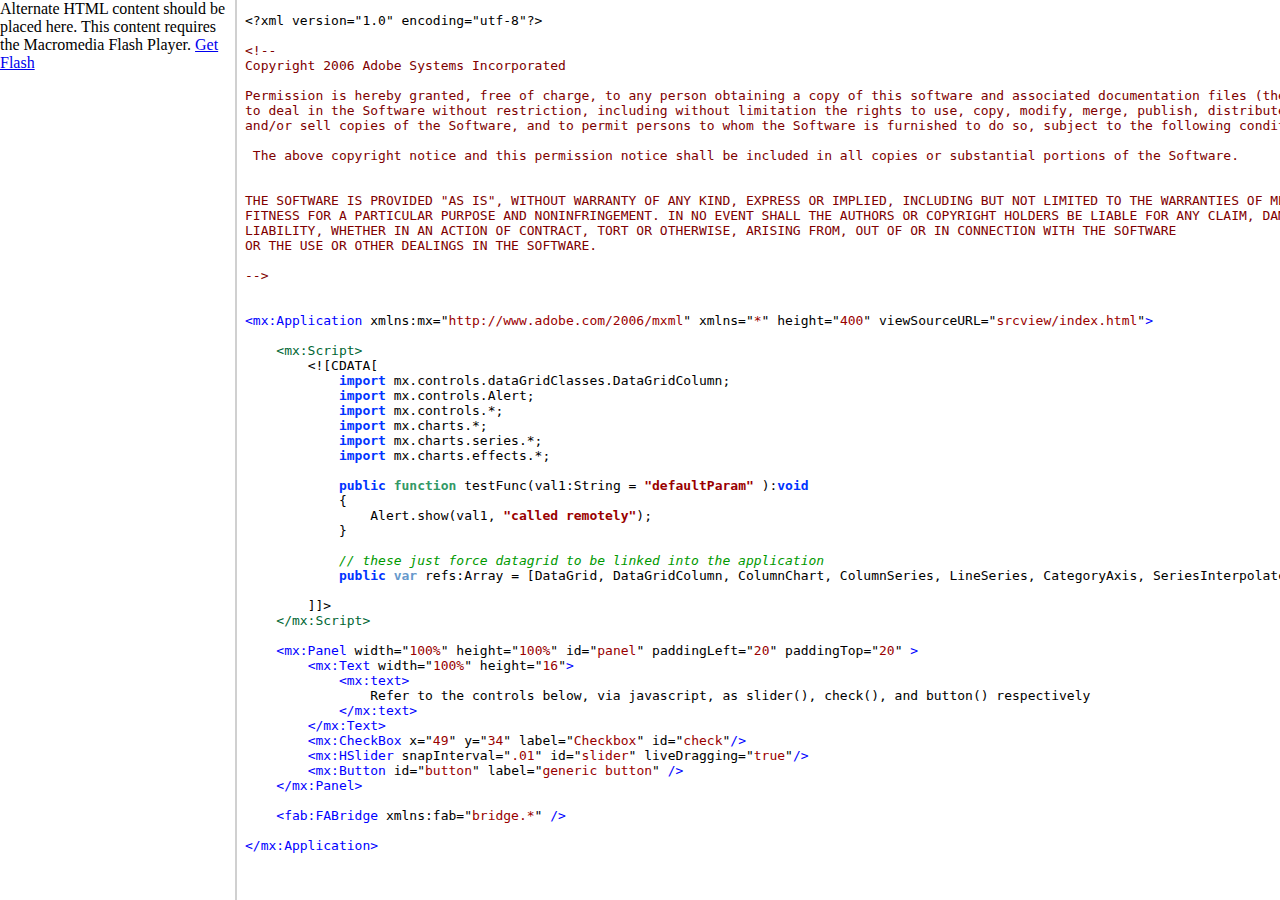
<file: flexsdk/3.3.0.4589/frameworks/javascript/fabridge/samples/srcview/index.html>
<!-- saved from url=(0014)about:internet -->
<!DOCTYPE HTML PUBLIC "-//W3C//DTD HTML 4.01 Frameset//EN" "http://www.w3.org/TR/html4/frameset.dtd">
<html>
<head>
<meta http-equiv="Content-Type" content="text/html; charset=utf-8">
<title>Source of fabridge</title>
</head>
<frameset cols="235,*" border="2" framespacing="1">
    <frame src="SourceTree.html" name="leftFrame" scrolling="NO">
    <frame src="source/app.mxml.html" name="mainFrame">
</frameset>
<noframes>
	<body>		
	</body>
</noframes>
</html>
</file>
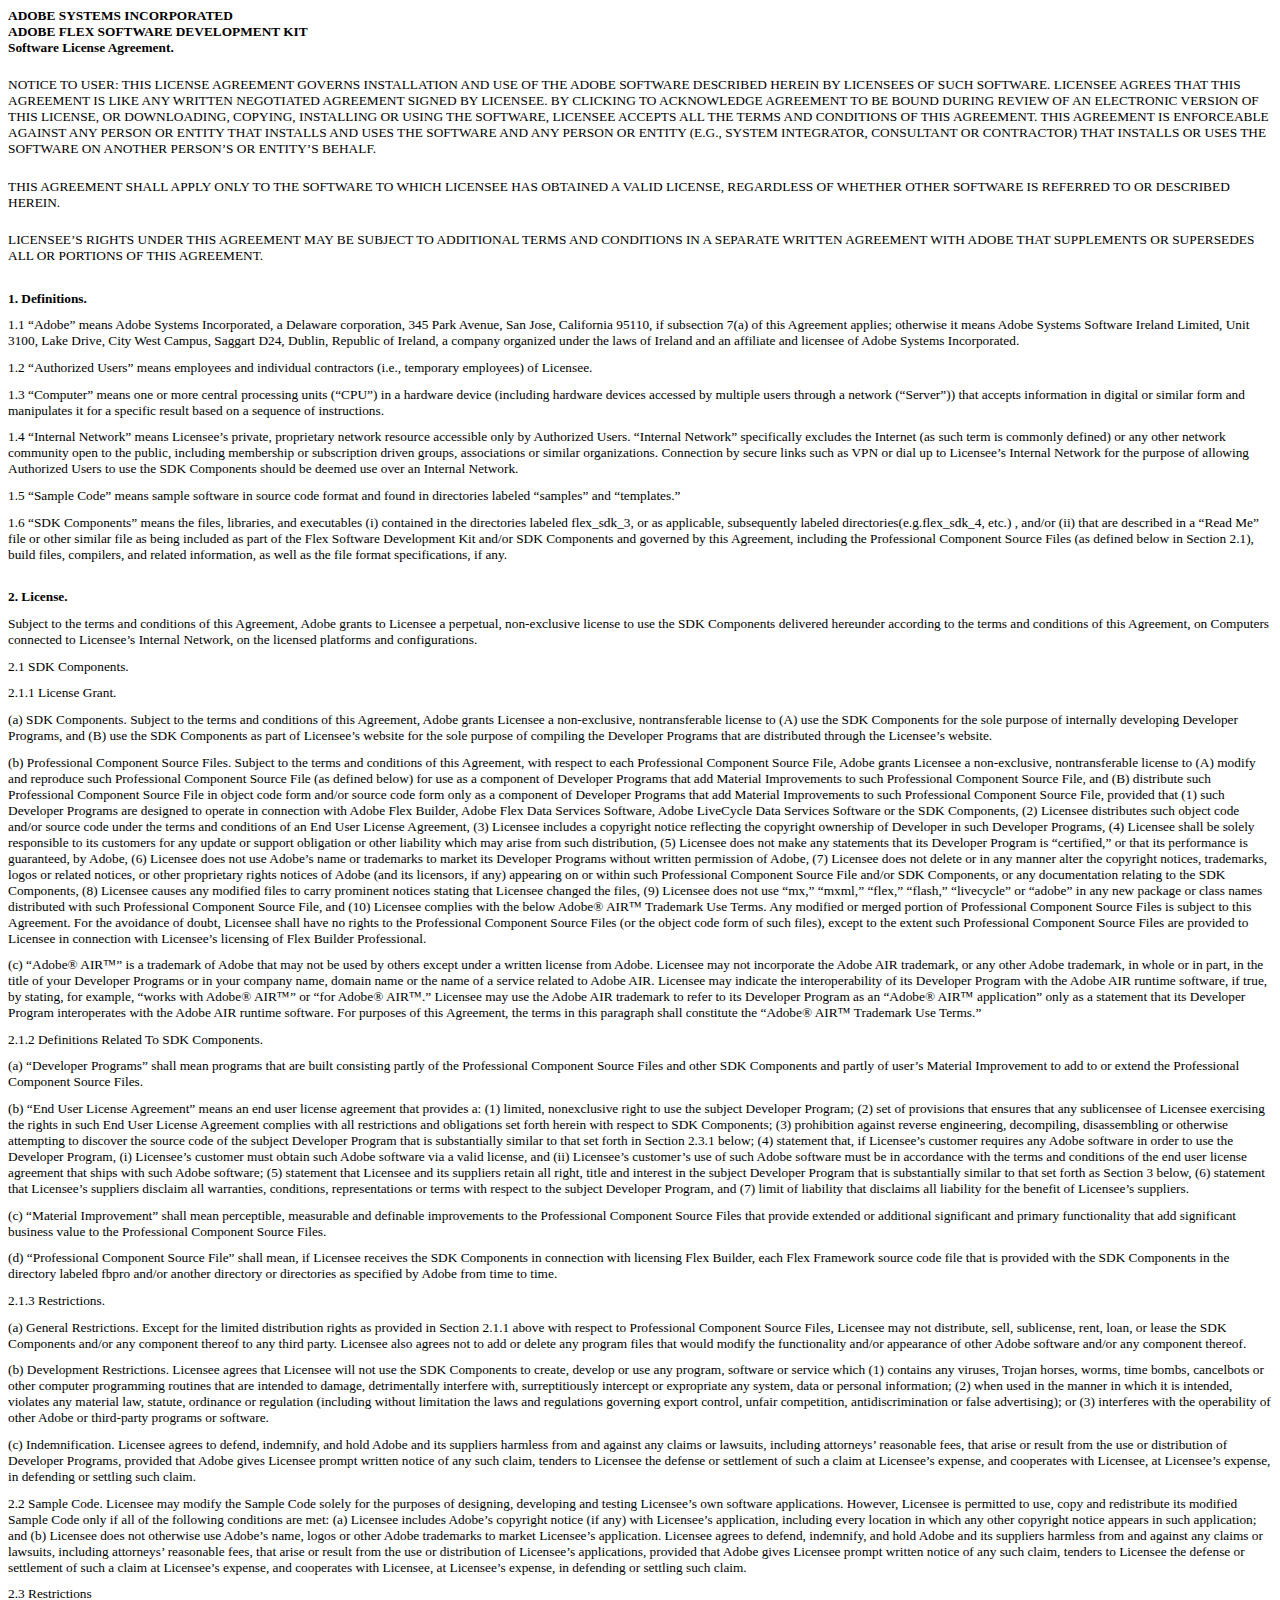
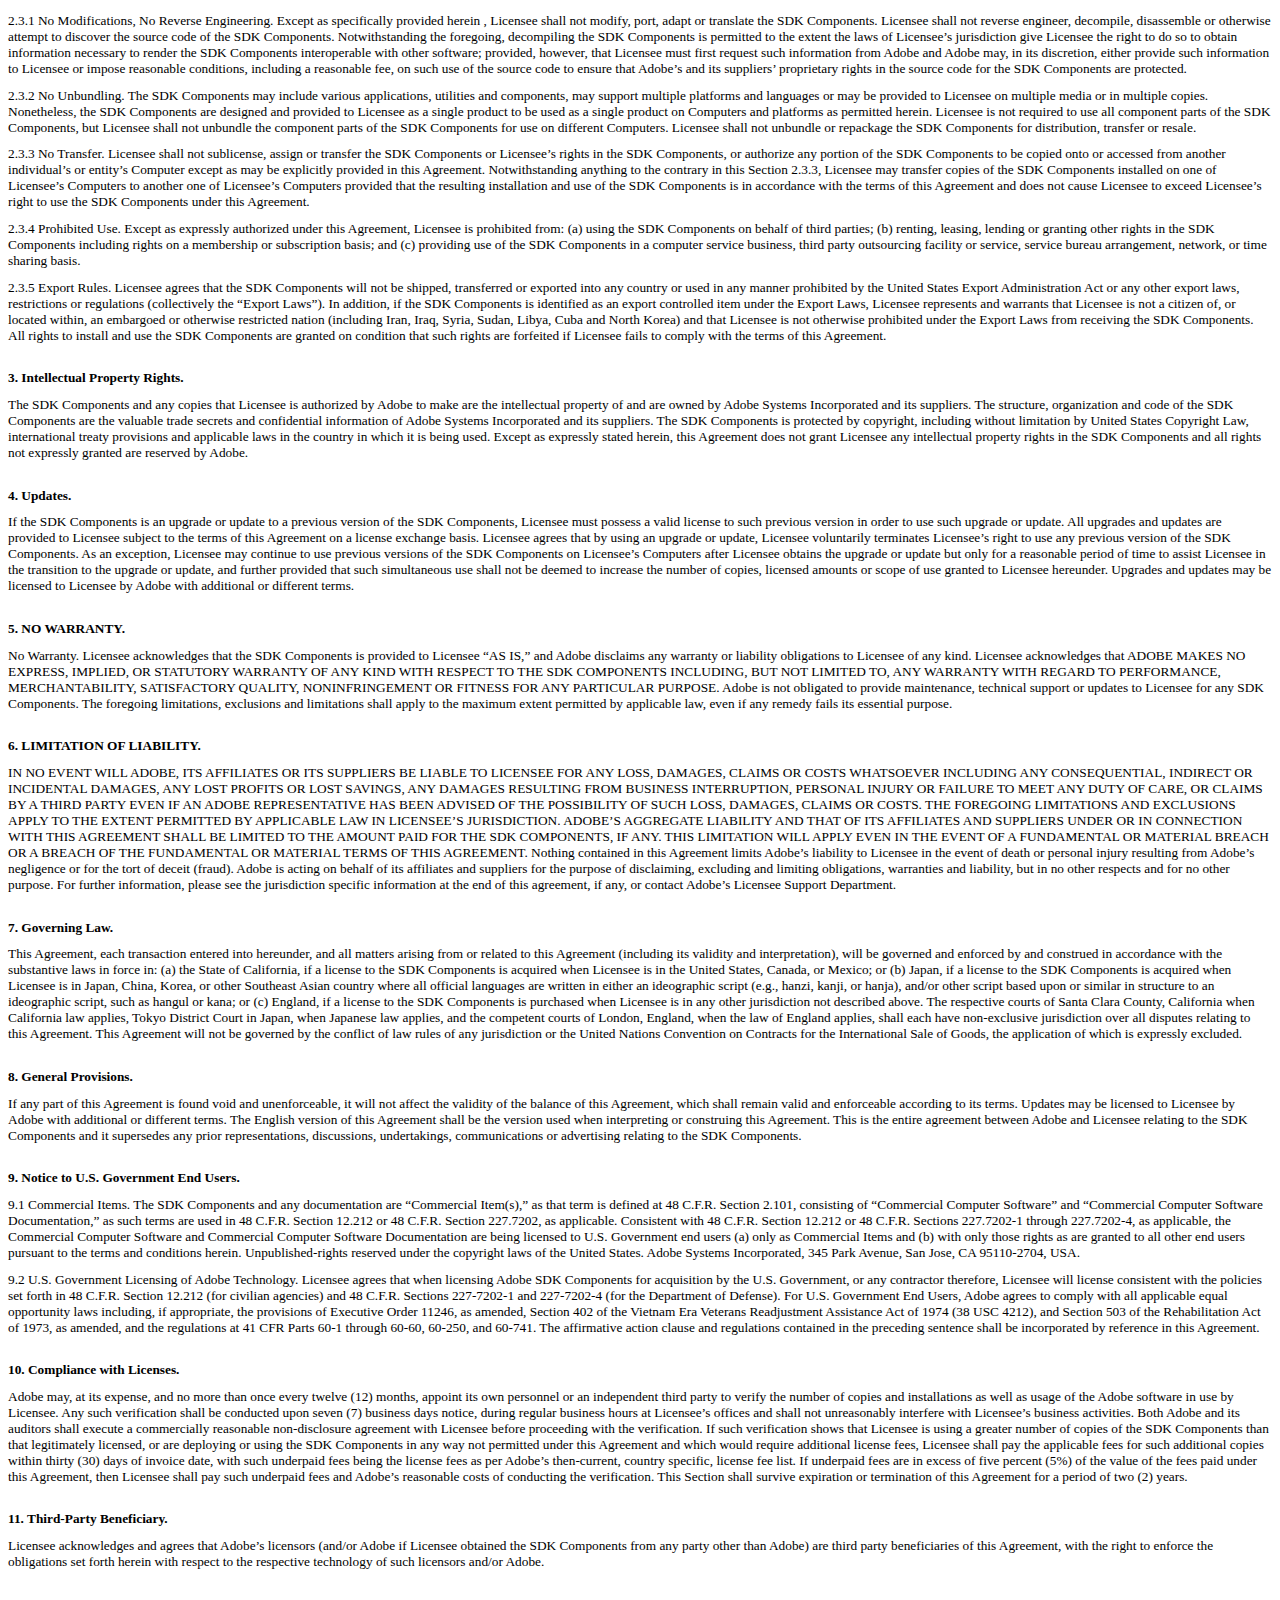
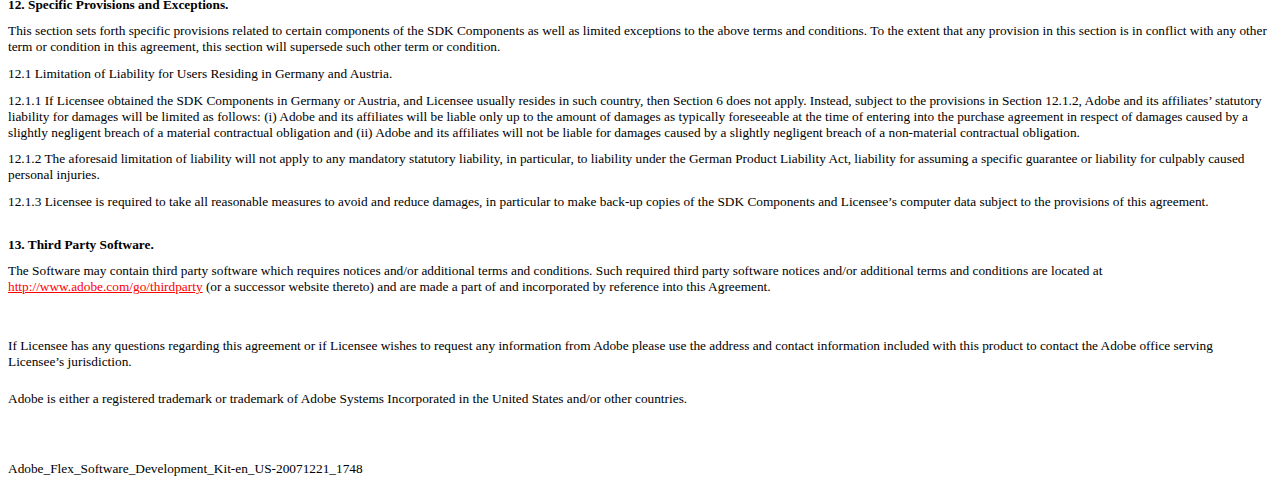
<file: flexsdk/3.3.0.4589/license-adobesdk.htm>
<?xml version="1.0" encoding="UTF-8"?>
<!DOCTYPE html PUBLIC "-//W3C//DTD XHTML 1.0 Transitional//EN"
    "http://www.w3.org/TR/xhtml1/DTD/xhtml1-transitional.dtd">
<html xmlns="http://www.w3.org/1999/xhtml">
<head>
<title>Adobe Adobe_Flex_Software_Development_Kit-en_US-20071221_1748</title>
<meta name="Created-with" 
  content="Document converted in part by ConvertDoc from www.Softinterface.com" />
<meta http-equiv="Content-type" content="text/html; charset=UTF-8" />
<style type="text/css">
/*<![CDATA[*/
 body
 {
  font-size: 10pt;
  background-color: #FFFFFF;
  color: #000000;
 }
 p {margin-top: 0pt;margin-bottom: 0pt;}
 p.c7 {margin-top: 40pt; text-align: left}
 p.c6 {margin-top: 32pt; text-align: left}
 p.c5 {margin-top: 8pt; text-align: left}
 p.c4 {margin-top: 20pt; text-align: left}
 p.c3 {margin-top: 16pt; text-align: left}
 p.c2 {text-align: left}
 span.c1 {font-size:10pt;}
 :link { color: #FF0000 }
 :visited{ color: #880000 }
/*]]>*/
</style>
</head>
<body>
<p class="c2"><b>ADOBE SYSTEMS
INCORPORATED<a target="ADB-ESG" name="_DV_M1" id="_DV_M1"></a></b></p>
<p class="c2"><b>ADOBE FLEX SOFTWARE DEVELOPMENT
KIT<a target="ADB-ESG" name="_DV_M2" id="_DV_M2"></a></b></p>
<p class="c2"><b>Software License
Agreement<a target="ADB-ESG" name="_DV_M4" id="_DV_M4"></a></b><b>.</b></p>
<p class="c3">NOTICE TO USER: THIS LICENSE
AGREEMENT GOVERNS INSTALLATION AND USE OF THE ADOBE SOFTWARE
DESCRIBED HEREIN BY LICENSEES OF SUCH SOFTWARE. LICENSEE AGREES
THAT THIS AGREEMENT IS LIKE ANY WRITTEN NEGOTIATED AGREEMENT SIGNED
BY LICENSEE. BY CLICKING TO ACKNOWLEDGE AGREEMENT TO BE BOUND
DURING REVIEW OF AN ELECTRONIC VERSION OF THIS LICENSE, OR
DOWNLOADING, COPYING, INSTALLING OR USING THE SOFTWARE, LICENSEE
ACCEPTS ALL THE TERMS AND CONDITIONS OF THIS AGREEMENT. THIS
AGREEMENT IS ENFORCEABLE AGAINST ANY PERSON OR ENTITY THAT INSTALLS
AND USES THE SOFTWARE AND ANY PERSON OR ENTITY (E.G., SYSTEM
INTEGRATOR, CONSULTANT OR CONTRACTOR) THAT INSTALLS OR USES THE
SOFTWARE ON ANOTHER PERSON&rsquo;S OR ENTITY&rsquo;S
BEHALF.<a target="ADB-ESG" name="_DV_M5" id="_DV_M5"></a></p>
<p class="c3">THIS AGREEMENT SHALL APPLY ONLY TO
THE SOFTWARE TO WHICH LICENSEE HAS OBTAINED A VALID LICENSE,
REGARDLESS OF WHETHER OTHER SOFTWARE IS REFERRED TO OR DESCRIBED
HEREIN.</p>
<p class="c3">LICENSEE&rsquo;S RIGHTS UNDER
THIS AGREEMENT MAY BE SUBJECT TO ADDITIONAL TERMS AND CONDITIONS IN
A SEPARATE WRITTEN AGREEMENT WITH ADOBE THAT SUPPLEMENTS OR
SUPERSEDES ALL OR PORTIONS OF THIS AGREEMENT.<a target="ADB-ESG" name="_DV_M6" id=
"_DV_M6"></a></p>
<p class="c4"><b>1. Definitions.<a target="ADB-ESG" name="_DV_M7"
id="_DV_M7"></a></b></p>
<p class="c5">1.1 &ldquo;Adobe&rdquo; means
Adobe Systems Incorporated, a Delaware corporation, 345 Park
Avenue, San Jose, California 95110, if subsection 7(a) of this
Agreement applies; otherwise it means Adobe Systems Software
Ireland Limited, Unit 3100, Lake Drive, City West Campus, Saggart
D24, Dublin, Republic of Ireland, a company organized under the
laws of Ireland and an affiliate and licensee of Adobe Systems
Incorporated.<a target="ADB-ESG" name="_DV_M8" id="_DV_M8"></a></p>
<p class="c5">1.2 &ldquo;Authorized
Users&rdquo; means employees and individual contractors (i.e.,
temporary employees) of Licensee.<a target="ADB-ESG" name="_DV_M9" id=
"_DV_M9"></a></p>
<p class="c5">1.3 &ldquo;Computer&rdquo;
means one or more central processing units
(&ldquo;CPU&rdquo;) in a hardware device (including hardware
devices accessed by multiple users through a network
(&ldquo;Server&rdquo;)) that accepts information in digital
or similar form and manipulates it for a specific result based on a
sequence of instructions.<a target="ADB-ESG" name="_DV_M10" id=
"_DV_M10"></a></p>
<p class="c5">1.4 &ldquo;Internal
Network&rdquo; means Licensee&rsquo;s private, proprietary
network resource accessible only by Authorized Users.
&ldquo;Internal Network&rdquo; specifically excludes the
Internet (as such term is commonly defined) or any other network
community open to the public, including membership or subscription
driven groups, associations or similar organizations. Connection by
secure links such as VPN or dial up to Licensee&rsquo;s Internal
Network for the purpose of allowing Authorized Users to use the SDK
Components should be deemed use over an Internal
Network.</p>
<p class="c5">1.5 &ldquo;Sample Code&rdquo;
means sample software in source code format and found in
directories labeled &ldquo;samples&rdquo; and
&ldquo;templates.&rdquo;<a target="ADB-ESG" name="_DV_M14" id=
"_DV_M14"></a></p>
<p class="c5">1.6 &ldquo;SDK
Components&rdquo; means the files, libraries, and executables
(i) contained in the directories labeled flex_sdk_3, or as
applicable, subsequently labeled directories(e.g.flex_sdk_4, etc.)
, and/or (ii) that are described in a &ldquo;Read Me&rdquo;
file or other similar file as being included as part of the Flex
Software Development Kit and/or SDK Components and governed by this
Agreement, including the Professional Component Source Files (as
defined below in Section 2.1), build files, compilers, and related
information, as well as the file format specifications, if
any.<a target="ADB-ESG" name="_DV_M20" id="_DV_M20"></a></p>
<p class="c4"><b>2. License.</b></p>
<p class="c5">Subject to the terms and conditions
of this Agreement, Adobe grants to Licensee a perpetual,
non-exclusive license to use the SDK Components delivered hereunder
according to the terms and conditions of this Agreement, on
Computers connected to Licensee&rsquo;s Internal Network, on the
licensed platforms and configurations.<a target="ADB-ESG" name="_DV_M22" id=
"_DV_M22"></a></p>
<p class="c5">2.1 SDK Components.</p>
<p class="c5">2.1.1 License Grant.</p>
<p class="c5">(a) SDK Components. Subject to the
terms and conditions of this Agreement, Adobe grants Licensee a
non-exclusive, nontransferable license to (A) use the SDK
Components for the sole purpose of internally developing Developer
Programs, and (B) use the SDK Components as part of
Licensee&rsquo;s website for the sole purpose of compiling the
Developer Programs that are distributed through the
Licensee&rsquo;s website.</p>
<p class="c5">(b) Professional Component Source
Files. Subject to the terms and conditions of this Agreement, with
respect to each Professional Component Source File, Adobe grants
Licensee a non-exclusive, nontransferable license to (A) modify and
reproduce such Professional Component Source File (as defined
below) for use as a component of Developer Programs that add
Material Improvements to such Professional Component Source File,
and (B) distribute such Professional Component Source File in
object code form and/or source code form only as a component of
Developer Programs that add Material Improvements to such
Professional Component Source File, provided that (1) such
Developer Programs are designed to operate in connection with Adobe
Flex Builder, Adobe Flex Data Services Software, Adobe LiveCycle
Data Services Software or the SDK Components, (2) Licensee
distributes such object code and/or source code under the terms and
conditions of an End User License Agreement, (3) Licensee includes
a copyright notice reflecting the copyright ownership of Developer
in such Developer Programs, (4) Licensee shall be solely
responsible to its customers for any update or support obligation
or other liability which may arise from such distribution, (5)
Licensee does not make any statements that its Developer Program is
&ldquo;certified,&rdquo; or that its performance is
guaranteed, by Adobe, (6) Licensee does not use Adobe&rsquo;s
name or trademarks to market its Developer Programs without written
permission of Adobe, (7) Licensee does not delete or in any manner
alter the copyright notices, trademarks, logos or related notices,
or other proprietary rights notices of Adobe (and its licensors, if
any) appearing on or within such Professional Component Source File
and/or SDK Components, or any documentation relating to the SDK
Components, (8) Licensee causes any modified files to carry
prominent notices stating that Licensee changed the files, (9)
Licensee does not use &ldquo;mx,&rdquo;
&ldquo;mxml,&rdquo; &ldquo;flex,&rdquo;
&ldquo;flash,&rdquo; &ldquo;livecycle&rdquo; or
&ldquo;adobe&rdquo; in any new package or class names
distributed with such Professional Component Source File, and (10)
Licensee complies with the below Adobe&reg; AIR&trade; Trademark
Use Terms. Any modified or merged portion of Professional Component
Source Files is subject to this Agreement. For the avoidance of
doubt, Licensee shall have no rights to the Professional Component
Source Files (or the object code form of such files), except to the
extent such Professional Component Source Files are provided to
Licensee in connection with Licensee&rsquo;s licensing of Flex
Builder Professional.</p>
<p class="c5">(c) &ldquo;Adobe&reg;
AIR&trade;&rdquo; is a trademark of Adobe that may not be used
by others except under a written license from Adobe. Licensee may
not incorporate the Adobe AIR trademark, or any other Adobe
trademark, in whole or in part, in the title of your Developer
Programs or in your company name, domain name or the name of a
service related to Adobe AIR. Licensee may indicate the
interoperability of its Developer Program with the Adobe AIR
runtime software, if true, by stating, for example, &ldquo;works
with Adobe&reg; AIR&trade;&rdquo; or &ldquo;for Adobe&reg;
AIR&trade;.&rdquo; Licensee may use the Adobe AIR trademark to
refer to its Developer Program as an &ldquo;Adobe&reg;
AIR&trade; application&rdquo; only as a statement that its
Developer Program interoperates with the Adobe AIR runtime
software. For purposes of this Agreement, the terms in this
paragraph shall constitute the &ldquo;Adobe&reg; AIR&trade;
Trademark Use Terms.&rdquo;</p>
<p class="c5">2.1.2 Definitions Related To SDK
Components.</p>
<p class="c5">(a) &ldquo;Developer
Programs&rdquo; shall mean programs that are built consisting
partly of the Professional Component Source Files and other SDK
Components and partly of user&rsquo;s Material Improvement to
add to or extend the Professional Component Source
Files.</p>
<p class="c5">(b) &ldquo;End User License
Agreement&rdquo; means an end user license agreement that
provides a: (1) limited, nonexclusive right to use the subject
Developer Program; (2) set of provisions that ensures that any
sublicensee of Licensee exercising the rights in such End User
License Agreement complies with all restrictions and obligations
set forth herein with respect to SDK Components; (3) prohibition
against reverse engineering, decompiling, disassembling or
otherwise attempting to discover the source code of the subject
Developer Program that is substantially similar to that set forth
in Section 2.3.1 below; (4) statement that, if Licensee&rsquo;s
customer requires any Adobe software in order to use the Developer
Program, (i) Licensee&rsquo;s customer must obtain such Adobe
software via a valid license, and (ii) Licensee&rsquo;s
customer&rsquo;s use of such Adobe software must be in
accordance with the terms and conditions of the end user license
agreement that ships with such Adobe software; (5) statement that
Licensee and its suppliers retain all right, title and interest in
the subject Developer Program that is substantially similar to that
set forth as Section 3 below, (6) statement that
Licensee&rsquo;s suppliers disclaim all warranties, conditions,
representations or terms with respect to the subject Developer
Program, and (7) limit of liability that disclaims all liability
for the benefit of Licensee&rsquo;s suppliers.</p>
<p class="c5">(c) &ldquo;Material
Improvement&rdquo; shall mean perceptible, measurable and
definable improvements to the Professional Component Source Files
that provide extended or additional significant and primary
functionality that add significant business value to the
Professional Component Source Files.</p>
<p class="c5">(d) &ldquo;Professional Component
Source File&rdquo; shall mean, if Licensee receives the SDK
Components in connection with licensing Flex Builder, each Flex
Framework&nbsp;source code file that is provided with the SDK
Components in the directory labeled fbpro and/or another directory
or directories as specified by Adobe from time to time.</p>
<p class="c5">2.1.3 Restrictions.</p>
<p class="c5">(a) General Restrictions. Except for
the limited distribution rights as provided in Section 2.1.1 above
with respect to Professional Component Source Files, Licensee may
not distribute, sell, sublicense, rent, loan, or lease the SDK
Components and/or any component thereof to any third party.
Licensee also agrees not to add or delete any program files that
would modify the functionality and/or appearance of other Adobe
software and/or any component thereof.&nbsp;</p>
<p class="c5">(b) Development Restrictions.
Licensee agrees that Licensee will not use the SDK Components to
create, develop or use any program, software or service which (1)
contains any viruses, Trojan horses, worms, time bombs, cancelbots
or other computer programming routines that are intended to damage,
detrimentally interfere with, surreptitiously intercept or
expropriate any system, data or personal information; (2) when used
in the manner in which it is intended, violates any material law,
statute, ordinance or regulation (including without limitation the
laws and regulations governing export control, unfair competition,
antidiscrimination or false advertising); or (3) interferes with
the operability of other Adobe or third-party programs or
software.</p>
<p class="c5">(c) Indemnification. Licensee agrees
to defend, indemnify, and hold Adobe and its suppliers harmless
from and against any claims or lawsuits, including
attorneys&rsquo; reasonable fees, that arise or result from the
use or distribution of Developer Programs, provided that Adobe
gives Licensee prompt written notice of any such claim, tenders to
Licensee the defense or settlement of such a claim at
Licensee&rsquo;s expense, and cooperates with Licensee, at
Licensee&rsquo;s expense, in defending or settling such
claim.</p>
<p class="c5">2.2 Sample Code. Licensee may modify
the Sample Code solely for the purposes of designing, developing
and testing Licensee&rsquo;s own software applications. However,
Licensee is permitted to use, copy and redistribute its modified
Sample Code only if all of the following conditions are met: (a)
Licensee includes Adobe&rsquo;s copyright notice (if any) with
Licensee&rsquo;s application, including every location in which
any other copyright notice appears in such application; and (b)
Licensee does not otherwise use Adobe&rsquo;s name, logos or
other Adobe trademarks to market Licensee&rsquo;s application.
Licensee agrees to defend, indemnify, and hold Adobe and its
suppliers harmless from and against any claims or lawsuits,
including attorneys&rsquo; reasonable fees, that arise or result
from the use or distribution of Licensee&rsquo;s applications,
provided that Adobe gives Licensee prompt written notice of any
such claim, tenders to Licensee the defense or settlement of such a
claim at Licensee&rsquo;s expense, and cooperates with Licensee,
at Licensee&rsquo;s expense, in defending or settling such
claim.<a target="ADB-ESG" name="_DV_M24" id="_DV_M24"></a></p>
<p class="c5">2.3 Restrictions <a target="ADB-ESG" name="_DV_M29"
id="_DV_M29"></a></p>
<p class="c5">2.3.1 No Modifications, No Reverse
Engineering. Except as specifically provided herein , Licensee
shall not modify, port, adapt or translate the SDK Components.
Licensee shall not reverse engineer, decompile, disassemble or
otherwise attempt to discover the source code of the SDK
Components. Notwithstanding the foregoing, decompiling the SDK
Components is permitted to the extent the laws of
Licensee&rsquo;s jurisdiction give Licensee the right to do so
to obtain information necessary to render the SDK Components
interoperable with other software; provided, however, that Licensee
must first request such information from Adobe and Adobe may, in
its discretion, either provide such information to Licensee or
impose reasonable conditions, including a reasonable fee, on such
use of the source code to ensure that Adobe&rsquo;s and its
suppliers&rsquo; proprietary rights in the source code for the
SDK Components are protected.<a target="ADB-ESG" name="_DV_M30" id=
"_DV_M30"></a></p>
<p class="c5">2.3.2 No Unbundling. The SDK
Components may include various applications, utilities and
components, may support multiple platforms and languages or may be
provided to Licensee on multiple media or in multiple copies.
Nonetheless, the SDK Components are designed and provided to
Licensee as a single product to be used as a single product on
Computers and platforms as permitted herein. Licensee is not
required to use all component parts of the SDK Components, but
Licensee shall not unbundle the component parts of the SDK
Components for use on different Computers. Licensee shall not
unbundle or repackage the SDK Components for distribution, transfer
or resale.<a target="ADB-ESG" name="_DV_M31" id="_DV_M31"></a></p>
<p class="c5">2.3.3 No Transfer. Licensee shall
not sublicense, assign or transfer the SDK Components or
Licensee&rsquo;s rights in the SDK Components, or authorize any
portion of the SDK Components to be copied onto or accessed from
another individual&rsquo;s or entity&rsquo;s Computer except
as may be explicitly provided in this Agreement. Notwithstanding
anything to the contrary in this Section 2.3.3, Licensee may
transfer copies of the SDK Components installed on one of
Licensee&rsquo;s Computers to another one of Licensee&rsquo;s
Computers provided that the resulting installation and use of the
SDK Components is in accordance with the terms of this Agreement
and does not cause Licensee to exceed Licensee&rsquo;s right to
use the SDK Components under this Agreement.<a target="ADB-ESG" name="_DV_M32" id=
"_DV_M32"></a></p>
<p class="c5">2.3.4 Prohibited Use. Except as
expressly authorized under this Agreement, Licensee is prohibited
from: (a) using the SDK Components on behalf of third parties; (b)
renting, leasing, lending or granting other rights in the SDK
Components including rights on a membership or subscription basis;
and (c) providing use of the SDK Components in a computer service
business, third party outsourcing facility or service, service
bureau arrangement, network, or time sharing basis.<a target="ADB-ESG" name=
"_DV_M33" id="_DV_M33"></a></p>
<p class="c5">2.3.5 Export Rules. Licensee agrees
that the SDK Components will not be shipped, transferred or
exported into any country or used in any manner prohibited by the
United States Export Administration Act or any other export laws,
restrictions or regulations (collectively the &ldquo;Export
Laws&rdquo;). In addition, if the SDK Components is identified
as an export controlled item under the Export Laws, Licensee
represents and warrants that Licensee is not a citizen of, or
located within, an embargoed or otherwise restricted nation
(including Iran, Iraq, Syria, Sudan, Libya, Cuba and North Korea)
and that Licensee is not otherwise prohibited under the Export Laws
from receiving the SDK Components. All rights to install and use
the SDK Components are granted on condition that such rights are
forfeited if Licensee fails to comply with the terms of this
Agreement.<a target="ADB-ESG" name="_DV_M34" id="_DV_M34"></a></p>
<p class="c4"><b>3. Intellectual Property
Rights.</b></p>
<p class="c5">The SDK Components and any copies
that Licensee is authorized by Adobe to make are the intellectual
property of and are owned by Adobe Systems Incorporated and its
suppliers. The structure, organization and code of the SDK
Components are the valuable trade secrets and confidential
information of Adobe Systems Incorporated and its suppliers. The
SDK Components is protected by copyright, including without
limitation by United States Copyright Law, international treaty
provisions and applicable laws in the country in which it is being
used. Except as expressly stated herein, this Agreement does not
grant Licensee any intellectual property rights in the SDK
Components and all rights not expressly granted are reserved by
Adobe.<a target="ADB-ESG" name="_DV_M49" id="_DV_M49"></a></p>
<p class="c4"><b>4. Updates.</b></p>
<p class="c5">If the SDK Components is an upgrade
or update to a previous version of the SDK Components, Licensee
must possess a valid license to such previous version in order to
use such upgrade or update. All upgrades and updates are provided
to Licensee subject to the terms of this Agreement on a license
exchange basis. Licensee agrees that by using an upgrade or update,
Licensee voluntarily terminates Licensee&rsquo;s right to use
any previous version of the SDK Components. As an exception,
Licensee may continue to use previous versions of the SDK
Components on Licensee&rsquo;s Computers after Licensee obtains
the upgrade or update but only for a reasonable period of time to
assist Licensee in the transition to the upgrade or update, and
further provided that such simultaneous use shall not be deemed to
increase the number of copies, licensed amounts or scope of use
granted to Licensee hereunder. Upgrades and updates may be licensed
to Licensee by Adobe with additional or different terms.<a target="ADB-ESG" name=
"_DV_M50" id="_DV_M50"></a></p>
<p class="c4"><b>5. NO WARRANTY.<a target="ADB-ESG" name="_DV_M51"
id="_DV_M51"></a></b></p>
<p class="c5">No Warranty. Licensee acknowledges
that the SDK Components is provided to Licensee &ldquo;AS
IS,&rdquo; and Adobe disclaims any warranty or liability
obligations to Licensee of any kind. Licensee acknowledges that
ADOBE MAKES NO EXPRESS, IMPLIED, OR STATUTORY WARRANTY OF ANY KIND
WITH RESPECT TO THE SDK COMPONENTS INCLUDING, BUT NOT LIMITED TO,
ANY WARRANTY WITH REGARD TO PERFORMANCE, MERCHANTABILITY,
SATISFACTORY QUALITY, NONINFRINGEMENT OR FITNESS FOR ANY PARTICULAR
PURPOSE. Adobe is not obligated to provide maintenance, technical
support or updates to Licensee for any SDK Components. The
foregoing limitations, exclusions and limitations shall apply to
the maximum extent permitted by applicable law, even if any remedy
fails its essential purpose.<a target="ADB-ESG" name="_DV_M52" id=
"_DV_M52"></a></p>
<p class="c4"><b>6. LIMITATION OF
LIABILITY.</b></p>
<p class="c5">IN NO EVENT WILL ADOBE, ITS
AFFILIATES OR ITS SUPPLIERS BE LIABLE TO LICENSEE FOR ANY LOSS,
DAMAGES, CLAIMS OR COSTS WHATSOEVER INCLUDING ANY CONSEQUENTIAL,
INDIRECT OR INCIDENTAL DAMAGES, ANY LOST PROFITS OR LOST SAVINGS,
ANY DAMAGES RESULTING FROM BUSINESS INTERRUPTION, PERSONAL INJURY
OR FAILURE TO MEET ANY DUTY OF CARE, OR CLAIMS BY A THIRD PARTY
EVEN IF AN ADOBE REPRESENTATIVE HAS BEEN ADVISED OF THE POSSIBILITY
OF SUCH LOSS, DAMAGES, CLAIMS OR COSTS. THE FOREGOING LIMITATIONS
AND EXCLUSIONS APPLY TO THE EXTENT PERMITTED BY APPLICABLE LAW IN
LICENSEE&rsquo;S JURISDICTION. ADOBE&rsquo;S AGGREGATE
LIABILITY AND THAT OF ITS AFFILIATES AND SUPPLIERS UNDER OR IN
CONNECTION WITH THIS AGREEMENT SHALL BE LIMITED TO THE AMOUNT PAID
FOR THE SDK COMPONENTS, IF ANY. THIS LIMITATION WILL APPLY EVEN IN
THE EVENT OF A FUNDAMENTAL OR MATERIAL BREACH OR A BREACH OF THE
FUNDAMENTAL OR MATERIAL TERMS OF THIS AGREEMENT. Nothing contained
in this Agreement limits Adobe&rsquo;s liability to Licensee in
the event of death or personal injury resulting from
Adobe&rsquo;s negligence or for the tort of deceit (fraud).
Adobe is acting on behalf of its affiliates and suppliers for the
purpose of disclaiming, excluding and limiting obligations,
warranties and liability, but in no other respects and for no other
purpose. For further information, please see the jurisdiction
specific information at the end of this agreement, if any, or
contact Adobe&rsquo;s Licensee Support Department.<a target="ADB-ESG" name=
"_DV_M54" id="_DV_M54"></a></p>
<p class="c4"><b>7. Governing
Law.&nbsp;</b></p>
<p class="c5">This Agreement, each transaction
entered into hereunder, and all matters arising from or related to
this Agreement (including its validity and interpretation), will be
governed and enforced by and construed in accordance with the
substantive laws in force in: (a) the State of California, if a
license to the SDK Components is acquired when Licensee is in the
United States, Canada, or Mexico; or (b) Japan, if a license to the
SDK Components is acquired when Licensee is in Japan, China, Korea,
or other Southeast Asian country where all official languages are
written in either an ideographic script (e.g., hanzi, kanji, or
hanja), and/or other script based upon or similar in structure to
an ideographic script, such as hangul or kana; or (c) England, if a
license to the SDK Components is purchased when Licensee is in any
other jurisdiction not described above. The respective courts of
Santa Clara County, California when California law applies, Tokyo
District Court in Japan, when Japanese law applies, and the
competent courts of London, England, when the law of England
applies, shall each have non-exclusive jurisdiction over all
disputes relating to this Agreement. This Agreement will not be
governed by the conflict of law rules of any jurisdiction or the
United Nations Convention on Contracts for the International Sale
of Goods, the application of which is expressly excluded.<a target="ADB-ESG" name=
"_DV_M55" id="_DV_M55"></a></p>
<p class="c4"><b>8. General
Provisions.</b></p>
<p class="c5">If any part of this Agreement is
found void and unenforceable, it will not affect the validity of
the balance of this Agreement, which shall remain valid and
enforceable according to its terms. Updates may be licensed to
Licensee by Adobe with additional or different terms. The English
version of this Agreement shall be the version used when
interpreting or construing this Agreement. This is the entire
agreement between Adobe and Licensee relating to the SDK Components
and it supersedes any prior representations, discussions,
undertakings, communications or advertising relating to the SDK
Components.<a target="ADB-ESG" name="_DV_M56" id="_DV_M56"></a></p>
<p class="c4"><b>9. Notice to U.S. Government End
Users.<a target="ADB-ESG" name="_DV_M57" id="_DV_M57"></a></b></p>
<p class="c5">9.1 Commercial Items. The SDK
Components and any documentation are &ldquo;Commercial
Item(s),&rdquo; as that term is defined at 48 C.F.R. Section
2.101, consisting of &ldquo;Commercial Computer
Software&rdquo; and &ldquo;Commercial Computer Software
Documentation,&rdquo; as such terms are used in 48 C.F.R.
Section 12.212 or 48 C.F.R. Section 227.7202, as applicable.
Consistent with 48 C.F.R. Section 12.212 or 48 C.F.R. Sections
227.7202-1 through 227.7202-4, as applicable, the Commercial
Computer Software and Commercial Computer Software Documentation
are being licensed to U.S. Government end users (a) only as
Commercial Items and (b) with only those rights as are granted to
all other end users pursuant to the terms and conditions herein.
Unpublished-rights reserved under the copyright laws of the United
States. Adobe Systems Incorporated, 345 Park Avenue, San Jose, CA
95110-2704, USA.<a target="ADB-ESG" name="_DV_M58" id="_DV_M58"></a></p>
<p class="c5">9.2 U.S. Government Licensing of
Adobe Technology. Licensee agrees that when licensing Adobe SDK
Components for acquisition by the U.S. Government, or any
contractor therefore, Licensee will license consistent with the
policies set forth in 48 C.F.R. Section 12.212 (for civilian
agencies) and 48 C.F.R. Sections 227-7202-1 and 227-7202-4 (for the
Department of Defense). For U.S. Government End Users, Adobe agrees
to comply with all applicable equal opportunity laws including, if
appropriate, the provisions of Executive Order 11246, as amended,
Section 402 of the Vietnam Era Veterans Readjustment Assistance Act
of 1974 (38 USC 4212), and Section 503 of the Rehabilitation Act of
1973, as amended, and the regulations at 41 CFR Parts 60-1 through
60-60, 60-250, and 60-741. The affirmative action clause and
regulations contained in the preceding sentence shall be
incorporated by reference in this Agreement.<a target="ADB-ESG" name="_DV_M59" id=
"_DV_M59"></a></p>
<p class="c4"><b>10. Compliance with
Licenses.</b></p>
<p class="c5">Adobe may, at its expense, and no
more than once every twelve (12) months, appoint its own personnel
or an independent third party to verify the number of copies and
installations as well as usage of the Adobe software in use by
Licensee. Any such verification shall be conducted upon seven (7)
business days notice, during regular business hours at
Licensee&rsquo;s offices and shall not unreasonably interfere
with Licensee&rsquo;s business activities. Both Adobe and its
auditors shall execute a commercially reasonable non-disclosure
agreement with Licensee before proceeding with the verification. If
such verification shows that Licensee is using a greater number of
copies of the SDK Components than that legitimately licensed, or
are deploying or using the SDK Components in any way not permitted
under this Agreement and which would require additional license
fees, Licensee shall pay the applicable fees for such additional
copies within thirty (30) days of invoice date, with such underpaid
fees being the license fees as per Adobe&rsquo;s then-current,
country specific, license fee list. If underpaid fees are in excess
of five percent (5%) of the value of the fees paid under this
Agreement, then Licensee shall pay such underpaid fees and
Adobe&rsquo;s reasonable costs of conducting the verification.
This Section shall survive expiration or termination of this
Agreement for a period of two (2) years.<a target="ADB-ESG" name="_DV_M60" id=
"_DV_M60"></a></p>
<p class="c4"><b>11. Third-Party
Beneficiary.</b></p>
<p class="c5">Licensee acknowledges and agrees
that Adobe&rsquo;s licensors (and/or Adobe if Licensee obtained
the SDK Components from any party other than Adobe) are third party
beneficiaries of this Agreement, with the right to enforce the
obligations set forth herein with respect to the respective
technology of such licensors and/or Adobe.</p>
<p class="c4"><b>12. Specific Provisions and
Exceptions.</b></p>
<p class="c5">This section sets forth specific
provisions related to certain components of the SDK Components as
well as limited exceptions to the above terms and conditions. To
the extent that any provision in this section is in conflict with
any other term or condition in this agreement, this section will
supersede such other term or condition.</p>
<p class="c5">12.1 Limitation of Liability for
Users Residing in Germany and Austria.</p>
<p class="c5">12.1.1 If Licensee obtained the SDK
Components in Germany or Austria, and Licensee usually resides in
such country, then Section 6 does not apply. Instead, subject to
the provisions in Section 12.1.2, Adobe and its
affiliates&rsquo; statutory liability for damages will be
limited as follows: (i) Adobe and its affiliates will be liable
only up to the amount of damages as typically foreseeable at the
time of entering into the purchase agreement in respect of damages
caused by a slightly negligent breach of a material contractual
obligation and (ii) Adobe and its affiliates will not be liable for
damages caused by a slightly negligent breach of a non-material
contractual obligation.</p>
<p class="c5">12.1.2 The aforesaid limitation of
liability will not apply to any mandatory statutory liability, in
particular, to liability under the German Product Liability Act,
liability for assuming a specific guarantee or liability for
culpably caused personal injuries.</p>
<p class="c5">12.1.3 Licensee is required to take
all reasonable measures to avoid and reduce damages, in particular
to make back-up copies of the SDK Components and
Licensee&rsquo;s computer data subject to the provisions of this
agreement.</p>
<p class="c4"><b>13. Third Party
Software.</b></p>
<p class="c5">The Software may contain third party
software which requires notices and/or additional terms and
conditions. Such&nbsp;required third party software notices and/or
additional terms and conditions are located at <a target="ADB-ESG" href=
"http://www.adobe.com/go/thirdparty">http://www.adobe.com/go/thirdparty</a>
(or a successor website thereto) and are made a
part of and incorporated by reference into this Agreement.<a target="ADB-ESG" name=
"_DV_M61" id="_DV_M61"></a></p>
<p class="c6">If Licensee has any questions
regarding this agreement or if Licensee wishes to request any
information from Adobe please use the address and contact
information included with this product to contact the Adobe office
serving Licensee&rsquo;s jurisdiction.<a target="ADB-ESG" name="_DV_M62" id=
"_DV_M62"></a></p>
<p class="c3">Adobe is either a registered
trademark or trademark of Adobe Systems Incorporated in the United
States and/or other countries<a target="ADB-ESG" name="_DV_M170" id=
"_DV_M170"></a>.</p>
<p class="c7">Adobe_Flex_Software_Development_Kit-en_US-20071221_1748&nbsp;</p>
</body>
</html>
</file>
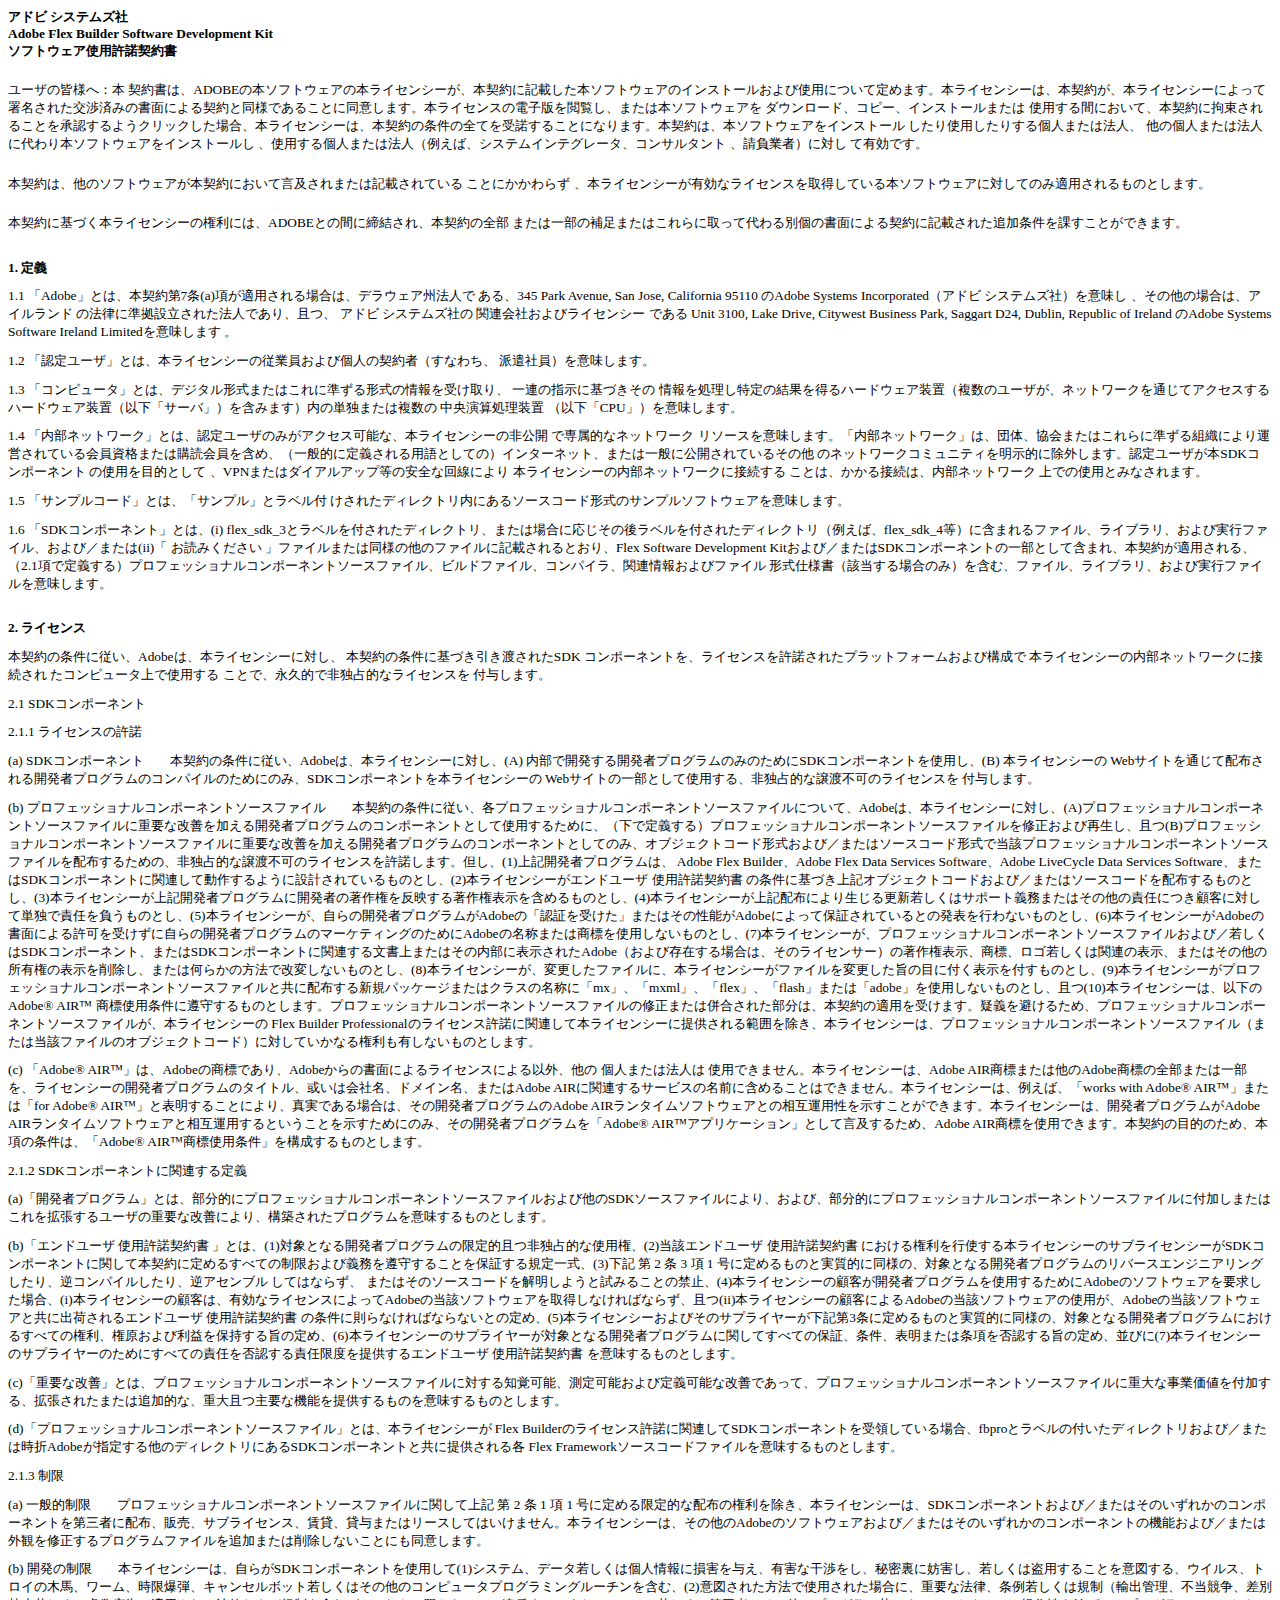
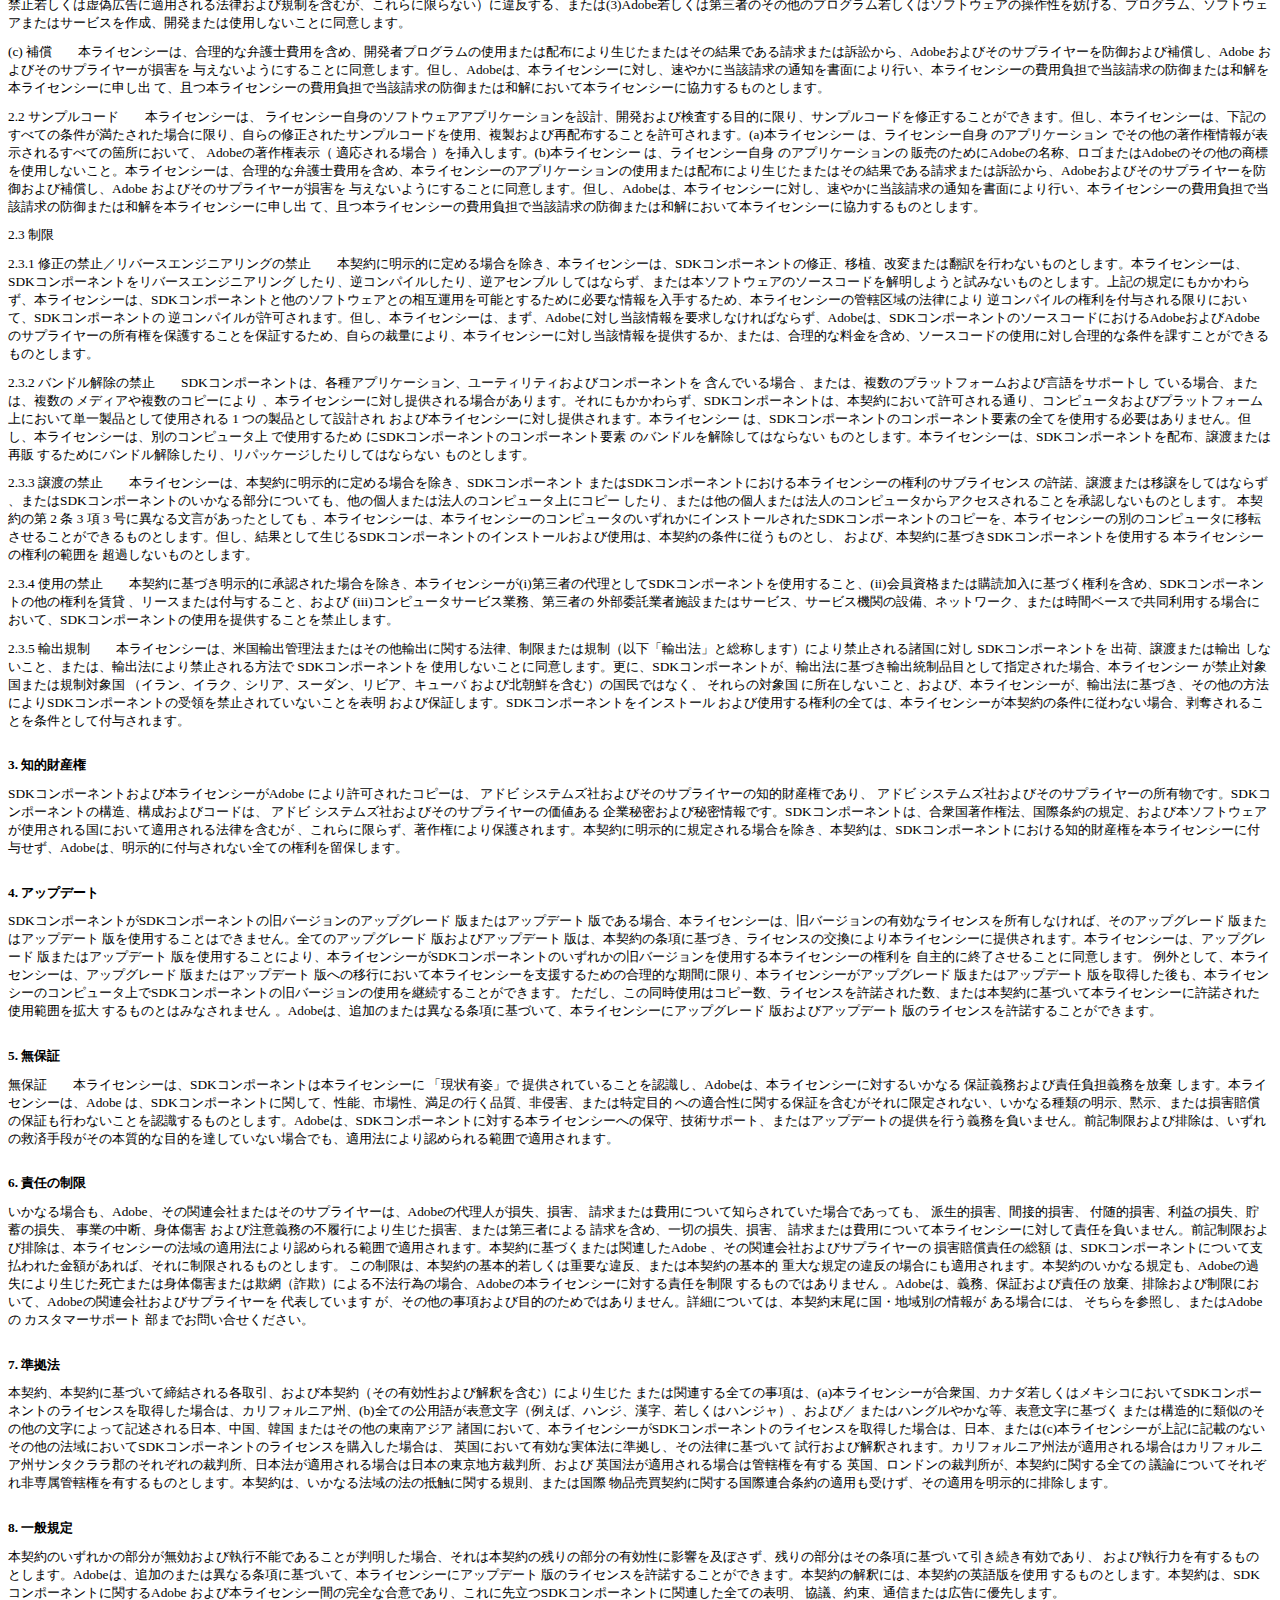
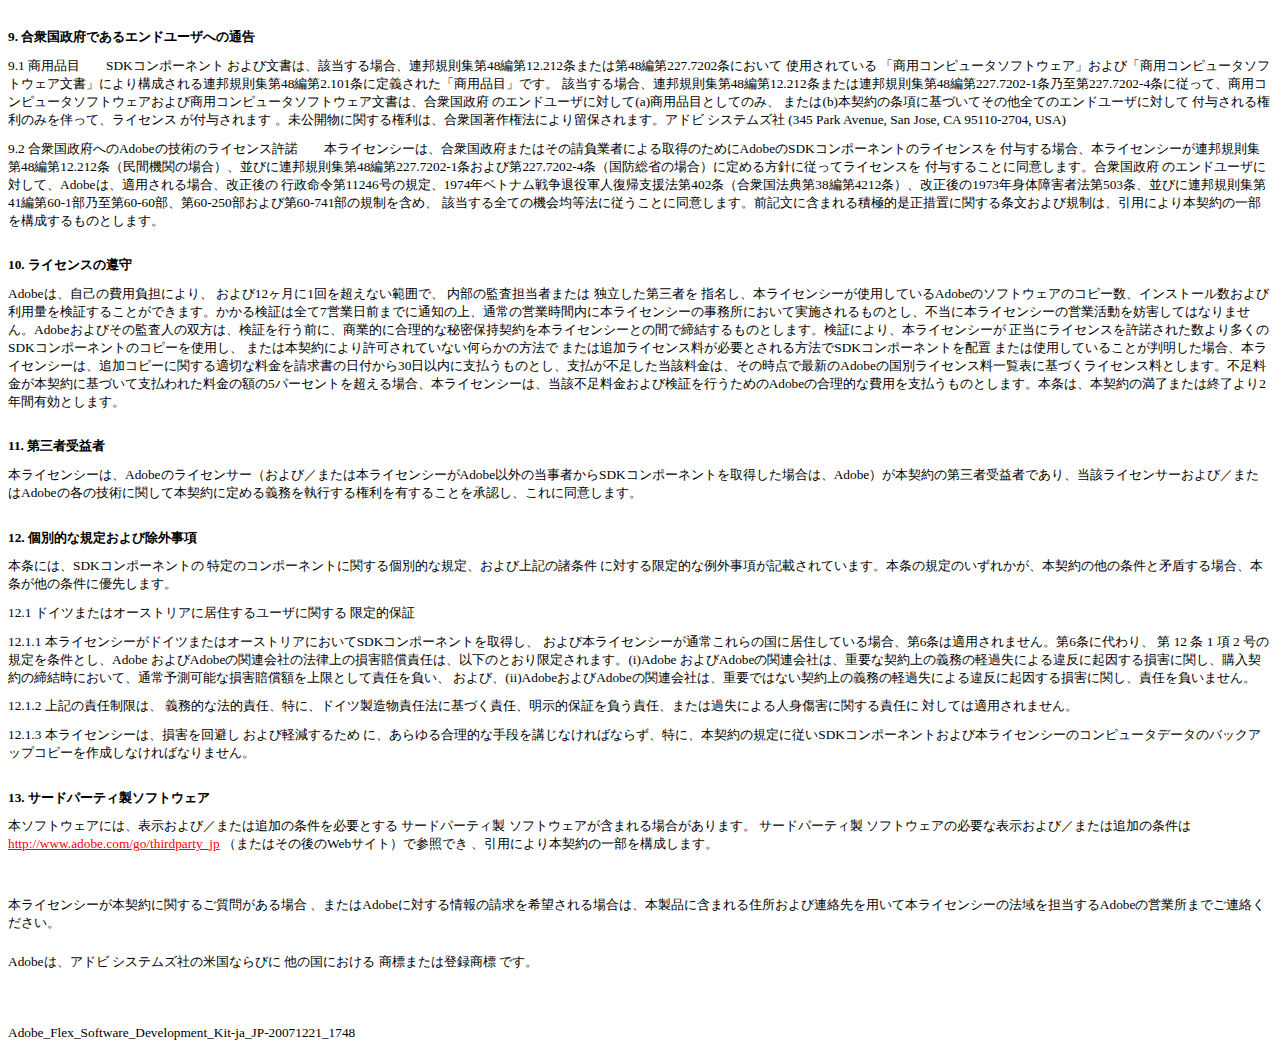
<file: flexsdk/3.3.0.4589/license-adobesdk_ja.htm>
<?xml version="1.0" encoding="UTF-8"?>
<!DOCTYPE html PUBLIC "-//W3C//DTD XHTML 1.0 Transitional//EN"
    "http://www.w3.org/TR/xhtml1/DTD/xhtml1-transitional.dtd">
<html xmlns="http://www.w3.org/1999/xhtml">
<head>
<title>Adobe Adobe_Flex_Software_Development_Kit-ja_JP-20071221_1748</title>
<meta name="Created-with" 
  content="Document converted in part by ConvertDoc from www.Softinterface.com" />
<meta http-equiv="Content-type" content="text/html; charset=UTF-8" />
<style type="text/css">
/*<![CDATA[*/
 body
 {
  font-size: 10pt;
  background-color: #FFFFFF;
  color: #000000;
 }
 p {margin-top: 0pt;margin-bottom: 0pt;}
 p.c8 {margin-top: 40pt; text-align: left}
 p.c7 {margin-top: 32pt; text-align: left}
 p.c6 {margin-top: 8pt; text-align: left}
 p.c5 {margin-top: 20pt; text-align: left}
 p.c4 {margin-top: 16pt; text-align: left}
 span.c3 {font-family:'MS Mincho';font-size:10pt;}
 p.c2 {text-align: left}
 span.c1 {font-family:'MS Mincho';font-size:10pt; color:#000000;}
 :link { color: #FF0000 }
 :visited{ color: #880000 }
/*]]>*/
</style>
</head>
<body>
<p class="c2"><b>&#12450;&#12489;&#12499;
&#12471;&#12473;&#12486;&#12512;&#12474;&#31038;<a target="ADB-ESG" name="_DV_M4"
id="_DV_M4"></a></b></p>
<p class="c2"><b>Adobe Flex Builder Software
Development Kit</b></p>
<p class="c2"><b>&#12477;&#12501;&#12488;&#12454;&#12455;&#12450;&#20351;&#29992;&#35377;&#35582;&#22865;&#32004;&#26360;</b></p>
<p class="c4">&#12518;&#12540;&#12470;&#12398;&#30342;&#27096;&#12408;&#65306;&#26412;
&#22865;&#32004;&#26360;&#12399;&#12289;ADOBE&#12398;&#26412;&#12477;&#12501;&#12488;&#12454;&#12455;&#12450;&#12398;&#26412;&#12521;&#12452;&#12475;&#12531;&#12471;&#12540;&#12364;&#12289;&#26412;&#22865;&#32004;&#12395;&#35352;&#36617;&#12375;&#12383;&#26412;&#12477;&#12501;&#12488;&#12454;&#12455;&#12450;&#12398;&#12452;&#12531;&#12473;&#12488;&#12540;&#12523;&#12362;&#12424;&#12403;&#20351;&#29992;&#12395;&#12388;&#12356;&#12390;&#23450;&#12417;&#12414;&#12377;&#12290;&#26412;&#12521;&#12452;&#12475;&#12531;&#12471;&#12540;&#12399;&#12289;&#26412;&#22865;&#32004;&#12364;&#12289;&#26412;&#12521;&#12452;&#12475;&#12531;&#12471;&#12540;&#12395;&#12424;&#12387;&#12390;&#32626;&#21517;&#12373;&#12428;&#12383;&#20132;&#28169;&#28168;&#12415;&#12398;&#26360;&#38754;&#12395;&#12424;&#12427;&#22865;&#32004;&#12392;&#21516;&#27096;&#12391;&#12354;&#12427;&#12371;&#12392;&#12395;&#21516;&#24847;&#12375;&#12414;&#12377;&#12290;&#26412;&#12521;&#12452;&#12475;&#12531;&#12473;&#12398;&#38651;&#23376;&#29256;&#12434;&#38322;&#35239;&#12375;&#12289;&#12414;&#12383;&#12399;&#26412;&#12477;&#12501;&#12488;&#12454;&#12455;&#12450;&#12434;
&#12480;&#12454;&#12531;&#12525;&#12540;&#12489;&#12289;&#12467;&#12500;&#12540;&#12289;&#12452;&#12531;&#12473;&#12488;&#12540;&#12523;&#12414;&#12383;&#12399;
&#20351;&#29992;&#12377;&#12427;&#38291;&#12395;&#12362;&#12356;&#12390;&#12289;&#26412;&#22865;&#32004;&#12395;&#25304;&#26463;&#12373;&#12428;&#12427;&#12371;&#12392;&#12434;&#25215;&#35469;&#12377;&#12427;&#12424;&#12358;&#12463;&#12522;&#12483;&#12463;&#12375;&#12383;&#22580;&#21512;&#12289;&#26412;&#12521;&#12452;&#12475;&#12531;&#12471;&#12540;&#12399;&#12289;&#26412;&#22865;&#32004;&#12398;&#26465;&#20214;&#12398;&#20840;&#12390;&#12434;&#21463;&#35582;&#12377;&#12427;&#12371;&#12392;&#12395;&#12394;&#12426;&#12414;&#12377;&#12290;&#26412;&#22865;&#32004;&#12399;&#12289;&#26412;&#12477;&#12501;&#12488;&#12454;&#12455;&#12450;&#12434;&#12452;&#12531;&#12473;&#12488;&#12540;&#12523;
&#12375;&#12383;&#12426;&#20351;&#29992;&#12375;&#12383;&#12426;&#12377;&#12427;&#20491;&#20154;&#12414;&#12383;&#12399;&#27861;&#20154;&#12289;
&#20182;&#12398;&#20491;&#20154;&#12414;&#12383;&#12399;&#27861;&#20154;&#12395;&#20195;&#12431;&#12426;&#26412;&#12477;&#12501;&#12488;&#12454;&#12455;&#12450;&#12434;&#12452;&#12531;&#12473;&#12488;&#12540;&#12523;&#12375;
&#12289;&#20351;&#29992;&#12377;&#12427;&#20491;&#20154;&#12414;&#12383;&#12399;&#27861;&#20154;&#65288;&#20363;&#12360;&#12400;&#12289;&#12471;&#12473;&#12486;&#12512;&#12452;&#12531;&#12486;&#12464;&#12524;&#12540;&#12479;&#12289;&#12467;&#12531;&#12469;&#12523;&#12479;&#12531;&#12488;
&#12289;&#35531;&#36000;&#26989;&#32773;&#65289;&#12395;&#23550;&#12375;
&#12390;&#26377;&#21177;&#12391;&#12377;&#12290;<a target="ADB-ESG" name="_DV_M5" id=
"_DV_M5"></a></p>
<p class="c4">&#26412;&#22865;&#32004;&#12399;&#12289;&#20182;&#12398;&#12477;&#12501;&#12488;&#12454;&#12455;&#12450;&#12364;&#26412;&#22865;&#32004;&#12395;&#12362;&#12356;&#12390;&#35328;&#21450;&#12373;&#12428;&#12414;&#12383;&#12399;&#35352;&#36617;&#12373;&#12428;&#12390;&#12356;&#12427;
&#12371;&#12392;&#12395;&#12363;&#12363;&#12431;&#12425;&#12378;
&#12289;&#26412;&#12521;&#12452;&#12475;&#12531;&#12471;&#12540;&#12364;&#26377;&#21177;&#12394;&#12521;&#12452;&#12475;&#12531;&#12473;&#12434;&#21462;&#24471;&#12375;&#12390;&#12356;&#12427;&#26412;&#12477;&#12501;&#12488;&#12454;&#12455;&#12450;&#12395;&#23550;&#12375;&#12390;&#12398;&#12415;&#36969;&#29992;&#12373;&#12428;&#12427;&#12418;&#12398;&#12392;&#12375;&#12414;&#12377;&#12290;</p>
<p class="c4">&#26412;&#22865;&#32004;&#12395;&#22522;&#12389;&#12367;&#26412;&#12521;&#12452;&#12475;&#12531;&#12471;&#12540;&#12398;&#27177;&#21033;&#12395;&#12399;&#12289;ADOBE&#12392;&#12398;&#38291;&#12395;&#32224;&#32080;&#12373;&#12428;&#12289;&#26412;&#22865;&#32004;&#12398;&#20840;&#37096;
&#12414;&#12383;&#12399;&#19968;&#37096;&#12398;&#35036;&#36275;&#12414;&#12383;&#12399;&#12371;&#12428;&#12425;&#12395;&#21462;&#12387;&#12390;&#20195;&#12431;&#12427;&#21029;&#20491;&#12398;&#26360;&#38754;&#12395;&#12424;&#12427;&#22865;&#32004;&#12395;&#35352;&#36617;&#12373;&#12428;&#12383;&#36861;&#21152;&#26465;&#20214;&#12434;&#35506;&#12377;&#12371;&#12392;&#12364;&#12391;&#12365;&#12414;&#12377;&#12290;<a target="ADB-ESG" name="_DV_M7"
   id="_DV_M7"></a></p>
<p class="c5"><b>1. &#23450;&#32681;<a target="ADB-ESG" name=
"_DV_M8" id="_DV_M8"></a></b></p>
<p class="c6">1.1
&#12300;Adobe&#12301;&#12392;&#12399;&#12289;&#26412;&#22865;&#32004;&#31532;7&#26465;(a)&#38917;&#12364;&#36969;&#29992;&#12373;&#12428;&#12427;&#22580;&#21512;&#12399;&#12289;&#12487;&#12521;&#12454;&#12455;&#12450;&#24030;&#27861;&#20154;&#12391;
&#12354;&#12427;&#12289;345 Park Avenue, San Jose, California 95110 &#12398;Adobe
Systems Incorporated&#65288;&#12450;&#12489;&#12499;
&#12471;&#12473;&#12486;&#12512;&#12474;&#31038;&#65289;&#12434;&#24847;&#21619;&#12375;
&#12289;&#12381;&#12398;&#20182;&#12398;&#22580;&#21512;&#12399;&#12289;&#12450;&#12452;&#12523;&#12521;&#12531;&#12489;
&#12398;&#27861;&#24459;&#12395;&#28310;&#25312;&#35373;&#31435;&#12373;&#12428;&#12383;&#27861;&#20154;&#12391;&#12354;&#12426;&#12289;&#19988;&#12388;&#12289;
&#12450;&#12489;&#12499;
&#12471;&#12473;&#12486;&#12512;&#12474;&#31038;&#12398;
&#38306;&#36899;&#20250;&#31038;&#12362;&#12424;&#12403;&#12521;&#12452;&#12475;&#12531;&#12471;&#12540;
&#12391;&#12354;&#12427; Unit 3100, Lake Drive, Citywest Business
Park, Saggart D24, Dublin, Republic of Ireland &#12398;Adobe
Systems Software Ireland
Limited&#12434;&#24847;&#21619;&#12375;&#12414;&#12377;
&#12290;<a target="ADB-ESG" name="_DV_M9" id="_DV_M9"></a></p>
<p class="c6">1.2
&#12300;&#35469;&#23450;&#12518;&#12540;&#12470;&#12301;&#12392;&#12399;&#12289;&#26412;&#12521;&#12452;&#12475;&#12531;&#12471;&#12540;&#12398;&#24467;&#26989;&#21729;&#12362;&#12424;&#12403;&#20491;&#20154;&#12398;&#22865;&#32004;&#32773;&#65288;&#12377;&#12394;&#12431;&#12385;&#12289;
&#27966;&#36963;&#31038;&#21729;&#65289;&#12434;&#24847;&#21619;&#12375;&#12414;&#12377;&#12290;<a target="ADB-ESG" name="_DV_M10"
   id="_DV_M10"></a></p>
<p class="c6">1.3
&#12300;&#12467;&#12531;&#12500;&#12517;&#12540;&#12479;&#12301;&#12392;&#12399;&#12289;&#12487;&#12472;&#12479;&#12523;&#24418;&#24335;&#12414;&#12383;&#12399;&#12371;&#12428;&#12395;&#28310;&#12378;&#12427;&#24418;&#24335;&#12398;&#24773;&#22577;&#12434;&#21463;&#12369;&#21462;&#12426;&#12289;
&#19968;&#36899;&#12398;&#25351;&#31034;&#12395;&#22522;&#12389;&#12365;&#12381;&#12398;
&#24773;&#22577;&#12434;&#20966;&#29702;&#12375;&#29305;&#23450;&#12398;&#32080;&#26524;&#12434;&#24471;&#12427;&#12495;&#12540;&#12489;&#12454;&#12455;&#12450;&#35013;&#32622;&#65288;&#35079;&#25968;&#12398;&#12518;&#12540;&#12470;&#12364;&#12289;&#12493;&#12483;&#12488;&#12527;&#12540;&#12463;&#12434;&#36890;&#12376;&#12390;&#12450;&#12463;&#12475;&#12473;&#12377;&#12427;&#12495;&#12540;&#12489;&#12454;&#12455;&#12450;&#35013;&#32622;&#65288;&#20197;&#19979;&#12300;&#12469;&#12540;&#12496;&#12301;&#65289;&#12434;&#21547;&#12415;&#12414;&#12377;&#65289;&#20869;&#12398;&#21336;&#29420;&#12414;&#12383;&#12399;&#35079;&#25968;&#12398;
&#20013;&#22830;&#28436;&#31639;&#20966;&#29702;&#35013;&#32622;
&#65288;&#20197;&#19979;&#12300;CPU&#12301;&#65289;&#12434;&#24847;&#21619;&#12375;&#12414;&#12377;&#12290;</p>
<p class="c6">1.4
&#12300;&#20869;&#37096;&#12493;&#12483;&#12488;&#12527;&#12540;&#12463;&#12301;&#12392;&#12399;&#12289;&#35469;&#23450;&#12518;&#12540;&#12470;&#12398;&#12415;&#12364;&#12450;&#12463;&#12475;&#12473;&#21487;&#33021;&#12394;&#12289;&#26412;&#12521;&#12452;&#12475;&#12531;&#12471;&#12540;&#12398;&#38750;&#20844;&#38283;
&#12391;&#23554;&#23646;&#30340;&#12394;&#12493;&#12483;&#12488;&#12527;&#12540;&#12463;
&#12522;&#12477;&#12540;&#12473;&#12434;&#24847;&#21619;&#12375;&#12414;&#12377;&#12290;&#12300;&#20869;&#37096;&#12493;&#12483;&#12488;&#12527;&#12540;&#12463;&#12301;&#12399;&#12289;&#22243;&#20307;&#12289;&#21332;&#20250;&#12414;&#12383;&#12399;&#12371;&#12428;&#12425;&#12395;&#28310;&#12378;&#12427;&#32068;&#32340;&#12395;&#12424;&#12426;&#36939;&#21942;&#12373;&#12428;&#12390;&#12356;&#12427;&#20250;&#21729;&#36039;&#26684;&#12414;&#12383;&#12399;&#36092;&#35501;&#20250;&#21729;&#12434;&#21547;&#12417;&#12289;&#65288;&#19968;&#33324;&#30340;&#12395;&#23450;&#32681;&#12373;&#12428;&#12427;&#29992;&#35486;&#12392;&#12375;&#12390;&#12398;&#65289;&#12452;&#12531;&#12479;&#12540;&#12493;&#12483;&#12488;&#12289;&#12414;&#12383;&#12399;&#19968;&#33324;&#12395;&#20844;&#38283;&#12373;&#12428;&#12390;&#12356;&#12427;&#12381;&#12398;&#20182;
&#12398;&#12493;&#12483;&#12488;&#12527;&#12540;&#12463;&#12467;&#12511;&#12517;&#12491;&#12486;&#12451;&#12434;&#26126;&#31034;&#30340;&#12395;&#38500;&#22806;&#12375;&#12414;&#12377;&#12290;&#35469;&#23450;&#12518;&#12540;&#12470;&#12364;&#26412;SDK&#12467;&#12531;&#12509;&#12540;&#12493;&#12531;&#12488;
&#12398;&#20351;&#29992;&#12434;&#30446;&#30340;&#12392;&#12375;&#12390;
&#12289;VPN&#12414;&#12383;&#12399;&#12480;&#12452;&#12450;&#12523;&#12450;&#12483;&#12503;&#31561;&#12398;&#23433;&#20840;&#12394;&#22238;&#32218;&#12395;&#12424;&#12426;
&#26412;&#12521;&#12452;&#12475;&#12531;&#12471;&#12540;&#12398;&#20869;&#37096;&#12493;&#12483;&#12488;&#12527;&#12540;&#12463;&#12395;&#25509;&#32154;&#12377;&#12427;
&#12371;&#12392;&#12399;&#12289;&#12363;&#12363;&#12427;&#25509;&#32154;&#12399;&#12289;&#20869;&#37096;&#12493;&#12483;&#12488;&#12527;&#12540;&#12463;
&#19978;&#12391;&#12398;&#20351;&#29992;&#12392;&#12415;&#12394;&#12373;&#12428;&#12414;&#12377;&#12290;<a target="ADB-ESG" name="_DV_M14"
   id="_DV_M14"></a></p>
<p class="c6">1.5
&#12300;&#12469;&#12531;&#12503;&#12523;&#12467;&#12540;&#12489;&#12301;&#12392;&#12399;&#12289;&#12300;&#12469;&#12531;&#12503;&#12523;&#12301;&#12392;&#12521;&#12505;&#12523;&#20184;
&#12369;&#12373;&#12428;&#12383;&#12487;&#12451;&#12524;&#12463;&#12488;&#12522;&#20869;&#12395;&#12354;&#12427;&#12477;&#12540;&#12473;&#12467;&#12540;&#12489;&#24418;&#24335;&#12398;&#12469;&#12531;&#12503;&#12523;&#12477;&#12501;&#12488;&#12454;&#12455;&#12450;&#12434;&#24847;&#21619;&#12375;&#12414;&#12377;&#12290;<a target="ADB-ESG" name="_DV_M20"
   id="_DV_M20"></a></p>
<p class="c6">1.6
&#12300;SDK&#12467;&#12531;&#12509;&#12540;&#12493;&#12531;&#12488;&#12301;&#12392;&#12399;&#12289;(i)
flex_sdk_3&#12392;&#12521;&#12505;&#12523;&#12434;&#20184;&#12373;&#12428;&#12383;&#12487;&#12451;&#12524;&#12463;&#12488;&#12522;&#12289;&#12414;&#12383;&#12399;&#22580;&#21512;&#12395;&#24540;&#12376;&#12381;&#12398;&#24460;&#12521;&#12505;&#12523;&#12434;&#20184;&#12373;&#12428;&#12383;&#12487;&#12451;&#12524;&#12463;&#12488;&#12522;&#65288;&#20363;&#12360;&#12400;&#12289;flex_sdk_4&#31561;&#65289;&#12395;&#21547;&#12414;&#12428;&#12427;&#12501;&#12449;&#12452;&#12523;&#12289;&#12521;&#12452;&#12502;&#12521;&#12522;&#12289;&#12362;&#12424;&#12403;&#23455;&#34892;&#12501;&#12449;&#12452;&#12523;&#12289;&#12362;&#12424;&#12403;&#65295;&#12414;&#12383;&#12399;(ii)&#12300;
&#12362;&#35501;&#12415;&#12367;&#12384;&#12373;&#12356;
&#12301;&#12501;&#12449;&#12452;&#12523;&#12414;&#12383;&#12399;&#21516;&#27096;&#12398;&#20182;&#12398;&#12501;&#12449;&#12452;&#12523;&#12395;&#35352;&#36617;&#12373;&#12428;&#12427;&#12392;&#12362;&#12426;&#12289;Flex
Software Development
Kit&#12362;&#12424;&#12403;&#65295;&#12414;&#12383;&#12399;SDK&#12467;&#12531;&#12509;&#12540;&#12493;&#12531;&#12488;&#12398;&#19968;&#37096;&#12392;&#12375;&#12390;&#21547;&#12414;&#12428;&#12289;&#26412;&#22865;&#32004;&#12364;&#36969;&#29992;&#12373;&#12428;&#12427;&#12289;&#65288;2.1&#38917;&#12391;&#23450;&#32681;&#12377;&#12427;&#65289;&#12503;&#12525;&#12501;&#12455;&#12483;&#12471;&#12519;&#12490;&#12523;&#12467;&#12531;&#12509;&#12540;&#12493;&#12531;&#12488;&#12477;&#12540;&#12473;&#12501;&#12449;&#12452;&#12523;&#12289;&#12499;&#12523;&#12489;&#12501;&#12449;&#12452;&#12523;&#12289;&#12467;&#12531;&#12497;&#12452;&#12521;&#12289;&#38306;&#36899;&#24773;&#22577;&#12362;&#12424;&#12403;&#12501;&#12449;&#12452;&#12523;
&#24418;&#24335;&#20181;&#27096;&#26360;&#65288;&#35442;&#24403;&#12377;&#12427;&#22580;&#21512;&#12398;&#12415;&#65289;&#12434;&#21547;&#12416;&#12289;&#12501;&#12449;&#12452;&#12523;&#12289;&#12521;&#12452;&#12502;&#12521;&#12522;&#12289;&#12362;&#12424;&#12403;&#23455;&#34892;&#12501;&#12449;&#12452;&#12523;&#12434;&#24847;&#21619;&#12375;&#12414;&#12377;&#12290;</p>
<p class="c5"><b>2.
&#12521;&#12452;&#12475;&#12531;&#12473;<a target="ADB-ESG" name="_DV_M22" id=
"_DV_M22"></a></b></p>
<p class="c6">&#26412;&#22865;&#32004;&#12398;&#26465;&#20214;&#12395;&#24467;&#12356;&#12289;Adobe&#12399;&#12289;&#26412;&#12521;&#12452;&#12475;&#12531;&#12471;&#12540;&#12395;&#23550;&#12375;&#12289;
&#26412;&#22865;&#32004;&#12398;&#26465;&#20214;&#12395;&#22522;&#12389;&#12365;&#24341;&#12365;&#28193;&#12373;&#12428;&#12383;SDK
&#12467;&#12531;&#12509;&#12540;&#12493;&#12531;&#12488;&#12434;&#12289;&#12521;&#12452;&#12475;&#12531;&#12473;&#12434;&#35377;&#35582;&#12373;&#12428;&#12383;&#12503;&#12521;&#12483;&#12488;&#12501;&#12457;&#12540;&#12512;&#12362;&#12424;&#12403;&#27083;&#25104;&#12391;
&#26412;&#12521;&#12452;&#12475;&#12531;&#12471;&#12540;&#12398;&#20869;&#37096;&#12493;&#12483;&#12488;&#12527;&#12540;&#12463;&#12395;&#25509;&#32154;&#12373;&#12428;
&#12383;&#12467;&#12531;&#12500;&#12517;&#12540;&#12479;&#19978;&#12391;&#20351;&#29992;&#12377;&#12427;
&#12371;&#12392;&#12391;&#12289;&#27704;&#20037;&#30340;&#12391;&#38750;&#29420;&#21344;&#30340;&#12394;&#12521;&#12452;&#12475;&#12531;&#12473;&#12434;
&#20184;&#19982;&#12375;&#12414;&#12377;&#12290;</p>
<p class="c6">2.1
SDK&#12467;&#12531;&#12509;&#12540;&#12493;&#12531;&#12488;</p>
<p class="c6">2.1.1
&#12521;&#12452;&#12475;&#12531;&#12473;&#12398;&#35377;&#35582;</p>
<p class="c6">(a)
SDK&#12467;&#12531;&#12509;&#12540;&#12493;&#12531;&#12488;&#12288;&#12288;&#26412;&#22865;&#32004;&#12398;&#26465;&#20214;&#12395;&#24467;&#12356;&#12289;Adobe&#12399;&#12289;&#26412;&#12521;&#12452;&#12475;&#12531;&#12471;&#12540;&#12395;&#23550;&#12375;&#12289;(A)
&#20869;&#37096;&#12391;&#38283;&#30330;&#12377;&#12427;&#38283;&#30330;&#32773;&#12503;&#12525;&#12464;&#12521;&#12512;&#12398;&#12415;&#12398;&#12383;&#12417;&#12395;SDK&#12467;&#12531;&#12509;&#12540;&#12493;&#12531;&#12488;&#12434;&#20351;&#29992;&#12375;&#12289;(B)
&#26412;&#12521;&#12452;&#12475;&#12531;&#12471;&#12540;&#12398;
Web&#12469;&#12452;&#12488;&#12434;&#36890;&#12376;&#12390;&#37197;&#24067;&#12373;&#12428;&#12427;&#38283;&#30330;&#32773;&#12503;&#12525;&#12464;&#12521;&#12512;&#12398;&#12467;&#12531;&#12497;&#12452;&#12523;&#12398;&#12383;&#12417;&#12395;&#12398;&#12415;&#12289;SDK&#12467;&#12531;&#12509;&#12540;&#12493;&#12531;&#12488;&#12434;&#26412;&#12521;&#12452;&#12475;&#12531;&#12471;&#12540;&#12398;
Web&#12469;&#12452;&#12488;&#12398;&#19968;&#37096;&#12392;&#12375;&#12390;&#20351;&#29992;&#12377;&#12427;&#12289;&#38750;&#29420;&#21344;&#30340;&#12394;&#35698;&#28193;&#19981;&#21487;&#12398;&#12521;&#12452;&#12475;&#12531;&#12473;&#12434;
&#20184;&#19982;&#12375;&#12414;&#12377;&#12290;<a target="ADB-ESG" name="OLE_LINK1" id=
"OLE_LINK1"></a></p>
<p class="c6">(b)
&#12503;&#12525;&#12501;&#12455;&#12483;&#12471;&#12519;&#12490;&#12523;&#12467;&#12531;&#12509;&#12540;&#12493;&#12531;&#12488;&#12477;&#12540;&#12473;&#12501;&#12449;&#12452;&#12523;&#12288;&#12288;&#26412;&#22865;&#32004;&#12398;&#26465;&#20214;&#12395;&#24467;&#12356;&#12289;&#21508;&#12503;&#12525;&#12501;&#12455;&#12483;&#12471;&#12519;&#12490;&#12523;&#12467;&#12531;&#12509;&#12540;&#12493;&#12531;&#12488;&#12477;&#12540;&#12473;&#12501;&#12449;&#12452;&#12523;&#12395;&#12388;&#12356;&#12390;&#12289;Adobe&#12399;&#12289;&#26412;&#12521;&#12452;&#12475;&#12531;&#12471;&#12540;&#12395;&#23550;&#12375;&#12289;(A)&#12503;&#12525;&#12501;&#12455;&#12483;&#12471;&#12519;&#12490;&#12523;&#12467;&#12531;&#12509;&#12540;&#12493;&#12531;&#12488;&#12477;&#12540;&#12473;&#12501;&#12449;&#12452;&#12523;&#12395;&#37325;&#35201;&#12394;&#25913;&#21892;&#12434;&#21152;&#12360;&#12427;&#38283;&#30330;&#32773;&#12503;&#12525;&#12464;&#12521;&#12512;&#12398;&#12467;&#12531;&#12509;&#12540;&#12493;&#12531;&#12488;&#12392;&#12375;&#12390;&#20351;&#29992;&#12377;&#12427;&#12383;&#12417;&#12395;&#12289;&#65288;&#19979;&#12391;&#23450;&#32681;&#12377;&#12427;&#65289;&#12503;&#12525;&#12501;&#12455;&#12483;&#12471;&#12519;&#12490;&#12523;&#12467;&#12531;&#12509;&#12540;&#12493;&#12531;&#12488;&#12477;&#12540;&#12473;&#12501;&#12449;&#12452;&#12523;&#12434;&#20462;&#27491;&#12362;&#12424;&#12403;&#20877;&#29983;&#12375;&#12289;&#19988;&#12388;(B)&#12503;&#12525;&#12501;&#12455;&#12483;&#12471;&#12519;&#12490;&#12523;&#12467;&#12531;&#12509;&#12540;&#12493;&#12531;&#12488;&#12477;&#12540;&#12473;&#12501;&#12449;&#12452;&#12523;&#12395;&#37325;&#35201;&#12394;&#25913;&#21892;&#12434;&#21152;&#12360;&#12427;&#38283;&#30330;&#32773;&#12503;&#12525;&#12464;&#12521;&#12512;&#12398;&#12467;&#12531;&#12509;&#12540;&#12493;&#12531;&#12488;&#12392;&#12375;&#12390;&#12398;&#12415;&#12289;&#12458;&#12502;&#12472;&#12455;&#12463;&#12488;&#12467;&#12540;&#12489;&#24418;&#24335;&#12362;&#12424;&#12403;&#65295;&#12414;&#12383;&#12399;&#12477;&#12540;&#12473;&#12467;&#12540;&#12489;&#24418;&#24335;&#12391;&#24403;&#35442;&#12503;&#12525;&#12501;&#12455;&#12483;&#12471;&#12519;&#12490;&#12523;&#12467;&#12531;&#12509;&#12540;&#12493;&#12531;&#12488;&#12477;&#12540;&#12473;&#12501;&#12449;&#12452;&#12523;&#12434;&#37197;&#24067;&#12377;&#12427;&#12383;&#12417;&#12398;&#12289;&#38750;&#29420;&#21344;&#30340;&#12394;&#35698;&#28193;&#19981;&#21487;&#12398;&#12521;&#12452;&#12475;&#12531;&#12473;&#12434;&#35377;&#35582;&#12375;&#12414;&#12377;&#12290;&#20294;&#12375;&#12289;(1)&#19978;&#35352;&#38283;&#30330;&#32773;&#12503;&#12525;&#12464;&#12521;&#12512;&#12399;&#12289;
Adobe Flex Builder&#12289;Adobe Flex Data Services
Software&#12289;Adobe LiveCycle Data Services
Software&#12289;&#12414;&#12383;&#12399;SDK&#12467;&#12531;&#12509;&#12540;&#12493;&#12531;&#12488;&#12395;&#38306;&#36899;&#12375;&#12390;&#21205;&#20316;&#12377;&#12427;&#12424;&#12358;&#12395;&#35373;&#35336;&#12373;&#12428;&#12390;&#12356;&#12427;&#12418;&#12398;&#12392;&#12375;&#12289;(2)&#26412;&#12521;&#12452;&#12475;&#12531;&#12471;&#12540;&#12364;&#12456;&#12531;&#12489;&#12518;&#12540;&#12470;
&#20351;&#29992;&#35377;&#35582;&#22865;&#32004;&#26360;
&#12398;&#26465;&#20214;&#12395;&#22522;&#12389;&#12365;&#19978;&#35352;&#12458;&#12502;&#12472;&#12455;&#12463;&#12488;&#12467;&#12540;&#12489;&#12362;&#12424;&#12403;&#65295;&#12414;&#12383;&#12399;&#12477;&#12540;&#12473;&#12467;&#12540;&#12489;&#12434;&#37197;&#24067;&#12377;&#12427;&#12418;&#12398;&#12392;&#12375;&#12289;(3)&#26412;&#12521;&#12452;&#12475;&#12531;&#12471;&#12540;&#12364;&#19978;&#35352;&#38283;&#30330;&#32773;&#12503;&#12525;&#12464;&#12521;&#12512;&#12395;&#38283;&#30330;&#32773;&#12398;&#33879;&#20316;&#27177;&#12434;&#21453;&#26144;&#12377;&#12427;&#33879;&#20316;&#27177;&#34920;&#31034;&#12434;&#21547;&#12417;&#12427;&#12418;&#12398;&#12392;&#12375;&#12289;(4)&#26412;&#12521;&#12452;&#12475;&#12531;&#12471;&#12540;&#12364;&#19978;&#35352;&#37197;&#24067;&#12395;&#12424;&#12426;&#29983;&#12376;&#12427;&#26356;&#26032;&#33509;&#12375;&#12367;&#12399;&#12469;&#12509;&#12540;&#12488;&#32681;&#21209;&#12414;&#12383;&#12399;&#12381;&#12398;&#20182;&#12398;&#36012;&#20219;&#12395;&#12388;&#12365;&#39015;&#23458;&#12395;&#23550;&#12375;&#12390;&#21336;&#29420;&#12391;&#36012;&#20219;&#12434;&#36000;&#12358;&#12418;&#12398;&#12392;&#12375;&#12289;(5)&#26412;&#12521;&#12452;&#12475;&#12531;&#12471;&#12540;&#12364;&#12289;&#33258;&#12425;&#12398;&#38283;&#30330;&#32773;&#12503;&#12525;&#12464;&#12521;&#12512;&#12364;Adobe&#12398;&#12300;&#35469;&#35388;&#12434;&#21463;&#12369;&#12383;&#12301;&#12414;&#12383;&#12399;&#12381;&#12398;&#24615;&#33021;&#12364;Adobe&#12395;&#12424;&#12387;&#12390;&#20445;&#35388;&#12373;&#12428;&#12390;&#12356;&#12427;&#12392;&#12398;&#30330;&#34920;&#12434;&#34892;&#12431;&#12394;&#12356;&#12418;&#12398;&#12392;&#12375;&#12289;(6)&#26412;&#12521;&#12452;&#12475;&#12531;&#12471;&#12540;&#12364;Adobe&#12398;&#26360;&#38754;&#12395;&#12424;&#12427;&#35377;&#21487;&#12434;&#21463;&#12369;&#12378;&#12395;&#33258;&#12425;&#12398;&#38283;&#30330;&#32773;&#12503;&#12525;&#12464;&#12521;&#12512;&#12398;&#12510;&#12540;&#12465;&#12486;&#12451;&#12531;&#12464;&#12398;&#12383;&#12417;&#12395;Adobe&#12398;&#21517;&#31216;&#12414;&#12383;&#12399;&#21830;&#27161;&#12434;&#20351;&#29992;&#12375;&#12394;&#12356;&#12418;&#12398;&#12392;&#12375;&#12289;(7)&#26412;&#12521;&#12452;&#12475;&#12531;&#12471;&#12540;&#12364;&#12289;&#12503;&#12525;&#12501;&#12455;&#12483;&#12471;&#12519;&#12490;&#12523;&#12467;&#12531;&#12509;&#12540;&#12493;&#12531;&#12488;&#12477;&#12540;&#12473;&#12501;&#12449;&#12452;&#12523;&#12362;&#12424;&#12403;&#65295;&#33509;&#12375;&#12367;&#12399;SDK&#12467;&#12531;&#12509;&#12540;&#12493;&#12531;&#12488;&#12289;&#12414;&#12383;&#12399;SDK&#12467;&#12531;&#12509;&#12540;&#12493;&#12531;&#12488;&#12395;&#38306;&#36899;&#12377;&#12427;&#25991;&#26360;&#19978;&#12414;&#12383;&#12399;&#12381;&#12398;&#20869;&#37096;&#12395;&#34920;&#31034;&#12373;&#12428;&#12383;Adobe&#65288;&#12362;&#12424;&#12403;&#23384;&#22312;&#12377;&#12427;&#22580;&#21512;&#12399;&#12289;&#12381;&#12398;&#12521;&#12452;&#12475;&#12531;&#12469;&#12540;&#65289;&#12398;&#33879;&#20316;&#27177;&#34920;&#31034;&#12289;&#21830;&#27161;&#12289;&#12525;&#12468;&#33509;&#12375;&#12367;&#12399;&#38306;&#36899;&#12398;&#34920;&#31034;&#12289;&#12414;&#12383;&#12399;&#12381;&#12398;&#20182;&#12398;&#25152;&#26377;&#27177;&#12398;&#34920;&#31034;&#12434;&#21066;&#38500;&#12375;&#12289;&#12414;&#12383;&#12399;&#20309;&#12425;&#12363;&#12398;&#26041;&#27861;&#12391;&#25913;&#22793;&#12375;&#12394;&#12356;&#12418;&#12398;&#12392;&#12375;&#12289;(8)&#26412;&#12521;&#12452;&#12475;&#12531;&#12471;&#12540;&#12364;&#12289;&#22793;&#26356;&#12375;&#12383;&#12501;&#12449;&#12452;&#12523;&#12395;&#12289;&#26412;&#12521;&#12452;&#12475;&#12531;&#12471;&#12540;&#12364;&#12501;&#12449;&#12452;&#12523;&#12434;&#22793;&#26356;&#12375;&#12383;&#26088;&#12398;&#30446;&#12395;&#20184;&#12367;&#34920;&#31034;&#12434;&#20184;&#12377;&#12418;&#12398;&#12392;&#12375;&#12289;(9)&#26412;&#12521;&#12452;&#12475;&#12531;&#12471;&#12540;&#12364;&#12503;&#12525;&#12501;&#12455;&#12483;&#12471;&#12519;&#12490;&#12523;&#12467;&#12531;&#12509;&#12540;&#12493;&#12531;&#12488;&#12477;&#12540;&#12473;&#12501;&#12449;&#12452;&#12523;&#12392;&#20849;&#12395;&#37197;&#24067;&#12377;&#12427;&#26032;&#35215;&#12497;&#12483;&#12465;&#12540;&#12472;&#12414;&#12383;&#12399;&#12463;&#12521;&#12473;&#12398;&#21517;&#31216;&#12395;&#12300;mx&#12301;&#12289;&#12300;mxml&#12301;&#12289;&#12300;flex&#12301;&#12289;&#12300;flash&#12301;&#12414;&#12383;&#12399;&#12300;adobe&#12301;&#12434;&#20351;&#29992;&#12375;&#12394;&#12356;&#12418;&#12398;&#12392;&#12375;&#12289;&#19988;&#12388;(10)&#26412;&#12521;&#12452;&#12475;&#12531;&#12471;&#12540;&#12399;&#12289;&#20197;&#19979;&#12398;Adobe&reg;
AIR&trade;
&#21830;&#27161;&#20351;&#29992;&#26465;&#20214;&#12395;&#36981;&#23432;&#12377;&#12427;&#12418;&#12398;&#12392;&#12375;&#12414;&#12377;&#12290;&#12503;&#12525;&#12501;&#12455;&#12483;&#12471;&#12519;&#12490;&#12523;&#12467;&#12531;&#12509;&#12540;&#12493;&#12531;&#12488;&#12477;&#12540;&#12473;&#12501;&#12449;&#12452;&#12523;&#12398;&#20462;&#27491;&#12414;&#12383;&#12399;&#20341;&#21512;&#12373;&#12428;&#12383;&#37096;&#20998;&#12399;&#12289;&#26412;&#22865;&#32004;&#12398;&#36969;&#29992;&#12434;&#21463;&#12369;&#12414;&#12377;&#12290;&#30097;&#32681;&#12434;&#36991;&#12369;&#12427;&#12383;&#12417;&#12289;&#12503;&#12525;&#12501;&#12455;&#12483;&#12471;&#12519;&#12490;&#12523;&#12467;&#12531;&#12509;&#12540;&#12493;&#12531;&#12488;&#12477;&#12540;&#12473;&#12501;&#12449;&#12452;&#12523;&#12364;&#12289;&#26412;&#12521;&#12452;&#12475;&#12531;&#12471;&#12540;&#12398;
Flex Builder Professional&#12398;&#12521;&#12452;&#12475;&#12531;&#12473;&#35377;&#35582;&#12395;&#38306;&#36899;&#12375;&#12390;&#26412;&#12521;&#12452;&#12475;&#12531;&#12471;&#12540;&#12395;&#25552;&#20379;&#12373;&#12428;&#12427;&#31684;&#22258;&#12434;&#38500;&#12365;&#12289;&#26412;&#12521;&#12452;&#12475;&#12531;&#12471;&#12540;&#12399;&#12289;&#12503;&#12525;&#12501;&#12455;&#12483;&#12471;&#12519;&#12490;&#12523;&#12467;&#12531;&#12509;&#12540;&#12493;&#12531;&#12488;&#12477;&#12540;&#12473;&#12501;&#12449;&#12452;&#12523;&#65288;&#12414;&#12383;&#12399;&#24403;&#35442;&#12501;&#12449;&#12452;&#12523;&#12398;&#12458;&#12502;&#12472;&#12455;&#12463;&#12488;&#12467;&#12540;&#12489;&#65289;&#12395;&#23550;&#12375;&#12390;&#12356;&#12363;&#12394;&#12427;&#27177;&#21033;&#12418;&#26377;&#12375;&#12394;&#12356;&#12418;&#12398;&#12392;&#12375;&#12414;&#12377;&#12290;</p>
<p class="c6">(c) &#12300;Adobe&reg;
AIR&trade;&#12301;&#12399;&#12289;Adobe&#12398;&#21830;&#27161;&#12391;&#12354;&#12426;&#12289;Adobe&#12363;&#12425;&#12398;&#26360;&#38754;&#12395;&#12424;&#12427;&#12521;&#12452;&#12475;&#12531;&#12473;&#12395;&#12424;&#12427;&#20197;&#22806;&#12289;&#20182;&#12398;
&#20491;&#20154;&#12414;&#12383;&#12399;&#27861;&#20154;&#12399;
&#20351;&#29992;&#12391;&#12365;&#12414;&#12379;&#12435;&#12290;&#26412;&#12521;&#12452;&#12475;&#12531;&#12471;&#12540;&#12399;&#12289;Adobe
AIR&#21830;&#27161;&#12414;&#12383;&#12399;&#20182;&#12398;Adobe&#21830;&#27161;&#12398;&#20840;&#37096;&#12414;&#12383;&#12399;&#19968;&#37096;&#12434;&#12289;&#12521;&#12452;&#12475;&#12531;&#12471;&#12540;&#12398;&#38283;&#30330;&#32773;&#12503;&#12525;&#12464;&#12521;&#12512;&#12398;&#12479;&#12452;&#12488;&#12523;&#12289;&#25110;&#12356;&#12399;&#20250;&#31038;&#21517;&#12289;&#12489;&#12513;&#12452;&#12531;&#21517;&#12289;&#12414;&#12383;&#12399;Adobe
AIR&#12395;&#38306;&#36899;&#12377;&#12427;&#12469;&#12540;&#12499;&#12473;&#12398;&#21517;&#21069;&#12395;&#21547;&#12417;&#12427;&#12371;&#12392;&#12399;&#12391;&#12365;&#12414;&#12379;&#12435;&#12290;&#26412;&#12521;&#12452;&#12475;&#12531;&#12471;&#12540;&#12399;&#12289;&#20363;&#12360;&#12400;&#12289;&#12300;works
with Adobe&reg;
AIR&trade;&#12301;&#12414;&#12383;&#12399;&#12300;for Adobe&reg;
AIR&trade;&#12301;&#12392;&#34920;&#26126;&#12377;&#12427;&#12371;&#12392;&#12395;&#12424;&#12426;&#12289;&#30495;&#23455;&#12391;&#12354;&#12427;&#22580;&#21512;&#12399;&#12289;&#12381;&#12398;&#38283;&#30330;&#32773;&#12503;&#12525;&#12464;&#12521;&#12512;&#12398;Adobe
AIR&#12521;&#12531;&#12479;&#12452;&#12512;&#12477;&#12501;&#12488;&#12454;&#12455;&#12450;&#12392;&#12398;&#30456;&#20114;&#36939;&#29992;&#24615;&#12434;&#31034;&#12377;&#12371;&#12392;&#12364;&#12391;&#12365;&#12414;&#12377;&#12290;&#26412;&#12521;&#12452;&#12475;&#12531;&#12471;&#12540;&#12399;&#12289;&#38283;&#30330;&#32773;&#12503;&#12525;&#12464;&#12521;&#12512;&#12364;Adobe
AIR&#12521;&#12531;&#12479;&#12452;&#12512;&#12477;&#12501;&#12488;&#12454;&#12455;&#12450;&#12392;&#30456;&#20114;&#36939;&#29992;&#12377;&#12427;&#12392;&#12356;&#12358;&#12371;&#12392;&#12434;&#31034;&#12377;&#12383;&#12417;&#12395;&#12398;&#12415;&#12289;&#12381;&#12398;&#38283;&#30330;&#32773;&#12503;&#12525;&#12464;&#12521;&#12512;&#12434;&#12300;Adobe&reg;
AIR&trade;&#12450;&#12503;&#12522;&#12465;&#12540;&#12471;&#12519;&#12531;&#12301;&#12392;&#12375;&#12390;&#35328;&#21450;&#12377;&#12427;&#12383;&#12417;&#12289;Adobe
AIR&#21830;&#27161;&#12434;&#20351;&#29992;&#12391;&#12365;&#12414;&#12377;&#12290;&#26412;&#22865;&#32004;&#12398;&#30446;&#30340;&#12398;&#12383;&#12417;&#12289;&#26412;&#38917;&#12398;&#26465;&#20214;&#12399;&#12289;&#12300;Adobe&reg;
AIR&trade;&#21830;&#27161;&#20351;&#29992;&#26465;&#20214;&#12301;&#12434;&#27083;&#25104;&#12377;&#12427;&#12418;&#12398;&#12392;&#12375;&#12414;&#12377;&#12290;</p>
<p class="c6">2.1.2
SDK&#12467;&#12531;&#12509;&#12540;&#12493;&#12531;&#12488;&#12395;&#38306;&#36899;&#12377;&#12427;&#23450;&#32681;</p>
<p class="c6">(a)&#12300;&#38283;&#30330;&#32773;&#12503;&#12525;&#12464;&#12521;&#12512;&#12301;&#12392;&#12399;&#12289;&#37096;&#20998;&#30340;&#12395;&#12503;&#12525;&#12501;&#12455;&#12483;&#12471;&#12519;&#12490;&#12523;&#12467;&#12531;&#12509;&#12540;&#12493;&#12531;&#12488;&#12477;&#12540;&#12473;&#12501;&#12449;&#12452;&#12523;&#12362;&#12424;&#12403;&#20182;&#12398;SDK&#12477;&#12540;&#12473;&#12501;&#12449;&#12452;&#12523;&#12395;&#12424;&#12426;&#12289;&#12362;&#12424;&#12403;&#12289;&#37096;&#20998;&#30340;&#12395;&#12503;&#12525;&#12501;&#12455;&#12483;&#12471;&#12519;&#12490;&#12523;&#12467;&#12531;&#12509;&#12540;&#12493;&#12531;&#12488;&#12477;&#12540;&#12473;&#12501;&#12449;&#12452;&#12523;&#12395;&#20184;&#21152;&#12375;&#12414;&#12383;&#12399;&#12371;&#12428;&#12434;&#25313;&#24373;&#12377;&#12427;&#12518;&#12540;&#12470;&#12398;&#37325;&#35201;&#12394;&#25913;&#21892;&#12395;&#12424;&#12426;&#12289;&#27083;&#31689;&#12373;&#12428;&#12383;&#12503;&#12525;&#12464;&#12521;&#12512;&#12434;&#24847;&#21619;&#12377;&#12427;&#12418;&#12398;&#12392;&#12375;&#12414;&#12377;&#12290;</p>
<p class="c6">(b)&#12300;&#12456;&#12531;&#12489;&#12518;&#12540;&#12470;
&#20351;&#29992;&#35377;&#35582;&#22865;&#32004;&#26360;
&#12301;&#12392;&#12399;&#12289;(1)&#23550;&#35937;&#12392;&#12394;&#12427;&#38283;&#30330;&#32773;&#12503;&#12525;&#12464;&#12521;&#12512;&#12398;&#38480;&#23450;&#30340;&#19988;&#12388;&#38750;&#29420;&#21344;&#30340;&#12394;&#20351;&#29992;&#27177;&#12289;(2)&#24403;&#35442;&#12456;&#12531;&#12489;&#12518;&#12540;&#12470;
&#20351;&#29992;&#35377;&#35582;&#22865;&#32004;&#26360;
&#12395;&#12362;&#12369;&#12427;&#27177;&#21033;&#12434;&#34892;&#20351;&#12377;&#12427;&#26412;&#12521;&#12452;&#12475;&#12531;&#12471;&#12540;&#12398;&#12469;&#12502;&#12521;&#12452;&#12475;&#12531;&#12471;&#12540;&#12364;SDK&#12467;&#12531;&#12509;&#12540;&#12493;&#12531;&#12488;&#12395;&#38306;&#12375;&#12390;&#26412;&#22865;&#32004;&#12395;&#23450;&#12417;&#12427;&#12377;&#12409;&#12390;&#12398;&#21046;&#38480;&#12362;&#12424;&#12403;&#32681;&#21209;&#12434;&#36981;&#23432;&#12377;&#12427;&#12371;&#12392;&#12434;&#20445;&#35388;&#12377;&#12427;&#35215;&#23450;&#19968;&#24335;&#12289;(3)&#19979;&#35352;
&#31532; 2 &#26465; 3 &#38917; 1 &#21495;&#12395;&#23450;&#12417;&#12427;&#12418;&#12398;&#12392;&#23455;&#36074;&#30340;&#12395;&#21516;&#27096;&#12398;&#12289;&#23550;&#35937;&#12392;&#12394;&#12427;&#38283;&#30330;&#32773;&#12503;&#12525;&#12464;&#12521;&#12512;&#12398;&#12522;&#12496;&#12540;&#12473;&#12456;&#12531;&#12472;&#12491;&#12450;&#12522;&#12531;&#12464;
&#12375;&#12383;&#12426;&#12289;&#36870;&#12467;&#12531;&#12497;&#12452;&#12523;&#12375;&#12383;&#12426;&#12289;&#36870;&#12450;&#12475;&#12531;&#12502;&#12523;
&#12375;&#12390;&#12399;&#12394;&#12425;&#12378;&#12289;
&#12414;&#12383;&#12399;&#12381;&#12398;&#12477;&#12540;&#12473;&#12467;&#12540;&#12489;&#12434;&#35299;&#26126;&#12375;&#12424;&#12358;&#12392;&#35430;&#12415;&#12427;&#12371;&#12392;&#12398;&#31105;&#27490;&#12289;(4)&#26412;&#12521;&#12452;&#12475;&#12531;&#12471;&#12540;&#12398;&#39015;&#23458;&#12364;&#38283;&#30330;&#32773;&#12503;&#12525;&#12464;&#12521;&#12512;&#12434;&#20351;&#29992;&#12377;&#12427;&#12383;&#12417;&#12395;Adobe&#12398;&#12477;&#12501;&#12488;&#12454;&#12455;&#12450;&#12434;&#35201;&#27714;&#12375;&#12383;&#22580;&#21512;&#12289;(i)&#26412;&#12521;&#12452;&#12475;&#12531;&#12471;&#12540;&#12398;&#39015;&#23458;&#12399;&#12289;&#26377;&#21177;&#12394;&#12521;&#12452;&#12475;&#12531;&#12473;&#12395;&#12424;&#12387;&#12390;Adobe&#12398;&#24403;&#35442;&#12477;&#12501;&#12488;&#12454;&#12455;&#12450;&#12434;&#21462;&#24471;&#12375;&#12394;&#12369;&#12428;&#12400;&#12394;&#12425;&#12378;&#12289;&#19988;&#12388;(ii)&#26412;&#12521;&#12452;&#12475;&#12531;&#12471;&#12540;&#12398;&#39015;&#23458;&#12395;&#12424;&#12427;Adobe&#12398;&#24403;&#35442;&#12477;&#12501;&#12488;&#12454;&#12455;&#12450;&#12398;&#20351;&#29992;&#12364;&#12289;Adobe&#12398;&#24403;&#35442;&#12477;&#12501;&#12488;&#12454;&#12455;&#12450;&#12392;&#20849;&#12395;&#20986;&#33655;&#12373;&#12428;&#12427;&#12456;&#12531;&#12489;&#12518;&#12540;&#12470;
&#20351;&#29992;&#35377;&#35582;&#22865;&#32004;&#26360;
&#12398;&#26465;&#20214;&#12395;&#21063;&#12425;&#12394;&#12369;&#12428;&#12400;&#12394;&#12425;&#12394;&#12356;&#12392;&#12398;&#23450;&#12417;&#12289;(5)&#26412;&#12521;&#12452;&#12475;&#12531;&#12471;&#12540;&#12362;&#12424;&#12403;&#12381;&#12398;&#12469;&#12503;&#12521;&#12452;&#12516;&#12540;&#12364;&#19979;&#35352;&#31532;3&#26465;&#12395;&#23450;&#12417;&#12427;&#12418;&#12398;&#12392;&#23455;&#36074;&#30340;&#12395;&#21516;&#27096;&#12398;&#12289;&#23550;&#35937;&#12392;&#12394;&#12427;&#38283;&#30330;&#32773;&#12503;&#12525;&#12464;&#12521;&#12512;&#12395;&#12362;&#12369;&#12427;&#12377;&#12409;&#12390;&#12398;&#27177;&#21033;&#12289;&#27177;&#21407;&#12362;&#12424;&#12403;&#21033;&#30410;&#12434;&#20445;&#25345;&#12377;&#12427;&#26088;&#12398;&#23450;&#12417;&#12289;(6)&#26412;&#12521;&#12452;&#12475;&#12531;&#12471;&#12540;&#12398;&#12469;&#12503;&#12521;&#12452;&#12516;&#12540;&#12364;&#23550;&#35937;&#12392;&#12394;&#12427;&#38283;&#30330;&#32773;&#12503;&#12525;&#12464;&#12521;&#12512;&#12395;&#38306;&#12375;&#12390;&#12377;&#12409;&#12390;&#12398;&#20445;&#35388;&#12289;&#26465;&#20214;&#12289;&#34920;&#26126;&#12414;&#12383;&#12399;&#26465;&#38917;&#12434;&#21542;&#35469;&#12377;&#12427;&#26088;&#12398;&#23450;&#12417;&#12289;&#20006;&#12403;&#12395;(7)&#26412;&#12521;&#12452;&#12475;&#12531;&#12471;&#12540;&#12398;&#12469;&#12503;&#12521;&#12452;&#12516;&#12540;&#12398;&#12383;&#12417;&#12395;&#12377;&#12409;&#12390;&#12398;&#36012;&#20219;&#12434;&#21542;&#35469;&#12377;&#12427;&#36012;&#20219;&#38480;&#24230;&#12434;&#25552;&#20379;&#12377;&#12427;&#12456;&#12531;&#12489;&#12518;&#12540;&#12470;
&#20351;&#29992;&#35377;&#35582;&#22865;&#32004;&#26360;
&#12434;&#24847;&#21619;&#12377;&#12427;&#12418;&#12398;&#12392;&#12375;&#12414;&#12377;&#12290;</p>
<p class="c6">(c)&#12300;&#37325;&#35201;&#12394;&#25913;&#21892;&#12301;&#12392;&#12399;&#12289;&#12503;&#12525;&#12501;&#12455;&#12483;&#12471;&#12519;&#12490;&#12523;&#12467;&#12531;&#12509;&#12540;&#12493;&#12531;&#12488;&#12477;&#12540;&#12473;&#12501;&#12449;&#12452;&#12523;&#12395;&#23550;&#12377;&#12427;&#30693;&#35226;&#21487;&#33021;&#12289;&#28204;&#23450;&#21487;&#33021;&#12362;&#12424;&#12403;&#23450;&#32681;&#21487;&#33021;&#12394;&#25913;&#21892;&#12391;&#12354;&#12387;&#12390;&#12289;&#12503;&#12525;&#12501;&#12455;&#12483;&#12471;&#12519;&#12490;&#12523;&#12467;&#12531;&#12509;&#12540;&#12493;&#12531;&#12488;&#12477;&#12540;&#12473;&#12501;&#12449;&#12452;&#12523;&#12395;&#37325;&#22823;&#12394;&#20107;&#26989;&#20385;&#20516;&#12434;&#20184;&#21152;&#12377;&#12427;&#12289;&#25313;&#24373;&#12373;&#12428;&#12383;&#12414;&#12383;&#12399;&#36861;&#21152;&#30340;&#12394;&#12289;&#37325;&#22823;&#19988;&#12388;&#20027;&#35201;&#12394;&#27231;&#33021;&#12434;&#25552;&#20379;&#12377;&#12427;&#12418;&#12398;&#12434;&#24847;&#21619;&#12377;&#12427;&#12418;&#12398;&#12392;&#12375;&#12414;&#12377;&#12290;</p>
<p class="c6">(d)&#12300;&#12503;&#12525;&#12501;&#12455;&#12483;&#12471;&#12519;&#12490;&#12523;&#12467;&#12531;&#12509;&#12540;&#12493;&#12531;&#12488;&#12477;&#12540;&#12473;&#12501;&#12449;&#12452;&#12523;&#12301;&#12392;&#12399;&#12289;&#26412;&#12521;&#12452;&#12475;&#12531;&#12471;&#12540;&#12364;
Flex Builder&#12398;&#12521;&#12452;&#12475;&#12531;&#12473;&#35377;&#35582;&#12395;&#38306;&#36899;&#12375;&#12390;SDK&#12467;&#12531;&#12509;&#12540;&#12493;&#12531;&#12488;&#12434;&#21463;&#38936;&#12375;&#12390;&#12356;&#12427;&#22580;&#21512;&#12289;fbpro&#12392;&#12521;&#12505;&#12523;&#12398;&#20184;&#12356;&#12383;&#12487;&#12451;&#12524;&#12463;&#12488;&#12522;&#12362;&#12424;&#12403;&#65295;&#12414;&#12383;&#12399;&#26178;&#25240;Adobe&#12364;&#25351;&#23450;&#12377;&#12427;&#20182;&#12398;&#12487;&#12451;&#12524;&#12463;&#12488;&#12522;&#12395;&#12354;&#12427;SDK&#12467;&#12531;&#12509;&#12540;&#12493;&#12531;&#12488;&#12392;&#20849;&#12395;&#25552;&#20379;&#12373;&#12428;&#12427;&#21508;
Flex Framework&#12477;&#12540;&#12473;&#12467;&#12540;&#12489;&#12501;&#12449;&#12452;&#12523;&#12434;&#24847;&#21619;&#12377;&#12427;&#12418;&#12398;&#12392;&#12375;&#12414;&#12377;&#12290;</p>
<p class="c6">2.1.3 &#21046;&#38480;</p>
<p class="c6">(a)
&#19968;&#33324;&#30340;&#21046;&#38480;&#12288;&#12288;&#12503;&#12525;&#12501;&#12455;&#12483;&#12471;&#12519;&#12490;&#12523;&#12467;&#12531;&#12509;&#12540;&#12493;&#12531;&#12488;&#12477;&#12540;&#12473;&#12501;&#12449;&#12452;&#12523;&#12395;&#38306;&#12375;&#12390;&#19978;&#35352;
&#31532; 2 &#26465; 1 &#38917; 1 &#21495;&#12395;&#23450;&#12417;&#12427;&#38480;&#23450;&#30340;&#12394;&#37197;&#24067;&#12398;&#27177;&#21033;&#12434;&#38500;&#12365;&#12289;&#26412;&#12521;&#12452;&#12475;&#12531;&#12471;&#12540;&#12399;&#12289;SDK&#12467;&#12531;&#12509;&#12540;&#12493;&#12531;&#12488;&#12362;&#12424;&#12403;&#65295;&#12414;&#12383;&#12399;&#12381;&#12398;&#12356;&#12378;&#12428;&#12363;&#12398;&#12467;&#12531;&#12509;&#12540;&#12493;&#12531;&#12488;&#12434;&#31532;&#19977;&#32773;&#12395;&#37197;&#24067;&#12289;&#36009;&#22770;&#12289;&#12469;&#12502;&#12521;&#12452;&#12475;&#12531;&#12473;&#12289;&#36035;&#36024;&#12289;&#36024;&#19982;&#12414;&#12383;&#12399;&#12522;&#12540;&#12473;&#12375;&#12390;&#12399;&#12356;&#12369;&#12414;&#12379;&#12435;&#12290;&#26412;&#12521;&#12452;&#12475;&#12531;&#12471;&#12540;&#12399;&#12289;&#12381;&#12398;&#20182;&#12398;Adobe&#12398;&#12477;&#12501;&#12488;&#12454;&#12455;&#12450;&#12362;&#12424;&#12403;&#65295;&#12414;&#12383;&#12399;&#12381;&#12398;&#12356;&#12378;&#12428;&#12363;&#12398;&#12467;&#12531;&#12509;&#12540;&#12493;&#12531;&#12488;&#12398;&#27231;&#33021;&#12362;&#12424;&#12403;&#65295;&#12414;&#12383;&#12399;&#22806;&#35251;&#12434;&#20462;&#27491;&#12377;&#12427;&#12503;&#12525;&#12464;&#12521;&#12512;&#12501;&#12449;&#12452;&#12523;&#12434;&#36861;&#21152;&#12414;&#12383;&#12399;&#21066;&#38500;&#12375;&#12394;&#12356;&#12371;&#12392;&#12395;&#12418;&#21516;&#24847;&#12375;&#12414;&#12377;&#12290;</p>
<p class="c6">(b)
&#38283;&#30330;&#12398;&#21046;&#38480;&#12288;&#12288;&#26412;&#12521;&#12452;&#12475;&#12531;&#12471;&#12540;&#12399;&#12289;&#33258;&#12425;&#12364;SDK&#12467;&#12531;&#12509;&#12540;&#12493;&#12531;&#12488;&#12434;&#20351;&#29992;&#12375;&#12390;(1)&#12471;&#12473;&#12486;&#12512;&#12289;&#12487;&#12540;&#12479;&#33509;&#12375;&#12367;&#12399;&#20491;&#20154;&#24773;&#22577;&#12395;&#25613;&#23475;&#12434;&#19982;&#12360;&#12289;&#26377;&#23475;&#12394;&#24178;&#28169;&#12434;&#12375;&#12289;&#31192;&#23494;&#35023;&#12395;&#22952;&#23475;&#12375;&#12289;&#33509;&#12375;&#12367;&#12399;&#30423;&#29992;&#12377;&#12427;&#12371;&#12392;&#12434;&#24847;&#22259;&#12377;&#12427;&#12289;&#12454;&#12452;&#12523;&#12473;&#12289;&#12488;&#12525;&#12452;&#12398;&#26408;&#39340;&#12289;&#12527;&#12540;&#12512;&#12289;&#26178;&#38480;&#29190;&#24382;&#12289;&#12461;&#12515;&#12531;&#12475;&#12523;&#12508;&#12483;&#12488;&#33509;&#12375;&#12367;&#12399;&#12381;&#12398;&#20182;&#12398;&#12467;&#12531;&#12500;&#12517;&#12540;&#12479;&#12503;&#12525;&#12464;&#12521;&#12511;&#12531;&#12464;&#12523;&#12540;&#12481;&#12531;&#12434;&#21547;&#12416;&#12289;(2)&#24847;&#22259;&#12373;&#12428;&#12383;&#26041;&#27861;&#12391;&#20351;&#29992;&#12373;&#12428;&#12383;&#22580;&#21512;&#12395;&#12289;&#37325;&#35201;&#12394;&#27861;&#24459;&#12289;&#26465;&#20363;&#33509;&#12375;&#12367;&#12399;&#35215;&#21046;&#65288;&#36664;&#20986;&#31649;&#29702;&#12289;&#19981;&#24403;&#31478;&#20105;&#12289;&#24046;&#21029;&#31105;&#27490;&#33509;&#12375;&#12367;&#12399;&#34394;&#20605;&#24195;&#21578;&#12395;&#36969;&#29992;&#12373;&#12428;&#12427;&#27861;&#24459;&#12362;&#12424;&#12403;&#35215;&#21046;&#12434;&#21547;&#12416;&#12364;&#12289;&#12371;&#12428;&#12425;&#12395;&#38480;&#12425;&#12394;&#12356;&#65289;&#12395;&#36949;&#21453;&#12377;&#12427;&#12289;&#12414;&#12383;&#12399;(3)Adobe&#33509;&#12375;&#12367;&#12399;&#31532;&#19977;&#32773;&#12398;&#12381;&#12398;&#20182;&#12398;&#12503;&#12525;&#12464;&#12521;&#12512;&#33509;&#12375;&#12367;&#12399;&#12477;&#12501;&#12488;&#12454;&#12455;&#12450;&#12398;&#25805;&#20316;&#24615;&#12434;&#22952;&#12370;&#12427;&#12289;&#12503;&#12525;&#12464;&#12521;&#12512;&#12289;&#12477;&#12501;&#12488;&#12454;&#12455;&#12450;&#12414;&#12383;&#12399;&#12469;&#12540;&#12499;&#12473;&#12434;&#20316;&#25104;&#12289;&#38283;&#30330;&#12414;&#12383;&#12399;&#20351;&#29992;&#12375;&#12394;&#12356;&#12371;&#12392;&#12395;&#21516;&#24847;&#12375;&#12414;&#12377;&#12290;</p>
<p class="c6">(c)
&#35036;&#20767;&#12288;&#12288;&#26412;&#12521;&#12452;&#12475;&#12531;&#12471;&#12540;&#12399;&#12289;&#21512;&#29702;&#30340;&#12394;&#24321;&#35703;&#22763;&#36027;&#29992;&#12434;&#21547;&#12417;&#12289;&#38283;&#30330;&#32773;&#12503;&#12525;&#12464;&#12521;&#12512;&#12398;&#20351;&#29992;&#12414;&#12383;&#12399;&#37197;&#24067;&#12395;&#12424;&#12426;&#29983;&#12376;&#12383;&#12414;&#12383;&#12399;&#12381;&#12398;&#32080;&#26524;&#12391;&#12354;&#12427;&#35531;&#27714;&#12414;&#12383;&#12399;&#35380;&#35359;&#12363;&#12425;&#12289;Adobe&#12362;&#12424;&#12403;&#12381;&#12398;&#12469;&#12503;&#12521;&#12452;&#12516;&#12540;&#12434;&#38450;&#24481;&#12362;&#12424;&#12403;&#35036;&#20767;&#12375;&#12289;Adobe
&#12362;&#12424;&#12403;&#12381;&#12398;&#12469;&#12503;&#12521;&#12452;&#12516;&#12540;&#12364;&#25613;&#23475;&#12434;
&#19982;&#12360;&#12394;&#12356;&#12424;&#12358;&#12395;&#12377;&#12427;&#12371;&#12392;&#12395;&#21516;&#24847;&#12375;&#12414;&#12377;&#12290;&#20294;&#12375;&#12289;Adobe&#12399;&#12289;&#26412;&#12521;&#12452;&#12475;&#12531;&#12471;&#12540;&#12395;&#23550;&#12375;&#12289;&#36895;&#12420;&#12363;&#12395;&#24403;&#35442;&#35531;&#27714;&#12398;&#36890;&#30693;&#12434;&#26360;&#38754;&#12395;&#12424;&#12426;&#34892;&#12356;&#12289;&#26412;&#12521;&#12452;&#12475;&#12531;&#12471;&#12540;&#12398;&#36027;&#29992;&#36000;&#25285;&#12391;&#24403;&#35442;&#35531;&#27714;&#12398;&#38450;&#24481;&#12414;&#12383;&#12399;&#21644;&#35299;&#12434;&#26412;&#12521;&#12452;&#12475;&#12531;&#12471;&#12540;&#12395;&#30003;&#12375;&#20986;
&#12390;&#12289;&#19988;&#12388;&#26412;&#12521;&#12452;&#12475;&#12531;&#12471;&#12540;&#12398;&#36027;&#29992;&#36000;&#25285;&#12391;&#24403;&#35442;&#35531;&#27714;&#12398;&#38450;&#24481;&#12414;&#12383;&#12399;&#21644;&#35299;&#12395;&#12362;&#12356;&#12390;&#26412;&#12521;&#12452;&#12475;&#12531;&#12471;&#12540;&#12395;&#21332;&#21147;&#12377;&#12427;&#12418;&#12398;&#12392;&#12375;&#12414;&#12377;&#12290;<a target="ADB-ESG" name="_DV_M24"
   id="_DV_M24"></a></p>
<p class="c6">2.2
&#12469;&#12531;&#12503;&#12523;&#12467;&#12540;&#12489;&#12288;&#12288;&#26412;&#12521;&#12452;&#12475;&#12531;&#12471;&#12540;&#12399;&#12289;
&#12521;&#12452;&#12475;&#12531;&#12471;&#12540;&#33258;&#36523;&#12398;&#12477;&#12501;&#12488;&#12454;&#12455;&#12450;&#12450;&#12503;&#12522;&#12465;&#12540;&#12471;&#12519;&#12531;&#12434;&#35373;&#35336;&#12289;&#38283;&#30330;&#12362;&#12424;&#12403;&#26908;&#26619;&#12377;&#12427;&#30446;&#30340;&#12395;&#38480;&#12426;&#12289;&#12469;&#12531;&#12503;&#12523;&#12467;&#12540;&#12489;&#12434;&#20462;&#27491;&#12377;&#12427;&#12371;&#12392;&#12364;&#12391;&#12365;&#12414;&#12377;&#12290;&#20294;&#12375;&#12289;&#26412;&#12521;&#12452;&#12475;&#12531;&#12471;&#12540;&#12399;&#12289;&#19979;&#35352;&#12398;&#12377;&#12409;&#12390;&#12398;&#26465;&#20214;&#12364;&#28288;&#12383;&#12373;&#12428;&#12383;&#22580;&#21512;&#12395;&#38480;&#12426;&#12289;&#33258;&#12425;&#12398;&#20462;&#27491;&#12373;&#12428;&#12383;&#12469;&#12531;&#12503;&#12523;&#12467;&#12540;&#12489;&#12434;&#20351;&#29992;&#12289;&#35079;&#35069;&#12362;&#12424;&#12403;&#20877;&#37197;&#24067;&#12377;&#12427;&#12371;&#12392;&#12434;&#35377;&#21487;&#12373;&#12428;&#12414;&#12377;&#12290;(a)&#26412;&#12521;&#12452;&#12475;&#12531;&#12471;&#12540;
&#12399;&#12289;&#12521;&#12452;&#12475;&#12531;&#12471;&#12540;&#33258;&#36523;
&#12398;&#12450;&#12503;&#12522;&#12465;&#12540;&#12471;&#12519;&#12531;
&#12391;&#12381;&#12398;&#20182;&#12398;&#33879;&#20316;&#27177;&#24773;&#22577;&#12364;&#34920;&#31034;&#12373;&#12428;&#12427;&#12377;&#12409;&#12390;&#12398;&#31623;&#25152;&#12395;&#12362;&#12356;&#12390;&#12289;
Adobe&#12398;&#33879;&#20316;&#27177;&#34920;&#31034;&#65288;
&#36969;&#24540;&#12373;&#12428;&#12427;&#22580;&#21512;
&#65289;&#12434;&#25407;&#20837;&#12375;&#12414;&#12377;&#12290;(b)&#26412;&#12521;&#12452;&#12475;&#12531;&#12471;&#12540;
&#12399;&#12289;&#12521;&#12452;&#12475;&#12531;&#12471;&#12540;&#33258;&#36523;
&#12398;&#12450;&#12503;&#12522;&#12465;&#12540;&#12471;&#12519;&#12531;&#12398;
&#36009;&#22770;&#12398;&#12383;&#12417;&#12395;Adobe&#12398;&#21517;&#31216;&#12289;&#12525;&#12468;&#12414;&#12383;&#12399;Adobe&#12398;&#12381;&#12398;&#20182;&#12398;&#21830;&#27161;&#12434;&#20351;&#29992;&#12375;&#12394;&#12356;&#12371;&#12392;&#12290;&#26412;&#12521;&#12452;&#12475;&#12531;&#12471;&#12540;&#12399;&#12289;&#21512;&#29702;&#30340;&#12394;&#24321;&#35703;&#22763;&#36027;&#29992;&#12434;&#21547;&#12417;&#12289;&#26412;&#12521;&#12452;&#12475;&#12531;&#12471;&#12540;&#12398;&#12450;&#12503;&#12522;&#12465;&#12540;&#12471;&#12519;&#12531;&#12398;&#20351;&#29992;&#12414;&#12383;&#12399;&#37197;&#24067;&#12395;&#12424;&#12426;&#29983;&#12376;&#12383;&#12414;&#12383;&#12399;&#12381;&#12398;&#32080;&#26524;&#12391;&#12354;&#12427;&#35531;&#27714;&#12414;&#12383;&#12399;&#35380;&#35359;&#12363;&#12425;&#12289;Adobe&#12362;&#12424;&#12403;&#12381;&#12398;&#12469;&#12503;&#12521;&#12452;&#12516;&#12540;&#12434;&#38450;&#24481;&#12362;&#12424;&#12403;&#35036;&#20767;&#12375;&#12289;Adobe
&#12362;&#12424;&#12403;&#12381;&#12398;&#12469;&#12503;&#12521;&#12452;&#12516;&#12540;&#12364;&#25613;&#23475;&#12434;
&#19982;&#12360;&#12394;&#12356;&#12424;&#12358;&#12395;&#12377;&#12427;&#12371;&#12392;&#12395;&#21516;&#24847;&#12375;&#12414;&#12377;&#12290;&#20294;&#12375;&#12289;Adobe&#12399;&#12289;&#26412;&#12521;&#12452;&#12475;&#12531;&#12471;&#12540;&#12395;&#23550;&#12375;&#12289;&#36895;&#12420;&#12363;&#12395;&#24403;&#35442;&#35531;&#27714;&#12398;&#36890;&#30693;&#12434;&#26360;&#38754;&#12395;&#12424;&#12426;&#34892;&#12356;&#12289;&#26412;&#12521;&#12452;&#12475;&#12531;&#12471;&#12540;&#12398;&#36027;&#29992;&#36000;&#25285;&#12391;&#24403;&#35442;&#35531;&#27714;&#12398;&#38450;&#24481;&#12414;&#12383;&#12399;&#21644;&#35299;&#12434;&#26412;&#12521;&#12452;&#12475;&#12531;&#12471;&#12540;&#12395;&#30003;&#12375;&#20986;
&#12390;&#12289;&#19988;&#12388;&#26412;&#12521;&#12452;&#12475;&#12531;&#12471;&#12540;&#12398;&#36027;&#29992;&#36000;&#25285;&#12391;&#24403;&#35442;&#35531;&#27714;&#12398;&#38450;&#24481;&#12414;&#12383;&#12399;&#21644;&#35299;&#12395;&#12362;&#12356;&#12390;&#26412;&#12521;&#12452;&#12475;&#12531;&#12471;&#12540;&#12395;&#21332;&#21147;&#12377;&#12427;&#12418;&#12398;&#12392;&#12375;&#12414;&#12377;&#12290;<a target="ADB-ESG" name="_DV_M29"
   id="_DV_M29"></a></p>
<p class="c6">2.3 &#21046;&#38480;<a target="ADB-ESG" name=
"_DV_M30" id="_DV_M30"></a></p>
<p class="c6">2.3.1
&#20462;&#27491;&#12398;&#31105;&#27490;&#65295;&#12522;&#12496;&#12540;&#12473;&#12456;&#12531;&#12472;&#12491;&#12450;&#12522;&#12531;&#12464;&#12398;&#31105;&#27490;&#12288;&#12288;&#26412;&#22865;&#32004;&#12395;&#26126;&#31034;&#30340;&#12395;&#23450;&#12417;&#12427;&#22580;&#21512;&#12434;&#38500;&#12365;&#12289;&#26412;&#12521;&#12452;&#12475;&#12531;&#12471;&#12540;&#12399;&#12289;SDK&#12467;&#12531;&#12509;&#12540;&#12493;&#12531;&#12488;&#12398;&#20462;&#27491;&#12289;&#31227;&#26893;&#12289;&#25913;&#22793;&#12414;&#12383;&#12399;&#32763;&#35379;&#12434;&#34892;&#12431;&#12394;&#12356;&#12418;&#12398;&#12392;&#12375;&#12414;&#12377;&#12290;&#26412;&#12521;&#12452;&#12475;&#12531;&#12471;&#12540;&#12399;&#12289;SDK&#12467;&#12531;&#12509;&#12540;&#12493;&#12531;&#12488;&#12434;&#12522;&#12496;&#12540;&#12473;&#12456;&#12531;&#12472;&#12491;&#12450;&#12522;&#12531;&#12464;
&#12375;&#12383;&#12426;&#12289;&#36870;&#12467;&#12531;&#12497;&#12452;&#12523;&#12375;&#12383;&#12426;&#12289;&#36870;&#12450;&#12475;&#12531;&#12502;&#12523;
&#12375;&#12390;&#12399;&#12394;&#12425;&#12378;&#12289;&#12414;&#12383;&#12399;&#26412;&#12477;&#12501;&#12488;&#12454;&#12455;&#12450;&#12398;&#12477;&#12540;&#12473;&#12467;&#12540;&#12489;&#12434;&#35299;&#26126;&#12375;&#12424;&#12358;&#12392;&#35430;&#12415;&#12394;&#12356;&#12418;&#12398;&#12392;&#12375;&#12414;&#12377;&#12290;&#19978;&#35352;&#12398;&#35215;&#23450;&#12395;&#12418;&#12363;&#12363;&#12431;&#12425;&#12378;&#12289;&#26412;&#12521;&#12452;&#12475;&#12531;&#12471;&#12540;&#12399;&#12289;SDK&#12467;&#12531;&#12509;&#12540;&#12493;&#12531;&#12488;&#12392;&#20182;&#12398;&#12477;&#12501;&#12488;&#12454;&#12455;&#12450;&#12392;&#12398;&#30456;&#20114;&#36939;&#29992;&#12434;&#21487;&#33021;&#12392;&#12377;&#12427;&#12383;&#12417;&#12395;&#24517;&#35201;&#12394;&#24773;&#22577;&#12434;&#20837;&#25163;&#12377;&#12427;&#12383;&#12417;&#12289;&#26412;&#12521;&#12452;&#12475;&#12531;&#12471;&#12540;&#12398;&#31649;&#36676;&#21306;&#22495;&#12398;&#27861;&#24459;&#12395;&#12424;&#12426;
&#36870;&#12467;&#12531;&#12497;&#12452;&#12523;&#12398;&#27177;&#21033;&#12434;&#20184;&#19982;&#12373;&#12428;&#12427;&#38480;&#12426;&#12395;&#12362;&#12356;&#12390;&#12289;SDK&#12467;&#12531;&#12509;&#12540;&#12493;&#12531;&#12488;&#12398;
&#36870;&#12467;&#12531;&#12497;&#12452;&#12523;&#12364;&#35377;&#21487;&#12373;&#12428;&#12414;&#12377;&#12290;&#20294;&#12375;&#12289;&#26412;&#12521;&#12452;&#12475;&#12531;&#12471;&#12540;&#12399;&#12289;&#12414;&#12378;&#12289;Adobe&#12395;&#23550;&#12375;&#24403;&#35442;&#24773;&#22577;&#12434;&#35201;&#27714;&#12375;&#12394;&#12369;&#12428;&#12400;&#12394;&#12425;&#12378;&#12289;Adobe&#12399;&#12289;SDK&#12467;&#12531;&#12509;&#12540;&#12493;&#12531;&#12488;&#12398;&#12477;&#12540;&#12473;&#12467;&#12540;&#12489;&#12395;&#12362;&#12369;&#12427;Adobe&#12362;&#12424;&#12403;Adobe&#12398;&#12469;&#12503;&#12521;&#12452;&#12516;&#12540;&#12398;&#25152;&#26377;&#27177;&#12434;&#20445;&#35703;&#12377;&#12427;&#12371;&#12392;&#12434;&#20445;&#35388;&#12377;&#12427;&#12383;&#12417;&#12289;&#33258;&#12425;&#12398;&#35009;&#37327;&#12395;&#12424;&#12426;&#12289;&#26412;&#12521;&#12452;&#12475;&#12531;&#12471;&#12540;&#12395;&#23550;&#12375;&#24403;&#35442;&#24773;&#22577;&#12434;&#25552;&#20379;&#12377;&#12427;&#12363;&#12289;&#12414;&#12383;&#12399;&#12289;&#21512;&#29702;&#30340;&#12394;&#26009;&#37329;&#12434;&#21547;&#12417;&#12289;&#12477;&#12540;&#12473;&#12467;&#12540;&#12489;&#12398;&#20351;&#29992;&#12395;&#23550;&#12375;&#21512;&#29702;&#30340;&#12394;&#26465;&#20214;&#12434;&#35506;&#12377;&#12371;&#12392;&#12364;&#12391;&#12365;&#12427;&#12418;&#12398;&#12392;&#12375;&#12414;&#12377;&#12290;<a target="ADB-ESG" name="_DV_M31"
   id="_DV_M31"></a></p>
<p class="c6">2.3.2
&#12496;&#12531;&#12489;&#12523;&#35299;&#38500;&#12398;&#31105;&#27490;&#12288;&#12288;SDK&#12467;&#12531;&#12509;&#12540;&#12493;&#12531;&#12488;&#12399;&#12289;&#21508;&#31278;&#12450;&#12503;&#12522;&#12465;&#12540;&#12471;&#12519;&#12531;&#12289;&#12518;&#12540;&#12486;&#12451;&#12522;&#12486;&#12451;&#12362;&#12424;&#12403;&#12467;&#12531;&#12509;&#12540;&#12493;&#12531;&#12488;&#12434;
&#21547;&#12435;&#12391;&#12356;&#12427;&#22580;&#21512;
&#12289;&#12414;&#12383;&#12399;&#12289;&#35079;&#25968;&#12398;&#12503;&#12521;&#12483;&#12488;&#12501;&#12457;&#12540;&#12512;&#12362;&#12424;&#12403;&#35328;&#35486;&#12434;&#12469;&#12509;&#12540;&#12488;&#12375;
&#12390;&#12356;&#12427;&#22580;&#21512;&#12289;&#12414;&#12383;&#12399;&#12289;&#35079;&#25968;&#12398;
&#12513;&#12487;&#12451;&#12450;&#12420;&#35079;&#25968;&#12398;&#12467;&#12500;&#12540;&#12395;&#12424;&#12426;
&#12289;&#26412;&#12521;&#12452;&#12475;&#12531;&#12471;&#12540;&#12395;&#23550;&#12375;&#25552;&#20379;&#12373;&#12428;&#12427;&#22580;&#21512;&#12364;&#12354;&#12426;&#12414;&#12377;&#12290;&#12381;&#12428;&#12395;&#12418;&#12363;&#12363;&#12431;&#12425;&#12378;&#12289;SDK&#12467;&#12531;&#12509;&#12540;&#12493;&#12531;&#12488;&#12399;&#12289;&#26412;&#22865;&#32004;&#12395;&#12362;&#12356;&#12390;&#35377;&#21487;&#12373;&#12428;&#12427;&#36890;&#12426;&#12289;&#12467;&#12531;&#12500;&#12517;&#12540;&#12479;&#12362;&#12424;&#12403;&#12503;&#12521;&#12483;&#12488;&#12501;&#12457;&#12540;&#12512;&#19978;&#12395;&#12362;&#12356;&#12390;&#21336;&#19968;&#35069;&#21697;&#12392;&#12375;&#12390;&#20351;&#29992;&#12373;&#12428;&#12427;
1 &#12388;&#12398;&#35069;&#21697;&#12392;&#12375;&#12390;&#35373;&#35336;&#12373;&#12428;
&#12362;&#12424;&#12403;&#26412;&#12521;&#12452;&#12475;&#12531;&#12471;&#12540;&#12395;&#23550;&#12375;&#25552;&#20379;&#12373;&#12428;&#12414;&#12377;&#12290;&#26412;&#12521;&#12452;&#12475;&#12531;&#12471;&#12540;
&#12399;&#12289;SDK&#12467;&#12531;&#12509;&#12540;&#12493;&#12531;&#12488;&#12398;&#12467;&#12531;&#12509;&#12540;&#12493;&#12531;&#12488;&#35201;&#32032;&#12398;&#20840;&#12390;&#12434;&#20351;&#29992;&#12377;&#12427;&#24517;&#35201;&#12399;&#12354;&#12426;&#12414;&#12379;&#12435;&#12290;&#20294;&#12375;&#12289;&#26412;&#12521;&#12452;&#12475;&#12531;&#12471;&#12540;&#12399;&#12289;&#21029;&#12398;&#12467;&#12531;&#12500;&#12517;&#12540;&#12479;&#19978;
&#12391;&#20351;&#29992;&#12377;&#12427;&#12383;&#12417;
&#12395;SDK&#12467;&#12531;&#12509;&#12540;&#12493;&#12531;&#12488;&#12398;&#12467;&#12531;&#12509;&#12540;&#12493;&#12531;&#12488;&#35201;&#32032;
&#12398;&#12496;&#12531;&#12489;&#12523;&#12434;&#35299;&#38500;&#12375;&#12390;&#12399;&#12394;&#12425;&#12394;&#12356;
&#12418;&#12398;&#12392;&#12375;&#12414;&#12377;&#12290;&#26412;&#12521;&#12452;&#12475;&#12531;&#12471;&#12540;&#12399;&#12289;SDK&#12467;&#12531;&#12509;&#12540;&#12493;&#12531;&#12488;&#12434;&#37197;&#24067;&#12289;&#35698;&#28193;&#12414;&#12383;&#12399;&#20877;&#36009;
&#12377;&#12427;&#12383;&#12417;&#12395;&#12496;&#12531;&#12489;&#12523;&#35299;&#38500;&#12375;&#12383;&#12426;&#12289;&#12522;&#12497;&#12483;&#12465;&#12540;&#12472;&#12375;&#12383;&#12426;&#12375;&#12390;&#12399;&#12394;&#12425;&#12394;&#12356;
&#12418;&#12398;&#12392;&#12375;&#12414;&#12377;&#12290;<a target="ADB-ESG" name=
"_DV_M32" id="_DV_M32"></a></p>
<p class="c6">2.3.3
&#35698;&#28193;&#12398;&#31105;&#27490;&#12288;&#12288;&#26412;&#12521;&#12452;&#12475;&#12531;&#12471;&#12540;&#12399;&#12289;&#26412;&#22865;&#32004;&#12395;&#26126;&#31034;&#30340;&#12395;&#23450;&#12417;&#12427;&#22580;&#21512;&#12434;&#38500;&#12365;&#12289;SDK&#12467;&#12531;&#12509;&#12540;&#12493;&#12531;&#12488;
&#12414;&#12383;&#12399;SDK&#12467;&#12531;&#12509;&#12540;&#12493;&#12531;&#12488;&#12395;&#12362;&#12369;&#12427;&#26412;&#12521;&#12452;&#12475;&#12531;&#12471;&#12540;&#12398;&#27177;&#21033;&#12398;&#12469;&#12502;&#12521;&#12452;&#12475;&#12531;&#12473;
&#12398;&#35377;&#35582;&#12289;&#35698;&#28193;&#12414;&#12383;&#12399;&#31227;&#35698;&#12434;&#12375;&#12390;&#12399;&#12394;&#12425;&#12378;
&#12289;&#12414;&#12383;&#12399;SDK&#12467;&#12531;&#12509;&#12540;&#12493;&#12531;&#12488;&#12398;&#12356;&#12363;&#12394;&#12427;&#37096;&#20998;&#12395;&#12388;&#12356;&#12390;&#12418;&#12289;&#20182;&#12398;&#20491;&#20154;&#12414;&#12383;&#12399;&#27861;&#20154;&#12398;&#12467;&#12531;&#12500;&#12517;&#12540;&#12479;&#19978;&#12395;&#12467;&#12500;&#12540;
&#12375;&#12383;&#12426;&#12289;&#12414;&#12383;&#12399;&#20182;&#12398;&#20491;&#20154;&#12414;&#12383;&#12399;&#27861;&#20154;&#12398;&#12467;&#12531;&#12500;&#12517;&#12540;&#12479;&#12363;&#12425;&#12450;&#12463;&#12475;&#12473;&#12373;&#12428;&#12427;&#12371;&#12392;&#12434;&#25215;&#35469;&#12375;&#12394;&#12356;&#12418;&#12398;&#12392;&#12375;&#12414;&#12377;&#12290;
&#26412;&#22865;&#32004;&#12398;&#31532; 2 &#26465; 3 &#38917; 3
&#21495;&#12395;&#30064;&#12394;&#12427;&#25991;&#35328;&#12364;&#12354;&#12387;&#12383;&#12392;&#12375;&#12390;&#12418;
&#12289;&#26412;&#12521;&#12452;&#12475;&#12531;&#12471;&#12540;&#12399;&#12289;&#26412;&#12521;&#12452;&#12475;&#12531;&#12471;&#12540;&#12398;&#12467;&#12531;&#12500;&#12517;&#12540;&#12479;&#12398;&#12356;&#12378;&#12428;&#12363;&#12395;&#12452;&#12531;&#12473;&#12488;&#12540;&#12523;&#12373;&#12428;&#12383;SDK&#12467;&#12531;&#12509;&#12540;&#12493;&#12531;&#12488;&#12398;&#12467;&#12500;&#12540;&#12434;&#12289;&#26412;&#12521;&#12452;&#12475;&#12531;&#12471;&#12540;&#12398;&#21029;&#12398;&#12467;&#12531;&#12500;&#12517;&#12540;&#12479;&#12395;&#31227;&#36578;&#12373;&#12379;&#12427;&#12371;&#12392;&#12364;&#12391;&#12365;&#12427;&#12418;&#12398;&#12392;&#12375;&#12414;&#12377;&#12290;&#20294;&#12375;&#12289;&#32080;&#26524;&#12392;&#12375;&#12390;&#29983;&#12376;&#12427;SDK&#12467;&#12531;&#12509;&#12540;&#12493;&#12531;&#12488;&#12398;&#12452;&#12531;&#12473;&#12488;&#12540;&#12523;&#12362;&#12424;&#12403;&#20351;&#29992;&#12399;&#12289;&#26412;&#22865;&#32004;&#12398;&#26465;&#20214;&#12395;&#24467;&#12358;&#12418;&#12398;&#12392;&#12375;&#12289;
&#12362;&#12424;&#12403;&#12289;&#26412;&#22865;&#32004;&#12395;&#22522;&#12389;&#12365;SDK&#12467;&#12531;&#12509;&#12540;&#12493;&#12531;&#12488;&#12434;&#20351;&#29992;&#12377;&#12427;
&#26412;&#12521;&#12452;&#12475;&#12531;&#12471;&#12540;
&#12398;&#27177;&#21033;&#12398;&#31684;&#22258;&#12434;
&#36229;&#36942;&#12375;&#12394;&#12356;&#12418;&#12398;&#12392;&#12375;&#12414;&#12377;&#12290;<a target="ADB-ESG" name="_DV_M33"
   id="_DV_M33"></a></p>
<p class="c6">2.3.4
&#20351;&#29992;&#12398;&#31105;&#27490;&#12288;&#12288;&#26412;&#22865;&#32004;&#12395;&#22522;&#12389;&#12365;&#26126;&#31034;&#30340;&#12395;&#25215;&#35469;&#12373;&#12428;&#12383;&#22580;&#21512;&#12434;&#38500;&#12365;&#12289;&#26412;&#12521;&#12452;&#12475;&#12531;&#12471;&#12540;&#12364;(i)&#31532;&#19977;&#32773;&#12398;&#20195;&#29702;&#12392;&#12375;&#12390;SDK&#12467;&#12531;&#12509;&#12540;&#12493;&#12531;&#12488;&#12434;&#20351;&#29992;&#12377;&#12427;&#12371;&#12392;&#12289;(ii)&#20250;&#21729;&#36039;&#26684;&#12414;&#12383;&#12399;&#36092;&#35501;&#21152;&#20837;&#12395;&#22522;&#12389;&#12367;&#27177;&#21033;&#12434;&#21547;&#12417;&#12289;SDK&#12467;&#12531;&#12509;&#12540;&#12493;&#12531;&#12488;&#12398;&#20182;&#12398;&#27177;&#21033;&#12434;&#36035;&#36024;
&#12289;&#12522;&#12540;&#12473;&#12414;&#12383;&#12399;&#20184;&#19982;&#12377;&#12427;&#12371;&#12392;&#12289;&#12362;&#12424;&#12403;
(iii)&#12467;&#12531;&#12500;&#12517;&#12540;&#12479;&#12469;&#12540;&#12499;&#12473;&#26989;&#21209;&#12289;&#31532;&#19977;&#32773;&#12398;
&#22806;&#37096;&#22996;&#35351;&#26989;&#32773;&#26045;&#35373;&#12414;&#12383;&#12399;&#12469;&#12540;&#12499;&#12473;&#12289;&#12469;&#12540;&#12499;&#12473;&#27231;&#38306;&#12398;&#35373;&#20633;&#12289;&#12493;&#12483;&#12488;&#12527;&#12540;&#12463;&#12289;&#12414;&#12383;&#12399;&#26178;&#38291;&#12505;&#12540;&#12473;&#12391;&#20849;&#21516;&#21033;&#29992;&#12377;&#12427;&#22580;&#21512;&#12395;&#12362;&#12356;&#12390;&#12289;SDK&#12467;&#12531;&#12509;&#12540;&#12493;&#12531;&#12488;&#12398;&#20351;&#29992;&#12434;&#25552;&#20379;&#12377;&#12427;&#12371;&#12392;&#12434;&#31105;&#27490;&#12375;&#12414;&#12377;&#12290;<a target="ADB-ESG" name="_DV_M34"
   id="_DV_M34"></a></p>
<p class="c6">2.3.5
&#36664;&#20986;&#35215;&#21046;&#12288;&#12288;&#26412;&#12521;&#12452;&#12475;&#12531;&#12471;&#12540;&#12399;&#12289;&#31859;&#22269;&#36664;&#20986;&#31649;&#29702;&#27861;&#12414;&#12383;&#12399;&#12381;&#12398;&#20182;&#36664;&#20986;&#12395;&#38306;&#12377;&#12427;&#27861;&#24459;&#12289;&#21046;&#38480;&#12414;&#12383;&#12399;&#35215;&#21046;&#65288;&#20197;&#19979;&#12300;&#36664;&#20986;&#27861;&#12301;&#12392;&#32207;&#31216;&#12375;&#12414;&#12377;&#65289;&#12395;&#12424;&#12426;&#31105;&#27490;&#12373;&#12428;&#12427;&#35576;&#22269;&#12395;&#23550;&#12375;
SDK&#12467;&#12531;&#12509;&#12540;&#12493;&#12531;&#12488;&#12434;
&#20986;&#33655;&#12289;&#35698;&#28193;&#12414;&#12383;&#12399;&#36664;&#20986;
&#12375;&#12394;&#12356;&#12371;&#12392;&#12289;&#12414;&#12383;&#12399;&#12289;&#36664;&#20986;&#27861;&#12395;&#12424;&#12426;&#31105;&#27490;&#12373;&#12428;&#12427;&#26041;&#27861;&#12391;
SDK&#12467;&#12531;&#12509;&#12540;&#12493;&#12531;&#12488;&#12434;
&#20351;&#29992;&#12375;&#12394;&#12356;&#12371;&#12392;&#12395;&#21516;&#24847;&#12375;&#12414;&#12377;&#12290;&#26356;&#12395;&#12289;SDK&#12467;&#12531;&#12509;&#12540;&#12493;&#12531;&#12488;&#12364;&#12289;&#36664;&#20986;&#27861;&#12395;&#22522;&#12389;&#12365;&#36664;&#20986;&#32113;&#21046;&#21697;&#30446;&#12392;&#12375;&#12390;&#25351;&#23450;&#12373;&#12428;&#12383;&#22580;&#21512;&#12289;&#26412;&#12521;&#12452;&#12475;&#12531;&#12471;&#12540;
&#12364;&#31105;&#27490;&#23550;&#35937;&#22269;&#12414;&#12383;&#12399;&#35215;&#21046;&#23550;&#35937;&#22269;
&#65288;&#12452;&#12521;&#12531;&#12289;&#12452;&#12521;&#12463;&#12289;&#12471;&#12522;&#12450;&#12289;&#12473;&#12540;&#12480;&#12531;&#12289;&#12522;&#12499;&#12450;&#12289;&#12461;&#12517;&#12540;&#12496;
&#12362;&#12424;&#12403;&#21271;&#26397;&#39854;&#12434;&#21547;&#12416;&#65289;&#12398;&#22269;&#27665;&#12391;&#12399;&#12394;&#12367;&#12289;
&#12381;&#12428;&#12425;&#12398;&#23550;&#35937;&#22269;
&#12395;&#25152;&#22312;&#12375;&#12394;&#12356;&#12371;&#12392;&#12289;&#12362;&#12424;&#12403;&#12289;&#26412;&#12521;&#12452;&#12475;&#12531;&#12471;&#12540;&#12364;&#12289;&#36664;&#20986;&#27861;&#12395;&#22522;&#12389;&#12365;&#12289;&#12381;&#12398;&#20182;&#12398;&#26041;&#27861;&#12395;&#12424;&#12426;SDK&#12467;&#12531;&#12509;&#12540;&#12493;&#12531;&#12488;&#12398;&#21463;&#38936;&#12434;&#31105;&#27490;&#12373;&#12428;&#12390;&#12356;&#12394;&#12356;&#12371;&#12392;&#12434;&#34920;&#26126;
&#12362;&#12424;&#12403;&#20445;&#35388;&#12375;&#12414;&#12377;&#12290;SDK&#12467;&#12531;&#12509;&#12540;&#12493;&#12531;&#12488;&#12434;&#12452;&#12531;&#12473;&#12488;&#12540;&#12523;
&#12362;&#12424;&#12403;&#20351;&#29992;&#12377;&#12427;&#27177;&#21033;&#12398;&#20840;&#12390;&#12399;&#12289;&#26412;&#12521;&#12452;&#12475;&#12531;&#12471;&#12540;&#12364;&#26412;&#22865;&#32004;&#12398;&#26465;&#20214;&#12395;&#24467;&#12431;&#12394;&#12356;&#22580;&#21512;&#12289;&#21093;&#22890;&#12373;&#12428;&#12427;&#12371;&#12392;&#12434;&#26465;&#20214;&#12392;&#12375;&#12390;&#20184;&#19982;&#12373;&#12428;&#12414;&#12377;&#12290;</p>
<p class="c5"><b>3.
&#30693;&#30340;&#36001;&#29987;&#27177;<a target="ADB-ESG" name="_DV_M49" id=
"_DV_M49"></a></b></p>
<p class="c6">SDK&#12467;&#12531;&#12509;&#12540;&#12493;&#12531;&#12488;&#12362;&#12424;&#12403;&#26412;&#12521;&#12452;&#12475;&#12531;&#12471;&#12540;&#12364;Adobe
&#12395;&#12424;&#12426;&#35377;&#21487;&#12373;&#12428;&#12383;&#12467;&#12500;&#12540;&#12399;&#12289;
&#12450;&#12489;&#12499;
&#12471;&#12473;&#12486;&#12512;&#12474;&#31038;&#12362;&#12424;&#12403;&#12381;&#12398;&#12469;&#12503;&#12521;&#12452;&#12516;&#12540;&#12398;&#30693;&#30340;&#36001;&#29987;&#27177;&#12391;&#12354;&#12426;&#12289;
&#12450;&#12489;&#12499;
&#12471;&#12473;&#12486;&#12512;&#12474;&#31038;&#12362;&#12424;&#12403;&#12381;&#12398;&#12469;&#12503;&#12521;&#12452;&#12516;&#12540;&#12398;&#25152;&#26377;&#29289;&#12391;&#12377;&#12290;SDK&#12467;&#12531;&#12509;&#12540;&#12493;&#12531;&#12488;&#12398;&#27083;&#36896;&#12289;&#27083;&#25104;&#12362;&#12424;&#12403;&#12467;&#12540;&#12489;&#12399;&#12289;
&#12450;&#12489;&#12499;
&#12471;&#12473;&#12486;&#12512;&#12474;&#31038;&#12362;&#12424;&#12403;&#12381;&#12398;&#12469;&#12503;&#12521;&#12452;&#12516;&#12540;&#12398;&#20385;&#20516;&#12354;&#12427;
&#20225;&#26989;&#31192;&#23494;&#12362;&#12424;&#12403;&#31192;&#23494;&#24773;&#22577;&#12391;&#12377;&#12290;SDK&#12467;&#12531;&#12509;&#12540;&#12493;&#12531;&#12488;&#12399;&#12289;&#21512;&#34886;&#22269;&#33879;&#20316;&#27177;&#27861;&#12289;&#22269;&#38555;&#26465;&#32004;&#12398;&#35215;&#23450;&#12289;&#12362;&#12424;&#12403;&#26412;&#12477;&#12501;&#12488;&#12454;&#12455;&#12450;&#12364;&#20351;&#29992;&#12373;&#12428;&#12427;&#22269;&#12395;&#12362;&#12356;&#12390;&#36969;&#29992;&#12373;&#12428;&#12427;&#27861;&#24459;&#12434;&#21547;&#12416;&#12364;
&#12289;&#12371;&#12428;&#12425;&#12395;&#38480;&#12425;&#12378;&#12289;&#33879;&#20316;&#27177;&#12395;&#12424;&#12426;&#20445;&#35703;&#12373;&#12428;&#12414;&#12377;&#12290;&#26412;&#22865;&#32004;&#12395;&#26126;&#31034;&#30340;&#12395;&#35215;&#23450;&#12373;&#12428;&#12427;&#22580;&#21512;&#12434;&#38500;&#12365;&#12289;&#26412;&#22865;&#32004;&#12399;&#12289;SDK&#12467;&#12531;&#12509;&#12540;&#12493;&#12531;&#12488;&#12395;&#12362;&#12369;&#12427;&#30693;&#30340;&#36001;&#29987;&#27177;&#12434;&#26412;&#12521;&#12452;&#12475;&#12531;&#12471;&#12540;&#12395;&#20184;&#19982;&#12379;&#12378;&#12289;Adobe&#12399;&#12289;&#26126;&#31034;&#30340;&#12395;&#20184;&#19982;&#12373;&#12428;&#12394;&#12356;&#20840;&#12390;&#12398;&#27177;&#21033;&#12434;&#30041;&#20445;&#12375;&#12414;&#12377;&#12290;</p>
<p class="c5"><b>4.
&#12450;&#12483;&#12503;&#12487;&#12540;&#12488;<a target="ADB-ESG" name="_DV_M50"
id="_DV_M50"></a></b></p>
<p class="c6">SDK&#12467;&#12531;&#12509;&#12540;&#12493;&#12531;&#12488;&#12364;SDK&#12467;&#12531;&#12509;&#12540;&#12493;&#12531;&#12488;&#12398;&#26087;&#12496;&#12540;&#12472;&#12519;&#12531;&#12398;&#12450;&#12483;&#12503;&#12464;&#12524;&#12540;&#12489;
&#29256;&#12414;&#12383;&#12399;&#12450;&#12483;&#12503;&#12487;&#12540;&#12488;
&#29256;&#12391;&#12354;&#12427;&#22580;&#21512;&#12289;&#26412;&#12521;&#12452;&#12475;&#12531;&#12471;&#12540;&#12399;&#12289;&#26087;&#12496;&#12540;&#12472;&#12519;&#12531;&#12398;&#26377;&#21177;&#12394;&#12521;&#12452;&#12475;&#12531;&#12473;&#12434;&#25152;&#26377;&#12375;&#12394;&#12369;&#12428;&#12400;&#12289;&#12381;&#12398;&#12450;&#12483;&#12503;&#12464;&#12524;&#12540;&#12489;
&#29256;&#12414;&#12383;&#12399;&#12450;&#12483;&#12503;&#12487;&#12540;&#12488;
&#29256;&#12434;&#20351;&#29992;&#12377;&#12427;&#12371;&#12392;&#12399;&#12391;&#12365;&#12414;&#12379;&#12435;&#12290;&#20840;&#12390;&#12398;&#12450;&#12483;&#12503;&#12464;&#12524;&#12540;&#12489;
&#29256;&#12362;&#12424;&#12403;&#12450;&#12483;&#12503;&#12487;&#12540;&#12488;
&#29256;&#12399;&#12289;&#26412;&#22865;&#32004;&#12398;&#26465;&#38917;&#12395;&#22522;&#12389;&#12365;&#12289;&#12521;&#12452;&#12475;&#12531;&#12473;&#12398;&#20132;&#25563;&#12395;&#12424;&#12426;&#26412;&#12521;&#12452;&#12475;&#12531;&#12471;&#12540;&#12395;&#25552;&#20379;&#12373;&#12428;&#12414;&#12377;&#12290;&#26412;&#12521;&#12452;&#12475;&#12531;&#12471;&#12540;&#12399;&#12289;&#12450;&#12483;&#12503;&#12464;&#12524;&#12540;&#12489;
&#29256;&#12414;&#12383;&#12399;&#12450;&#12483;&#12503;&#12487;&#12540;&#12488;
&#29256;&#12434;&#20351;&#29992;&#12377;&#12427;&#12371;&#12392;&#12395;&#12424;&#12426;&#12289;&#26412;&#12521;&#12452;&#12475;&#12531;&#12471;&#12540;&#12364;SDK&#12467;&#12531;&#12509;&#12540;&#12493;&#12531;&#12488;&#12398;&#12356;&#12378;&#12428;&#12363;&#12398;&#26087;&#12496;&#12540;&#12472;&#12519;&#12531;&#12434;&#20351;&#29992;&#12377;&#12427;&#26412;&#12521;&#12452;&#12475;&#12531;&#12471;&#12540;&#12398;&#27177;&#21033;&#12434;
&#33258;&#20027;&#30340;&#12395;&#32066;&#20102;&#12373;&#12379;&#12427;&#12371;&#12392;&#12395;&#21516;&#24847;&#12375;&#12414;&#12377;&#12290;
&#20363;&#22806;&#12392;&#12375;&#12390;&#12289;&#26412;&#12521;&#12452;&#12475;&#12531;&#12471;&#12540;&#12399;&#12289;&#12450;&#12483;&#12503;&#12464;&#12524;&#12540;&#12489;
&#29256;&#12414;&#12383;&#12399;&#12450;&#12483;&#12503;&#12487;&#12540;&#12488;
&#29256;&#12408;&#12398;&#31227;&#34892;&#12395;&#12362;&#12356;&#12390;&#26412;&#12521;&#12452;&#12475;&#12531;&#12471;&#12540;&#12434;&#25903;&#25588;&#12377;&#12427;&#12383;&#12417;&#12398;&#21512;&#29702;&#30340;&#12394;&#26399;&#38291;&#12395;&#38480;&#12426;&#12289;&#26412;&#12521;&#12452;&#12475;&#12531;&#12471;&#12540;&#12364;&#12450;&#12483;&#12503;&#12464;&#12524;&#12540;&#12489;
&#29256;&#12414;&#12383;&#12399;&#12450;&#12483;&#12503;&#12487;&#12540;&#12488;
&#29256;&#12434;&#21462;&#24471;&#12375;&#12383;&#24460;&#12418;&#12289;&#26412;&#12521;&#12452;&#12475;&#12531;&#12471;&#12540;&#12398;&#12467;&#12531;&#12500;&#12517;&#12540;&#12479;&#19978;&#12391;SDK&#12467;&#12531;&#12509;&#12540;&#12493;&#12531;&#12488;&#12398;&#26087;&#12496;&#12540;&#12472;&#12519;&#12531;&#12398;&#20351;&#29992;&#12434;&#32153;&#32154;&#12377;&#12427;&#12371;&#12392;&#12364;&#12391;&#12365;&#12414;&#12377;&#12290;
&#12383;&#12384;&#12375;&#12289;&#12371;&#12398;&#21516;&#26178;&#20351;&#29992;&#12399;&#12467;&#12500;&#12540;&#25968;&#12289;&#12521;&#12452;&#12475;&#12531;&#12473;&#12434;&#35377;&#35582;&#12373;&#12428;&#12383;&#25968;&#12289;&#12414;&#12383;&#12399;&#26412;&#22865;&#32004;&#12395;&#22522;&#12389;&#12356;&#12390;&#26412;&#12521;&#12452;&#12475;&#12531;&#12471;&#12540;&#12395;&#35377;&#35582;&#12373;&#12428;&#12383;&#20351;&#29992;&#31684;&#22258;&#12434;&#25313;&#22823;
&#12377;&#12427;&#12418;&#12398;&#12392;&#12399;&#12415;&#12394;&#12373;&#12428;&#12414;&#12379;&#12435;
&#12290;Adobe&#12399;&#12289;&#36861;&#21152;&#12398;&#12414;&#12383;&#12399;&#30064;&#12394;&#12427;&#26465;&#38917;&#12395;&#22522;&#12389;&#12356;&#12390;&#12289;&#26412;&#12521;&#12452;&#12475;&#12531;&#12471;&#12540;&#12395;&#12450;&#12483;&#12503;&#12464;&#12524;&#12540;&#12489;
&#29256;&#12362;&#12424;&#12403;&#12450;&#12483;&#12503;&#12487;&#12540;&#12488;
&#29256;&#12398;&#12521;&#12452;&#12475;&#12531;&#12473;&#12434;&#35377;&#35582;&#12377;&#12427;&#12371;&#12392;&#12364;&#12391;&#12365;&#12414;&#12377;&#12290;<a target="ADB-ESG" name="_DV_M51"
   id="_DV_M51"></a></p>
<p class="c5"><b>5.
&#28961;&#20445;&#35388;<a target="ADB-ESG" name="_DV_M52" id=
"_DV_M52"></a></b></p>
<p class="c6">&#28961;&#20445;&#35388;&#12288;&#12288;&#26412;&#12521;&#12452;&#12475;&#12531;&#12471;&#12540;&#12399;&#12289;SDK&#12467;&#12531;&#12509;&#12540;&#12493;&#12531;&#12488;&#12399;&#26412;&#12521;&#12452;&#12475;&#12531;&#12471;&#12540;&#12395;
&#12300;&#29694;&#29366;&#26377;&#23039;&#12301;&#12391;
&#25552;&#20379;&#12373;&#12428;&#12390;&#12356;&#12427;&#12371;&#12392;&#12434;&#35469;&#35672;&#12375;&#12289;Adobe&#12399;&#12289;&#26412;&#12521;&#12452;&#12475;&#12531;&#12471;&#12540;&#12395;&#23550;&#12377;&#12427;&#12356;&#12363;&#12394;&#12427;
&#20445;&#35388;&#32681;&#21209;&#12362;&#12424;&#12403;&#36012;&#20219;&#36000;&#25285;&#32681;&#21209;&#12434;&#25918;&#26820;
&#12375;&#12414;&#12377;&#12290;&#26412;&#12521;&#12452;&#12475;&#12531;&#12471;&#12540;&#12399;&#12289;Adobe
&#12399;&#12289;SDK&#12467;&#12531;&#12509;&#12540;&#12493;&#12531;&#12488;&#12395;&#38306;&#12375;&#12390;&#12289;&#24615;&#33021;&#12289;&#24066;&#22580;&#24615;&#12289;&#28288;&#36275;&#12398;&#34892;&#12367;&#21697;&#36074;&#12289;&#38750;&#20405;&#23475;&#12289;&#12414;&#12383;&#12399;&#29305;&#23450;&#30446;&#30340;
&#12408;&#12398;&#36969;&#21512;&#24615;&#12395;&#38306;&#12377;&#12427;&#20445;&#35388;&#12434;&#21547;&#12416;&#12364;&#12381;&#12428;&#12395;&#38480;&#23450;&#12373;&#12428;&#12394;&#12356;&#12289;&#12356;&#12363;&#12394;&#12427;&#31278;&#39006;&#12398;&#26126;&#31034;&#12289;&#40665;&#31034;&#12289;&#12414;&#12383;&#12399;&#25613;&#23475;&#36064;&#20767;&#12398;&#20445;&#35388;&#12418;&#34892;&#12431;&#12394;&#12356;&#12371;&#12392;&#12434;&#35469;&#35672;&#12377;&#12427;&#12418;&#12398;&#12392;&#12375;&#12414;&#12377;&#12290;Adobe&#12399;&#12289;SDK&#12467;&#12531;&#12509;&#12540;&#12493;&#12531;&#12488;&#12395;&#23550;&#12377;&#12427;&#26412;&#12521;&#12452;&#12475;&#12531;&#12471;&#12540;&#12408;&#12398;&#20445;&#23432;&#12289;&#25216;&#34899;&#12469;&#12509;&#12540;&#12488;&#12289;&#12414;&#12383;&#12399;&#12450;&#12483;&#12503;&#12487;&#12540;&#12488;&#12398;&#25552;&#20379;&#12434;&#34892;&#12358;&#32681;&#21209;&#12434;&#36000;&#12356;&#12414;&#12379;&#12435;&#12290;&#21069;&#35352;&#21046;&#38480;&#12362;&#12424;&#12403;&#25490;&#38500;&#12399;&#12289;&#12356;&#12378;&#12428;&#12398;&#25937;&#28168;&#25163;&#27573;&#12364;&#12381;&#12398;&#26412;&#36074;&#30340;&#12394;&#30446;&#30340;&#12434;&#36948;&#12375;&#12390;&#12356;&#12394;&#12356;&#22580;&#21512;&#12391;&#12418;&#12289;&#36969;&#29992;&#27861;&#12395;&#12424;&#12426;&#35469;&#12417;&#12425;&#12428;&#12427;&#31684;&#22258;&#12391;&#36969;&#29992;&#12373;&#12428;&#12414;&#12377;&#12290;&nbsp;</p>
<p class="c5"><b>6.
&#36012;&#20219;&#12398;&#21046;&#38480;<a target="ADB-ESG" name="_DV_M54" id=
"_DV_M54"></a></b></p>
<p class="c6">&#12356;&#12363;&#12394;&#12427;&#22580;&#21512;&#12418;&#12289;Adobe&#12289;&#12381;&#12398;&#38306;&#36899;&#20250;&#31038;&#12414;&#12383;&#12399;&#12381;&#12398;&#12469;&#12503;&#12521;&#12452;&#12516;&#12540;&#12399;&#12289;Adobe&#12398;&#20195;&#29702;&#20154;&#12364;&#25613;&#22833;&#12289;&#25613;&#23475;&#12289;
&#35531;&#27714;&#12414;&#12383;&#12399;&#36027;&#29992;&#12395;&#12388;&#12356;&#12390;&#30693;&#12425;&#12373;&#12428;&#12390;&#12356;&#12383;&#22580;&#21512;&#12391;&#12354;&#12387;&#12390;&#12418;&#12289;
&#27966;&#29983;&#30340;&#25613;&#23475;&#12289;&#38291;&#25509;&#30340;&#25613;&#23475;&#12289;
&#20184;&#38543;&#30340;&#25613;&#23475;&#12289;&#21033;&#30410;&#12398;&#25613;&#22833;&#12289;&#36015;&#33988;&#12398;&#25613;&#22833;&#12289;
&#20107;&#26989;&#12398;&#20013;&#26029;&#12289;&#36523;&#20307;&#20663;&#23475;
&#12362;&#12424;&#12403;&#27880;&#24847;&#32681;&#21209;&#12398;&#19981;&#23653;&#34892;&#12395;&#12424;&#12426;&#29983;&#12376;&#12383;&#25613;&#23475;&#12289;&#12414;&#12383;&#12399;&#31532;&#19977;&#32773;&#12395;&#12424;&#12427;
&#35531;&#27714;&#12434;&#21547;&#12417;&#12289;&#19968;&#20999;&#12398;&#25613;&#22833;&#12289;&#25613;&#23475;&#12289;
&#35531;&#27714;&#12414;&#12383;&#12399;&#36027;&#29992;&#12395;&#12388;&#12356;&#12390;&#26412;&#12521;&#12452;&#12475;&#12531;&#12471;&#12540;&#12395;&#23550;&#12375;&#12390;&#36012;&#20219;&#12434;&#36000;&#12356;&#12414;&#12379;&#12435;&#12290;&#21069;&#35352;&#21046;&#38480;&#12362;&#12424;&#12403;&#25490;&#38500;&#12399;&#12289;&#26412;&#12521;&#12452;&#12475;&#12531;&#12471;&#12540;&#12398;&#27861;&#22495;&#12398;&#36969;&#29992;&#27861;&#12395;&#12424;&#12426;&#35469;&#12417;&#12425;&#12428;&#12427;&#31684;&#22258;&#12391;&#36969;&#29992;&#12373;&#12428;&#12414;&#12377;&#12290;&#26412;&#22865;&#32004;&#12395;&#22522;&#12389;&#12367;&#12414;&#12383;&#12399;&#38306;&#36899;&#12375;&#12383;Adobe
&#12289;&#12381;&#12398;&#38306;&#36899;&#20250;&#31038;&#12362;&#12424;&#12403;&#12469;&#12503;&#12521;&#12452;&#12516;&#12540;&#12398;
&#25613;&#23475;&#36064;&#20767;&#36012;&#20219;&#12398;&#32207;&#38989;
&#12399;&#12289;SDK&#12467;&#12531;&#12509;&#12540;&#12493;&#12531;&#12488;&#12395;&#12388;&#12356;&#12390;&#25903;&#25173;&#12431;&#12428;&#12383;&#37329;&#38989;&#12364;&#12354;&#12428;&#12400;&#12289;&#12381;&#12428;&#12395;&#21046;&#38480;&#12373;&#12428;&#12427;&#12418;&#12398;&#12392;&#12375;&#12414;&#12377;&#12290;
&#12371;&#12398;&#21046;&#38480;&#12399;&#12289;&#26412;&#22865;&#32004;&#12398;&#22522;&#26412;&#30340;&#33509;&#12375;&#12367;&#12399;&#37325;&#35201;&#12394;&#36949;&#21453;&#12289;&#12414;&#12383;&#12399;&#26412;&#22865;&#32004;&#12398;&#22522;&#26412;&#30340;
&#37325;&#22823;&#12394;&#35215;&#23450;&#12398;&#36949;&#21453;&#12398;&#22580;&#21512;&#12395;&#12418;&#36969;&#29992;&#12373;&#12428;&#12414;&#12377;&#12290;&#26412;&#22865;&#32004;&#12398;&#12356;&#12363;&#12394;&#12427;&#35215;&#23450;&#12418;&#12289;Adobe&#12398;&#36942;&#22833;&#12395;&#12424;&#12426;&#29983;&#12376;&#12383;&#27515;&#20129;&#12414;&#12383;&#12399;&#36523;&#20307;&#20663;&#23475;&#12414;&#12383;&#12399;&#27450;&#32178;&#65288;&#35408;&#27450;&#65289;&#12395;&#12424;&#12427;&#19981;&#27861;&#34892;&#28858;&#12398;&#22580;&#21512;&#12289;Adobe&#12398;&#26412;&#12521;&#12452;&#12475;&#12531;&#12471;&#12540;&#12395;&#23550;&#12377;&#12427;&#36012;&#20219;&#12434;&#21046;&#38480;
&#12377;&#12427;&#12418;&#12398;&#12391;&#12399;&#12354;&#12426;&#12414;&#12379;&#12435;
&#12290;Adobe&#12399;&#12289;&#32681;&#21209;&#12289;&#20445;&#35388;&#12362;&#12424;&#12403;&#36012;&#20219;&#12398;
&#25918;&#26820;&#12289;&#25490;&#38500;&#12362;&#12424;&#12403;&#21046;&#38480;&#12395;&#12362;&#12356;&#12390;&#12289;Adobe&#12398;&#38306;&#36899;&#20250;&#31038;&#12362;&#12424;&#12403;&#12469;&#12503;&#12521;&#12452;&#12516;&#12540;&#12434;
&#20195;&#34920;&#12375;&#12390;&#12356;&#12414;&#12377;
&#12364;&#12289;&#12381;&#12398;&#20182;&#12398;&#20107;&#38917;&#12362;&#12424;&#12403;&#30446;&#30340;&#12398;&#12383;&#12417;&#12391;&#12399;&#12354;&#12426;&#12414;&#12379;&#12435;&#12290;&#35443;&#32048;&#12395;&#12388;&#12356;&#12390;&#12399;&#12289;&#26412;&#22865;&#32004;&#26411;&#23614;&#12395;&#22269;&#12539;&#22320;&#22495;&#21029;&#12398;&#24773;&#22577;&#12364;
&#12354;&#12427;&#22580;&#21512;&#12395;&#12399;&#12289;
&#12381;&#12385;&#12425;&#12434;&#21442;&#29031;&#12375;&#12289;&#12414;&#12383;&#12399;Adobe&#12398;
&#12459;&#12473;&#12479;&#12510;&#12540;&#12469;&#12509;&#12540;&#12488;
&#37096;&#12414;&#12391;&#12362;&#21839;&#12356;&#21512;&#12379;&#12367;&#12384;&#12373;&#12356;&#12290;</p>
<p class="c5"><b>7.
&#28310;&#25312;&#27861;<a target="ADB-ESG" name="_DV_M55" id=
"_DV_M55"></a></b></p>
<p class="c6">&#26412;&#22865;&#32004;&#12289;&#26412;&#22865;&#32004;&#12395;&#22522;&#12389;&#12356;&#12390;&#32224;&#32080;&#12373;&#12428;&#12427;&#21508;&#21462;&#24341;&#12289;&#12362;&#12424;&#12403;&#26412;&#22865;&#32004;&#65288;&#12381;&#12398;&#26377;&#21177;&#24615;&#12362;&#12424;&#12403;&#35299;&#37320;&#12434;&#21547;&#12416;&#65289;&#12395;&#12424;&#12426;&#29983;&#12376;&#12383;
&#12414;&#12383;&#12399;&#38306;&#36899;&#12377;&#12427;&#20840;&#12390;&#12398;&#20107;&#38917;&#12399;&#12289;(a)&#26412;&#12521;&#12452;&#12475;&#12531;&#12471;&#12540;&#12364;&#21512;&#34886;&#22269;&#12289;&#12459;&#12490;&#12480;&#33509;&#12375;&#12367;&#12399;&#12513;&#12461;&#12471;&#12467;&#12395;&#12362;&#12356;&#12390;SDK&#12467;&#12531;&#12509;&#12540;&#12493;&#12531;&#12488;&#12398;&#12521;&#12452;&#12475;&#12531;&#12473;&#12434;&#21462;&#24471;&#12375;&#12383;&#22580;&#21512;&#12399;&#12289;&#12459;&#12522;&#12501;&#12457;&#12523;&#12491;&#12450;&#24030;&#12289;(b)&#20840;&#12390;&#12398;&#20844;&#29992;&#35486;&#12364;&#34920;&#24847;&#25991;&#23383;&#65288;&#20363;&#12360;&#12400;&#12289;&#12495;&#12531;&#12472;&#12289;&#28450;&#23383;&#12289;&#33509;&#12375;&#12367;&#12399;&#12495;&#12531;&#12472;&#12515;&#65289;&#12289;&#12362;&#12424;&#12403;&#65295;
&#12414;&#12383;&#12399;&#12495;&#12531;&#12464;&#12523;&#12420;&#12363;&#12394;&#31561;&#12289;&#34920;&#24847;&#25991;&#23383;&#12395;&#22522;&#12389;&#12367;
&#12414;&#12383;&#12399;&#27083;&#36896;&#30340;&#12395;&#39006;&#20284;&#12398;&#12381;&#12398;&#20182;&#12398;&#25991;&#23383;&#12395;&#12424;&#12387;&#12390;&#35352;&#36848;&#12373;&#12428;&#12427;&#26085;&#26412;&#12289;&#20013;&#22269;&#12289;&#38867;&#22269;
&#12414;&#12383;&#12399;&#12381;&#12398;&#20182;&#12398;&#26481;&#21335;&#12450;&#12472;&#12450;
&#35576;&#22269;&#12395;&#12362;&#12356;&#12390;&#12289;&#26412;&#12521;&#12452;&#12475;&#12531;&#12471;&#12540;&#12364;SDK&#12467;&#12531;&#12509;&#12540;&#12493;&#12531;&#12488;&#12398;&#12521;&#12452;&#12475;&#12531;&#12473;&#12434;&#21462;&#24471;&#12375;&#12383;&#22580;&#21512;&#12399;&#12289;&#26085;&#26412;&#12289;&#12414;&#12383;&#12399;(c)&#26412;&#12521;&#12452;&#12475;&#12531;&#12471;&#12540;&#12364;&#19978;&#35352;&#12395;&#35352;&#36617;&#12398;&#12394;&#12356;&#12381;&#12398;&#20182;&#12398;&#27861;&#22495;&#12395;&#12362;&#12356;&#12390;SDK&#12467;&#12531;&#12509;&#12540;&#12493;&#12531;&#12488;&#12398;&#12521;&#12452;&#12475;&#12531;&#12473;&#12434;&#36092;&#20837;&#12375;&#12383;&#22580;&#21512;&#12399;&#12289;
&#33521;&#22269;&#12395;&#12362;&#12356;&#12390;&#26377;&#21177;&#12394;&#23455;&#20307;&#27861;&#12395;&#28310;&#25312;&#12375;&#12289;&#12381;&#12398;&#27861;&#24459;&#12395;&#22522;&#12389;&#12356;&#12390;
&#35430;&#34892;&#12362;&#12424;&#12403;&#35299;&#37320;&#12373;&#12428;&#12414;&#12377;&#12290;&#12459;&#12522;&#12501;&#12457;&#12523;&#12491;&#12450;&#24030;&#27861;&#12364;&#36969;&#29992;&#12373;&#12428;&#12427;&#22580;&#21512;&#12399;&#12459;&#12522;&#12501;&#12457;&#12523;&#12491;&#12450;&#24030;&#12469;&#12531;&#12479;&#12463;&#12521;&#12521;&#37089;&#12398;&#12381;&#12428;&#12382;&#12428;&#12398;&#35009;&#21028;&#25152;&#12289;&#26085;&#26412;&#27861;&#12364;&#36969;&#29992;&#12373;&#12428;&#12427;&#22580;&#21512;&#12399;&#26085;&#26412;&#12398;&#26481;&#20140;&#22320;&#26041;&#35009;&#21028;&#25152;&#12289;&#12362;&#12424;&#12403;
&#33521;&#22269;&#27861;&#12364;&#36969;&#29992;&#12373;&#12428;&#12427;&#22580;&#21512;&#12399;&#31649;&#36676;&#27177;&#12434;&#26377;&#12377;&#12427;
&#33521;&#22269;&#12289;&#12525;&#12531;&#12489;&#12531;&#12398;&#35009;&#21028;&#25152;&#12364;&#12289;&#26412;&#22865;&#32004;&#12395;&#38306;&#12377;&#12427;&#20840;&#12390;&#12398;
&#35696;&#35542;&#12395;&#12388;&#12356;&#12390;&#12381;&#12428;&#12382;&#12428;&#38750;&#23554;&#23646;&#31649;&#36676;&#27177;&#12434;&#26377;&#12377;&#12427;&#12418;&#12398;&#12392;&#12375;&#12414;&#12377;&#12290;&#26412;&#22865;&#32004;&#12399;&#12289;&#12356;&#12363;&#12394;&#12427;&#27861;&#22495;&#12398;&#27861;&#12398;&#25269;&#35302;&#12395;&#38306;&#12377;&#12427;&#35215;&#21063;&#12289;&#12414;&#12383;&#12399;&#22269;&#38555;
&#29289;&#21697;&#22770;&#36023;&#22865;&#32004;&#12395;&#38306;&#12377;&#12427;&#22269;&#38555;&#36899;&#21512;&#26465;&#32004;&#12398;&#36969;&#29992;&#12418;&#21463;&#12369;&#12378;&#12289;&#12381;&#12398;&#36969;&#29992;&#12434;&#26126;&#31034;&#30340;&#12395;&#25490;&#38500;&#12375;&#12414;&#12377;&#12290;</p>
<p class="c5"><b>8.
&#19968;&#33324;&#35215;&#23450;<a target="ADB-ESG" name="_DV_M56" id=
"_DV_M56"></a></b></p>
<p class="c6">&#26412;&#22865;&#32004;&#12398;&#12356;&#12378;&#12428;&#12363;&#12398;&#37096;&#20998;&#12364;&#28961;&#21177;&#12362;&#12424;&#12403;&#22519;&#34892;&#19981;&#33021;&#12391;&#12354;&#12427;&#12371;&#12392;&#12364;&#21028;&#26126;&#12375;&#12383;&#22580;&#21512;&#12289;&#12381;&#12428;&#12399;&#26412;&#22865;&#32004;&#12398;&#27531;&#12426;&#12398;&#37096;&#20998;&#12398;&#26377;&#21177;&#24615;&#12395;&#24433;&#38911;&#12434;&#21450;&#12412;&#12373;&#12378;&#12289;&#27531;&#12426;&#12398;&#37096;&#20998;&#12399;&#12381;&#12398;&#26465;&#38917;&#12395;&#22522;&#12389;&#12356;&#12390;&#24341;&#12365;&#32154;&#12365;&#26377;&#21177;&#12391;&#12354;&#12426;&#12289;
&#12362;&#12424;&#12403;&#22519;&#34892;&#21147;&#12434;&#26377;&#12377;&#12427;&#12418;&#12398;&#12392;&#12375;&#12414;&#12377;&#12290;Adobe&#12399;&#12289;&#36861;&#21152;&#12398;&#12414;&#12383;&#12399;&#30064;&#12394;&#12427;&#26465;&#38917;&#12395;&#22522;&#12389;&#12356;&#12390;&#12289;&#26412;&#12521;&#12452;&#12475;&#12531;&#12471;&#12540;&#12395;&#12450;&#12483;&#12503;&#12487;&#12540;&#12488;
&#29256;&#12398;&#12521;&#12452;&#12475;&#12531;&#12473;&#12434;&#35377;&#35582;&#12377;&#12427;&#12371;&#12392;&#12364;&#12391;&#12365;&#12414;&#12377;&#12290;&#26412;&#22865;&#32004;&#12398;&#35299;&#37320;&#12395;&#12399;&#12289;&#26412;&#22865;&#32004;&#12398;&#33521;&#35486;&#29256;&#12434;&#20351;&#29992;
&#12377;&#12427;&#12418;&#12398;&#12392;&#12375;&#12414;&#12377;&#12290;&#26412;&#22865;&#32004;&#12399;&#12289;SDK&#12467;&#12531;&#12509;&#12540;&#12493;&#12531;&#12488;&#12395;&#38306;&#12377;&#12427;Adobe
&#12362;&#12424;&#12403;&#26412;&#12521;&#12452;&#12475;&#12531;&#12471;&#12540;&#38291;&#12398;&#23436;&#20840;&#12394;&#21512;&#24847;&#12391;&#12354;&#12426;&#12289;&#12371;&#12428;&#12395;&#20808;&#31435;&#12388;SDK&#12467;&#12531;&#12509;&#12540;&#12493;&#12531;&#12488;&#12395;&#38306;&#36899;&#12375;&#12383;&#20840;&#12390;&#12398;&#34920;&#26126;&#12289;
&#21332;&#35696;&#12289;&#32004;&#26463;&#12289;&#36890;&#20449;&#12414;&#12383;&#12399;&#24195;&#21578;&#12395;&#20778;&#20808;&#12375;&#12414;&#12377;&#12290;</p>
<p class="c5"><b>9.
&#21512;&#34886;&#22269;&#25919;&#24220;&#12391;&#12354;&#12427;&#12456;&#12531;&#12489;&#12518;&#12540;&#12470;&#12408;&#12398;&#36890;&#21578;<a target="ADB-ESG" name="_DV_M58"
   id="_DV_M58"></a></b></p>
<p class="c6">9.1
&#21830;&#29992;&#21697;&#30446;&#12288;&#12288;SDK&#12467;&#12531;&#12509;&#12540;&#12493;&#12531;&#12488;
&#12362;&#12424;&#12403;&#25991;&#26360;&#12399;&#12289;&#35442;&#24403;&#12377;&#12427;&#22580;&#21512;&#12289;&#36899;&#37030;&#35215;&#21063;&#38598;&#31532;48&#32232;&#31532;12.212&#26465;&#12414;&#12383;&#12399;&#31532;48&#32232;&#31532;227.7202&#26465;&#12395;&#12362;&#12356;&#12390;
&#20351;&#29992;&#12373;&#12428;&#12390;&#12356;&#12427;
&#12300;&#21830;&#29992;&#12467;&#12531;&#12500;&#12517;&#12540;&#12479;&#12477;&#12501;&#12488;&#12454;&#12455;&#12450;&#12301;&#12362;&#12424;&#12403;&#12300;&#21830;&#29992;&#12467;&#12531;&#12500;&#12517;&#12540;&#12479;&#12477;&#12501;&#12488;&#12454;&#12455;&#12450;&#25991;&#26360;&#12301;&#12395;&#12424;&#12426;&#27083;&#25104;&#12373;&#12428;&#12427;&#36899;&#37030;&#35215;&#21063;&#38598;&#31532;48&#32232;&#31532;2.101&#26465;&#12395;&#23450;&#32681;&#12373;&#12428;&#12383;&#12300;&#21830;&#29992;&#21697;&#30446;&#12301;&#12391;&#12377;&#12290;
&#35442;&#24403;&#12377;&#12427;&#22580;&#21512;&#12289;&#36899;&#37030;&#35215;&#21063;&#38598;&#31532;48&#32232;&#31532;12.212&#26465;&#12414;&#12383;&#12399;&#36899;&#37030;&#35215;&#21063;&#38598;&#31532;48&#32232;&#31532;227.7202-1&#26465;&#20035;&#33267;&#31532;227.7202-4&#26465;&#12395;&#24467;&#12387;&#12390;&#12289;&#21830;&#29992;&#12467;&#12531;&#12500;&#12517;&#12540;&#12479;&#12477;&#12501;&#12488;&#12454;&#12455;&#12450;&#12362;&#12424;&#12403;&#21830;&#29992;&#12467;&#12531;&#12500;&#12517;&#12540;&#12479;&#12477;&#12501;&#12488;&#12454;&#12455;&#12450;&#25991;&#26360;&#12399;&#12289;&#21512;&#34886;&#22269;&#25919;&#24220;
&#12398;&#12456;&#12531;&#12489;&#12518;&#12540;&#12470;&#12395;&#23550;&#12375;&#12390;(a)&#21830;&#29992;&#21697;&#30446;&#12392;&#12375;&#12390;&#12398;&#12415;&#12289;
&#12414;&#12383;&#12399;(b)&#26412;&#22865;&#32004;&#12398;&#26465;&#38917;&#12395;&#22522;&#12389;&#12356;&#12390;&#12381;&#12398;&#20182;&#20840;&#12390;&#12398;&#12456;&#12531;&#12489;&#12518;&#12540;&#12470;&#12395;&#23550;&#12375;&#12390;
&#20184;&#19982;&#12373;&#12428;&#12427;&#27177;&#21033;&#12398;&#12415;&#12434;&#20276;&#12387;&#12390;&#12289;&#12521;&#12452;&#12475;&#12531;&#12473;
&#12364;&#20184;&#19982;&#12373;&#12428;&#12414;&#12377;
&#12290;&#26410;&#20844;&#38283;&#29289;&#12395;&#38306;&#12377;&#12427;&#27177;&#21033;&#12399;&#12289;&#21512;&#34886;&#22269;&#33879;&#20316;&#27177;&#27861;&#12395;&#12424;&#12426;&#30041;&#20445;&#12373;&#12428;&#12414;&#12377;&#12290;&#12450;&#12489;&#12499;
&#12471;&#12473;&#12486;&#12512;&#12474;&#31038;
(345 Park Avenue, San Jose, CA 95110-2704,
USA)<a target="ADB-ESG" name="_DV_M59" id="_DV_M59"></a></p>
<p class="c6">9.2
&#21512;&#34886;&#22269;&#25919;&#24220;&#12408;&#12398;Adobe&#12398;&#25216;&#34899;&#12398;&#12521;&#12452;&#12475;&#12531;&#12473;&#35377;&#35582;&#12288;&#12288;&#26412;&#12521;&#12452;&#12475;&#12531;&#12471;&#12540;&#12399;&#12289;&#21512;&#34886;&#22269;&#25919;&#24220;&#12414;&#12383;&#12399;&#12381;&#12398;&#35531;&#36000;&#26989;&#32773;&#12395;&#12424;&#12427;&#21462;&#24471;&#12398;&#12383;&#12417;&#12395;Adobe&#12398;SDK&#12467;&#12531;&#12509;&#12540;&#12493;&#12531;&#12488;&#12398;&#12521;&#12452;&#12475;&#12531;&#12473;&#12434;
&#20184;&#19982;&#12377;&#12427;&#22580;&#21512;&#12289;&#26412;&#12521;&#12452;&#12475;&#12531;&#12471;&#12540;&#12364;&#36899;&#37030;&#35215;&#21063;&#38598;&#31532;48&#32232;&#31532;12.212&#26465;&#65288;&#27665;&#38291;&#27231;&#38306;&#12398;&#22580;&#21512;&#65289;&#12289;&#20006;&#12403;&#12395;&#36899;&#37030;&#35215;&#21063;&#38598;&#31532;48&#32232;&#31532;227.7202-1&#26465;&#12362;&#12424;&#12403;&#31532;227.7202-4&#26465;&#65288;&#22269;&#38450;&#32207;&#30465;&#12398;&#22580;&#21512;&#65289;&#12395;&#23450;&#12417;&#12427;&#26041;&#37341;&#12395;&#24467;&#12387;&#12390;&#12521;&#12452;&#12475;&#12531;&#12473;&#12434;
&#20184;&#19982;&#12377;&#12427;&#12371;&#12392;&#12395;&#21516;&#24847;&#12375;&#12414;&#12377;&#12290;&#21512;&#34886;&#22269;&#25919;&#24220;
&#12398;&#12456;&#12531;&#12489;&#12518;&#12540;&#12470;&#12395;&#23550;&#12375;&#12390;&#12289;Adobe&#12399;&#12289;&#36969;&#29992;&#12373;&#12428;&#12427;&#22580;&#21512;&#12289;&#25913;&#27491;&#24460;&#12398;
&#34892;&#25919;&#21629;&#20196;&#31532;11246&#21495;&#12398;&#35215;&#23450;&#12289;1974&#24180;&#12505;&#12488;&#12490;&#12512;&#25126;&#20105;&#36864;&#24441;&#36557;&#20154;&#24489;&#24112;&#25903;&#25588;&#27861;&#31532;402&#26465;&#65288;&#21512;&#34886;&#22269;&#27861;&#20856;&#31532;38&#32232;&#31532;4212&#26465;&#65289;&#12289;&#25913;&#27491;&#24460;&#12398;1973&#24180;&#36523;&#20307;&#38556;&#23475;&#32773;&#27861;&#31532;503&#26465;&#12289;&#20006;&#12403;&#12395;&#36899;&#37030;&#35215;&#21063;&#38598;&#31532;41&#32232;&#31532;60-1&#37096;&#20035;&#33267;&#31532;60-60&#37096;&#12289;&#31532;60-250&#37096;&#12362;&#12424;&#12403;&#31532;60-741&#37096;&#12398;&#35215;&#21046;&#12434;&#21547;&#12417;&#12289;
&#35442;&#24403;&#12377;&#12427;&#20840;&#12390;&#12398;&#27231;&#20250;&#22343;&#31561;&#27861;&#12395;&#24467;&#12358;&#12371;&#12392;&#12395;&#21516;&#24847;&#12375;&#12414;&#12377;&#12290;&#21069;&#35352;&#25991;&#12395;&#21547;&#12414;&#12428;&#12427;&#31309;&#26997;&#30340;&#26159;&#27491;&#25514;&#32622;&#12395;&#38306;&#12377;&#12427;&#26465;&#25991;&#12362;&#12424;&#12403;&#35215;&#21046;&#12399;&#12289;&#24341;&#29992;&#12395;&#12424;&#12426;&#26412;&#22865;&#32004;&#12398;&#19968;&#37096;&#12434;&#27083;&#25104;&#12377;&#12427;&#12418;&#12398;&#12392;&#12375;&#12414;&#12377;&#12290;</p>
<p class="c5"><b>10.
&#12521;&#12452;&#12475;&#12531;&#12473;&#12398;&#36981;&#23432;<a target="ADB-ESG" name="_DV_M60"
   id="_DV_M60"></a></b></p>
<p class="c6">Adobe&#12399;&#12289;&#33258;&#24049;&#12398;&#36027;&#29992;&#36000;&#25285;&#12395;&#12424;&#12426;&#12289;
&#12362;&#12424;&#12403;12&#12534;&#26376;&#12395;1&#22238;&#12434;&#36229;&#12360;&#12394;&#12356;&#31684;&#22258;&#12391;&#12289;
&#20869;&#37096;&#12398;&#30435;&#26619;&#25285;&#24403;&#32773;&#12414;&#12383;&#12399;
&#29420;&#31435;&#12375;&#12383;&#31532;&#19977;&#32773;&#12434;
&#25351;&#21517;&#12375;&#12289;&#26412;&#12521;&#12452;&#12475;&#12531;&#12471;&#12540;&#12364;&#20351;&#29992;&#12375;&#12390;&#12356;&#12427;Adobe&#12398;&#12477;&#12501;&#12488;&#12454;&#12455;&#12450;&#12398;&#12467;&#12500;&#12540;&#25968;&#12289;&#12452;&#12531;&#12473;&#12488;&#12540;&#12523;&#25968;&#12362;&#12424;&#12403;&#21033;&#29992;&#37327;&#12434;&#26908;&#35388;&#12377;&#12427;&#12371;&#12392;&#12364;&#12391;&#12365;&#12414;&#12377;&#12290;&#12363;&#12363;&#12427;&#26908;&#35388;&#12399;&#20840;&#12390;7&#21942;&#26989;&#26085;&#21069;&#12414;&#12391;&#12395;&#36890;&#30693;&#12398;&#19978;&#12289;&#36890;&#24120;&#12398;&#21942;&#26989;&#26178;&#38291;&#20869;&#12395;&#26412;&#12521;&#12452;&#12475;&#12531;&#12471;&#12540;&#12398;&#20107;&#21209;&#25152;&#12395;&#12362;&#12356;&#12390;&#23455;&#26045;&#12373;&#12428;&#12427;&#12418;&#12398;&#12392;&#12375;&#12289;&#19981;&#24403;&#12395;&#26412;&#12521;&#12452;&#12475;&#12531;&#12471;&#12540;&#12398;&#21942;&#26989;&#27963;&#21205;&#12434;&#22952;&#23475;&#12375;&#12390;&#12399;&#12394;&#12426;&#12414;&#12379;&#12435;&#12290;Adobe&#12362;&#12424;&#12403;&#12381;&#12398;&#30435;&#26619;&#20154;&#12398;&#21452;&#26041;&#12399;&#12289;&#26908;&#35388;&#12434;&#34892;&#12358;&#21069;&#12395;&#12289;&#21830;&#26989;&#30340;&#12395;&#21512;&#29702;&#30340;&#12394;&#31192;&#23494;&#20445;&#25345;&#22865;&#32004;&#12434;&#26412;&#12521;&#12452;&#12475;&#12531;&#12471;&#12540;&#12392;&#12398;&#38291;&#12391;&#32224;&#32080;&#12377;&#12427;&#12418;&#12398;&#12392;&#12375;&#12414;&#12377;&#12290;&#26908;&#35388;&#12395;&#12424;&#12426;&#12289;&#26412;&#12521;&#12452;&#12475;&#12531;&#12471;&#12540;&#12364;
&#27491;&#24403;&#12395;&#12521;&#12452;&#12475;&#12531;&#12473;&#12434;&#35377;&#35582;&#12373;&#12428;&#12383;&#25968;&#12424;&#12426;&#22810;&#12367;&#12398;SDK&#12467;&#12531;&#12509;&#12540;&#12493;&#12531;&#12488;&#12398;&#12467;&#12500;&#12540;&#12434;&#20351;&#29992;&#12375;&#12289;
&#12414;&#12383;&#12399;&#26412;&#22865;&#32004;&#12395;&#12424;&#12426;&#35377;&#21487;&#12373;&#12428;&#12390;&#12356;&#12394;&#12356;&#20309;&#12425;&#12363;&#12398;&#26041;&#27861;&#12391;
&#12414;&#12383;&#12399;&#36861;&#21152;&#12521;&#12452;&#12475;&#12531;&#12473;&#26009;&#12364;&#24517;&#35201;&#12392;&#12373;&#12428;&#12427;&#26041;&#27861;&#12391;SDK&#12467;&#12531;&#12509;&#12540;&#12493;&#12531;&#12488;&#12434;&#37197;&#32622;
&#12414;&#12383;&#12399;&#20351;&#29992;&#12375;&#12390;&#12356;&#12427;&#12371;&#12392;&#12364;&#21028;&#26126;&#12375;&#12383;&#22580;&#21512;&#12289;&#26412;&#12521;&#12452;&#12475;&#12531;&#12471;&#12540;&#12399;&#12289;&#36861;&#21152;&#12467;&#12500;&#12540;&#12395;&#38306;&#12377;&#12427;&#36969;&#20999;&#12394;&#26009;&#37329;&#12434;&#35531;&#27714;&#26360;&#12398;&#26085;&#20184;&#12363;&#12425;30&#26085;&#20197;&#20869;&#12395;&#25903;&#25173;&#12358;&#12418;&#12398;&#12392;&#12375;&#12289;&#25903;&#25173;&#12364;&#19981;&#36275;&#12375;&#12383;&#24403;&#35442;&#26009;&#37329;&#12399;&#12289;&#12381;&#12398;&#26178;&#28857;&#12391;&#26368;&#26032;&#12398;Adobe&#12398;&#22269;&#21029;&#12521;&#12452;&#12475;&#12531;&#12473;&#26009;&#19968;&#35239;&#34920;&#12395;&#22522;&#12389;&#12367;&#12521;&#12452;&#12475;&#12531;&#12473;&#26009;&#12392;&#12375;&#12414;&#12377;&#12290;&#19981;&#36275;&#26009;&#37329;&#12364;&#26412;&#22865;&#32004;&#12395;&#22522;&#12389;&#12356;&#12390;&#25903;&#25173;&#12431;&#12428;&#12383;&#26009;&#37329;&#12398;&#38989;&#12398;5&#12497;&#12540;&#12475;&#12531;&#12488;&#12434;&#36229;&#12360;&#12427;&#22580;&#21512;&#12289;&#26412;&#12521;&#12452;&#12475;&#12531;&#12471;&#12540;&#12399;&#12289;&#24403;&#35442;&#19981;&#36275;&#26009;&#37329;&#12362;&#12424;&#12403;&#26908;&#35388;&#12434;&#34892;&#12358;&#12383;&#12417;&#12398;Adobe&#12398;&#21512;&#29702;&#30340;&#12394;&#36027;&#29992;&#12434;&#25903;&#25173;&#12358;&#12418;&#12398;&#12392;&#12375;&#12414;&#12377;&#12290;&#26412;&#26465;&#12399;&#12289;&#26412;&#22865;&#32004;&#12398;&#28288;&#20102;&#12414;&#12383;&#12399;&#32066;&#20102;&#12424;&#12426;2&#24180;&#38291;&#26377;&#21177;&#12392;&#12375;&#12414;&#12377;&#12290;</p>
<p class="c5"><b>11.
&#31532;&#19977;&#32773;&#21463;&#30410;&#32773;</b></p>
<p class="c6">&#26412;&#12521;&#12452;&#12475;&#12531;&#12471;&#12540;&#12399;&#12289;Adobe&#12398;&#12521;&#12452;&#12475;&#12531;&#12469;&#12540;&#65288;&#12362;&#12424;&#12403;&#65295;&#12414;&#12383;&#12399;&#26412;&#12521;&#12452;&#12475;&#12531;&#12471;&#12540;&#12364;Adobe&#20197;&#22806;&#12398;&#24403;&#20107;&#32773;&#12363;&#12425;SDK&#12467;&#12531;&#12509;&#12540;&#12493;&#12531;&#12488;&#12434;&#21462;&#24471;&#12375;&#12383;&#22580;&#21512;&#12399;&#12289;Adobe&#65289;&#12364;&#26412;&#22865;&#32004;&#12398;&#31532;&#19977;&#32773;&#21463;&#30410;&#32773;&#12391;&#12354;&#12426;&#12289;&#24403;&#35442;&#12521;&#12452;&#12475;&#12531;&#12469;&#12540;&#12362;&#12424;&#12403;&#65295;&#12414;&#12383;&#12399;Adobe&#12398;&#21508;&#12398;&#25216;&#34899;&#12395;&#38306;&#12375;&#12390;&#26412;&#22865;&#32004;&#12395;&#23450;&#12417;&#12427;&#32681;&#21209;&#12434;&#22519;&#34892;&#12377;&#12427;&#27177;&#21033;&#12434;&#26377;&#12377;&#12427;&#12371;&#12392;&#12434;&#25215;&#35469;&#12375;&#12289;&#12371;&#12428;&#12395;&#21516;&#24847;&#12375;&#12414;&#12377;&#12290;</p>
<p class="c5"><b>12.
&#20491;&#21029;&#30340;&#12394;&#35215;&#23450;&#12362;&#12424;&#12403;&#38500;&#22806;&#20107;&#38917;</b></p>
<p class="c6">&#26412;&#26465;&#12395;&#12399;&#12289;SDK&#12467;&#12531;&#12509;&#12540;&#12493;&#12531;&#12488;&#12398;
&#29305;&#23450;&#12398;&#12467;&#12531;&#12509;&#12540;&#12493;&#12531;&#12488;&#12395;&#38306;&#12377;&#12427;&#20491;&#21029;&#30340;&#12394;&#35215;&#23450;&#12289;&#12362;&#12424;&#12403;&#19978;&#35352;&#12398;&#35576;&#26465;&#20214;
&#12395;&#23550;&#12377;&#12427;&#38480;&#23450;&#30340;&#12394;&#20363;&#22806;&#20107;&#38917;&#12364;&#35352;&#36617;&#12373;&#12428;&#12390;&#12356;&#12414;&#12377;&#12290;&#26412;&#26465;&#12398;&#35215;&#23450;&#12398;&#12356;&#12378;&#12428;&#12363;&#12364;&#12289;&#26412;&#22865;&#32004;&#12398;&#20182;&#12398;&#26465;&#20214;&#12392;&#30683;&#30462;&#12377;&#12427;&#22580;&#21512;&#12289;&#26412;&#26465;&#12364;&#20182;&#12398;&#26465;&#20214;&#12395;&#20778;&#20808;&#12375;&#12414;&#12377;&#12290;</p>
<p class="c6">12.1
&#12489;&#12452;&#12484;&#12414;&#12383;&#12399;&#12458;&#12540;&#12473;&#12488;&#12522;&#12450;&#12395;&#23621;&#20303;&#12377;&#12427;&#12518;&#12540;&#12470;&#12395;&#38306;&#12377;&#12427;
&#38480;&#23450;&#30340;&#20445;&#35388;</p>
<p class="c6">12.1.1
&#26412;&#12521;&#12452;&#12475;&#12531;&#12471;&#12540;&#12364;&#12489;&#12452;&#12484;&#12414;&#12383;&#12399;&#12458;&#12540;&#12473;&#12488;&#12522;&#12450;&#12395;&#12362;&#12356;&#12390;SDK&#12467;&#12531;&#12509;&#12540;&#12493;&#12531;&#12488;&#12434;&#21462;&#24471;&#12375;&#12289;
&#12362;&#12424;&#12403;&#26412;&#12521;&#12452;&#12475;&#12531;&#12471;&#12540;&#12364;&#36890;&#24120;&#12371;&#12428;&#12425;&#12398;&#22269;&#12395;&#23621;&#20303;&#12375;&#12390;&#12356;&#12427;&#22580;&#21512;&#12289;&#31532;6&#26465;&#12399;&#36969;&#29992;&#12373;&#12428;&#12414;&#12379;&#12435;&#12290;&#31532;6&#26465;&#12395;&#20195;&#12431;&#12426;&#12289;
&#31532; 12 &#26465; 1 &#38917; 2 &#21495;&#12398;&#35215;&#23450;&#12434;&#26465;&#20214;&#12392;&#12375;&#12289;Adobe
&#12362;&#12424;&#12403;Adobe&#12398;&#38306;&#36899;&#20250;&#31038;&#12398;&#27861;&#24459;&#19978;&#12398;&#25613;&#23475;&#36064;&#20767;&#36012;&#20219;&#12399;&#12289;&#20197;&#19979;&#12398;&#12392;&#12362;&#12426;&#38480;&#23450;&#12373;&#12428;&#12414;&#12377;&#12290;(i)Adobe
&#12362;&#12424;&#12403;Adobe&#12398;&#38306;&#36899;&#20250;&#31038;&#12399;&#12289;&#37325;&#35201;&#12394;&#22865;&#32004;&#19978;&#12398;&#32681;&#21209;&#12398;&#36605;&#36942;&#22833;&#12395;&#12424;&#12427;&#36949;&#21453;&#12395;&#36215;&#22240;&#12377;&#12427;&#25613;&#23475;&#12395;&#38306;&#12375;&#12289;&#36092;&#20837;&#22865;&#32004;&#12398;&#32224;&#32080;&#26178;&#12395;&#12362;&#12356;&#12390;&#12289;&#36890;&#24120;&#20104;&#28204;&#21487;&#33021;&#12394;&#25613;&#23475;&#36064;&#20767;&#38989;&#12434;&#19978;&#38480;&#12392;&#12375;&#12390;&#36012;&#20219;&#12434;&#36000;&#12356;&#12289;
&#12362;&#12424;&#12403;&#12289;(ii)Adobe&#12362;&#12424;&#12403;Adobe&#12398;&#38306;&#36899;&#20250;&#31038;&#12399;&#12289;&#37325;&#35201;&#12391;&#12399;&#12394;&#12356;&#22865;&#32004;&#19978;&#12398;&#32681;&#21209;&#12398;&#36605;&#36942;&#22833;&#12395;&#12424;&#12427;&#36949;&#21453;&#12395;&#36215;&#22240;&#12377;&#12427;&#25613;&#23475;&#12395;&#38306;&#12375;&#12289;&#36012;&#20219;&#12434;&#36000;&#12356;&#12414;&#12379;&#12435;&#12290;</p>
<p class="c6">12.1.2
&#19978;&#35352;&#12398;&#36012;&#20219;&#21046;&#38480;&#12399;&#12289;
&#32681;&#21209;&#30340;&#12394;&#27861;&#30340;&#36012;&#20219;&#12289;&#29305;&#12395;&#12289;&#12489;&#12452;&#12484;&#35069;&#36896;&#29289;&#36012;&#20219;&#27861;&#12395;&#22522;&#12389;&#12367;&#36012;&#20219;&#12289;&#26126;&#31034;&#30340;&#20445;&#35388;&#12434;&#36000;&#12358;&#36012;&#20219;&#12289;&#12414;&#12383;&#12399;&#36942;&#22833;&#12395;&#12424;&#12427;&#20154;&#36523;&#20663;&#23475;&#12395;&#38306;&#12377;&#12427;&#36012;&#20219;&#12395;
&#23550;&#12375;&#12390;&#12399;&#36969;&#29992;&#12373;&#12428;&#12414;&#12379;&#12435;&#12290;</p>
<p class="c6">12.1.3
&#26412;&#12521;&#12452;&#12475;&#12531;&#12471;&#12540;&#12399;&#12289;&#25613;&#23475;&#12434;&#22238;&#36991;&#12375;
&#12362;&#12424;&#12403;&#36605;&#28187;&#12377;&#12427;&#12383;&#12417;
&#12395;&#12289;&#12354;&#12425;&#12422;&#12427;&#21512;&#29702;&#30340;&#12394;&#25163;&#27573;&#12434;&#35611;&#12376;&#12394;&#12369;&#12428;&#12400;&#12394;&#12425;&#12378;&#12289;&#29305;&#12395;&#12289;&#26412;&#22865;&#32004;&#12398;&#35215;&#23450;&#12395;&#24467;&#12356;SDK&#12467;&#12531;&#12509;&#12540;&#12493;&#12531;&#12488;&#12362;&#12424;&#12403;&#26412;&#12521;&#12452;&#12475;&#12531;&#12471;&#12540;&#12398;&#12467;&#12531;&#12500;&#12517;&#12540;&#12479;&#12487;&#12540;&#12479;&#12398;&#12496;&#12483;&#12463;&#12450;&#12483;&#12503;&#12467;&#12500;&#12540;&#12434;&#20316;&#25104;&#12375;&#12394;&#12369;&#12428;&#12400;&#12394;&#12426;&#12414;&#12379;&#12435;&#12290;</p>
<p class="c5"><b>13.
&#12469;&#12540;&#12489;&#12497;&#12540;&#12486;&#12451;&#35069;&#12477;&#12501;&#12488;&#12454;&#12455;&#12450;<a target="ADB-ESG" name="_DV_M61"
   id="_DV_M61"></a></b></p>
<p class="c6">&#26412;&#12477;&#12501;&#12488;&#12454;&#12455;&#12450;&#12395;&#12399;&#12289;&#34920;&#31034;&#12362;&#12424;&#12403;&#65295;&#12414;&#12383;&#12399;&#36861;&#21152;&#12398;&#26465;&#20214;&#12434;&#24517;&#35201;&#12392;&#12377;&#12427;
&#12469;&#12540;&#12489;&#12497;&#12540;&#12486;&#12451;&#35069;
&#12477;&#12501;&#12488;&#12454;&#12455;&#12450;&#12364;&#21547;&#12414;&#12428;&#12427;&#22580;&#21512;&#12364;&#12354;&#12426;&#12414;&#12377;&#12290;
&#12469;&#12540;&#12489;&#12497;&#12540;&#12486;&#12451;&#35069;
&#12477;&#12501;&#12488;&#12454;&#12455;&#12450;&#12398;&#24517;&#35201;&#12394;&#34920;&#31034;&#12362;&#12424;&#12403;&#65295;&#12414;&#12383;&#12399;&#36861;&#21152;&#12398;&#26465;&#20214;&#12399;
<a target="ADB-ESG" href=
"http://www.adobe.com/go/thirdparty_jp">http://www.adobe.com/go/thirdparty_jp</a>
&#65288;&#12414;&#12383;&#12399;&#12381;&#12398;&#24460;&#12398;Web&#12469;&#12452;&#12488;&#65289;&#12391;&#21442;&#29031;&#12391;&#12365;
&#12289;&#24341;&#29992;&#12395;&#12424;&#12426;&#26412;&#22865;&#32004;&#12398;&#19968;&#37096;&#12434;&#27083;&#25104;&#12375;&#12414;&#12377;&#12290;</p>
<p class="c7">&#26412;&#12521;&#12452;&#12475;&#12531;&#12471;&#12540;&#12364;&#26412;&#22865;&#32004;&#12395;&#38306;&#12377;&#12427;&#12372;&#36074;&#21839;&#12364;&#12354;&#12427;&#22580;&#21512;
&#12289;&#12414;&#12383;&#12399;Adobe&#12395;&#23550;&#12377;&#12427;&#24773;&#22577;&#12398;&#35531;&#27714;&#12434;&#24076;&#26395;&#12373;&#12428;&#12427;&#22580;&#21512;&#12399;&#12289;&#26412;&#35069;&#21697;&#12395;&#21547;&#12414;&#12428;&#12427;&#20303;&#25152;&#12362;&#12424;&#12403;&#36899;&#32097;&#20808;&#12434;&#29992;&#12356;&#12390;&#26412;&#12521;&#12452;&#12475;&#12531;&#12471;&#12540;&#12398;&#27861;&#22495;&#12434;&#25285;&#24403;&#12377;&#12427;Adobe&#12398;&#21942;&#26989;&#25152;&#12414;&#12391;&#12372;&#36899;&#32097;&#12367;&#12384;&#12373;&#12356;&#12290;<a target="ADB-ESG" name="_DV_M62"
   id="_DV_M62"></a></p>
<p class="c4">Adobe&#12399;&#12289;&#12450;&#12489;&#12499;
&#12471;&#12473;&#12486;&#12512;&#12474;&#31038;&#12398;&#31859;&#22269;&#12394;&#12425;&#12403;&#12395;
&#20182;&#12398;&#22269;&#12395;&#12362;&#12369;&#12427;
&#21830;&#27161;&#12414;&#12383;&#12399;&#30331;&#37682;&#21830;&#27161;
&#12391;&#12377;&#12290;</p>
<p class="c8">Adobe_Flex_Software_Development_Kit-ja_JP-20071221_1748&nbsp;</p>
</body>
</html>
</file>
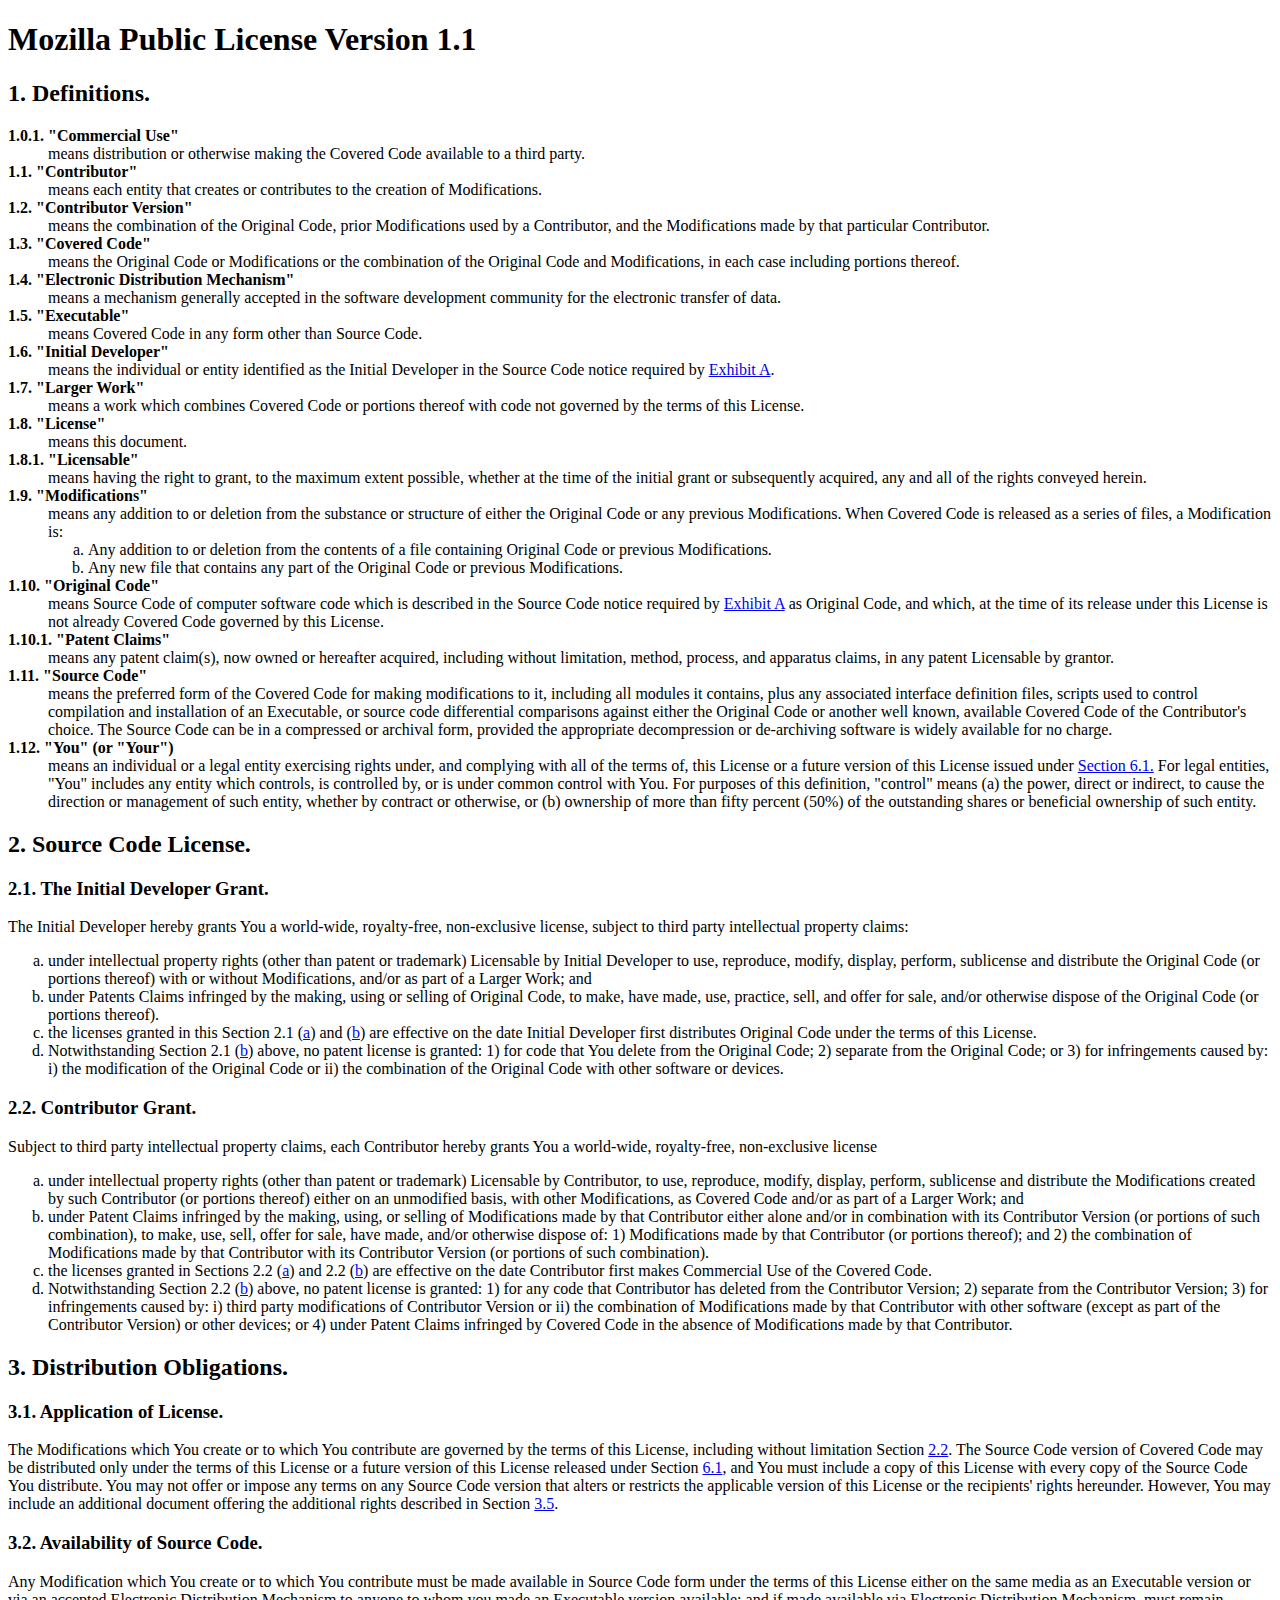
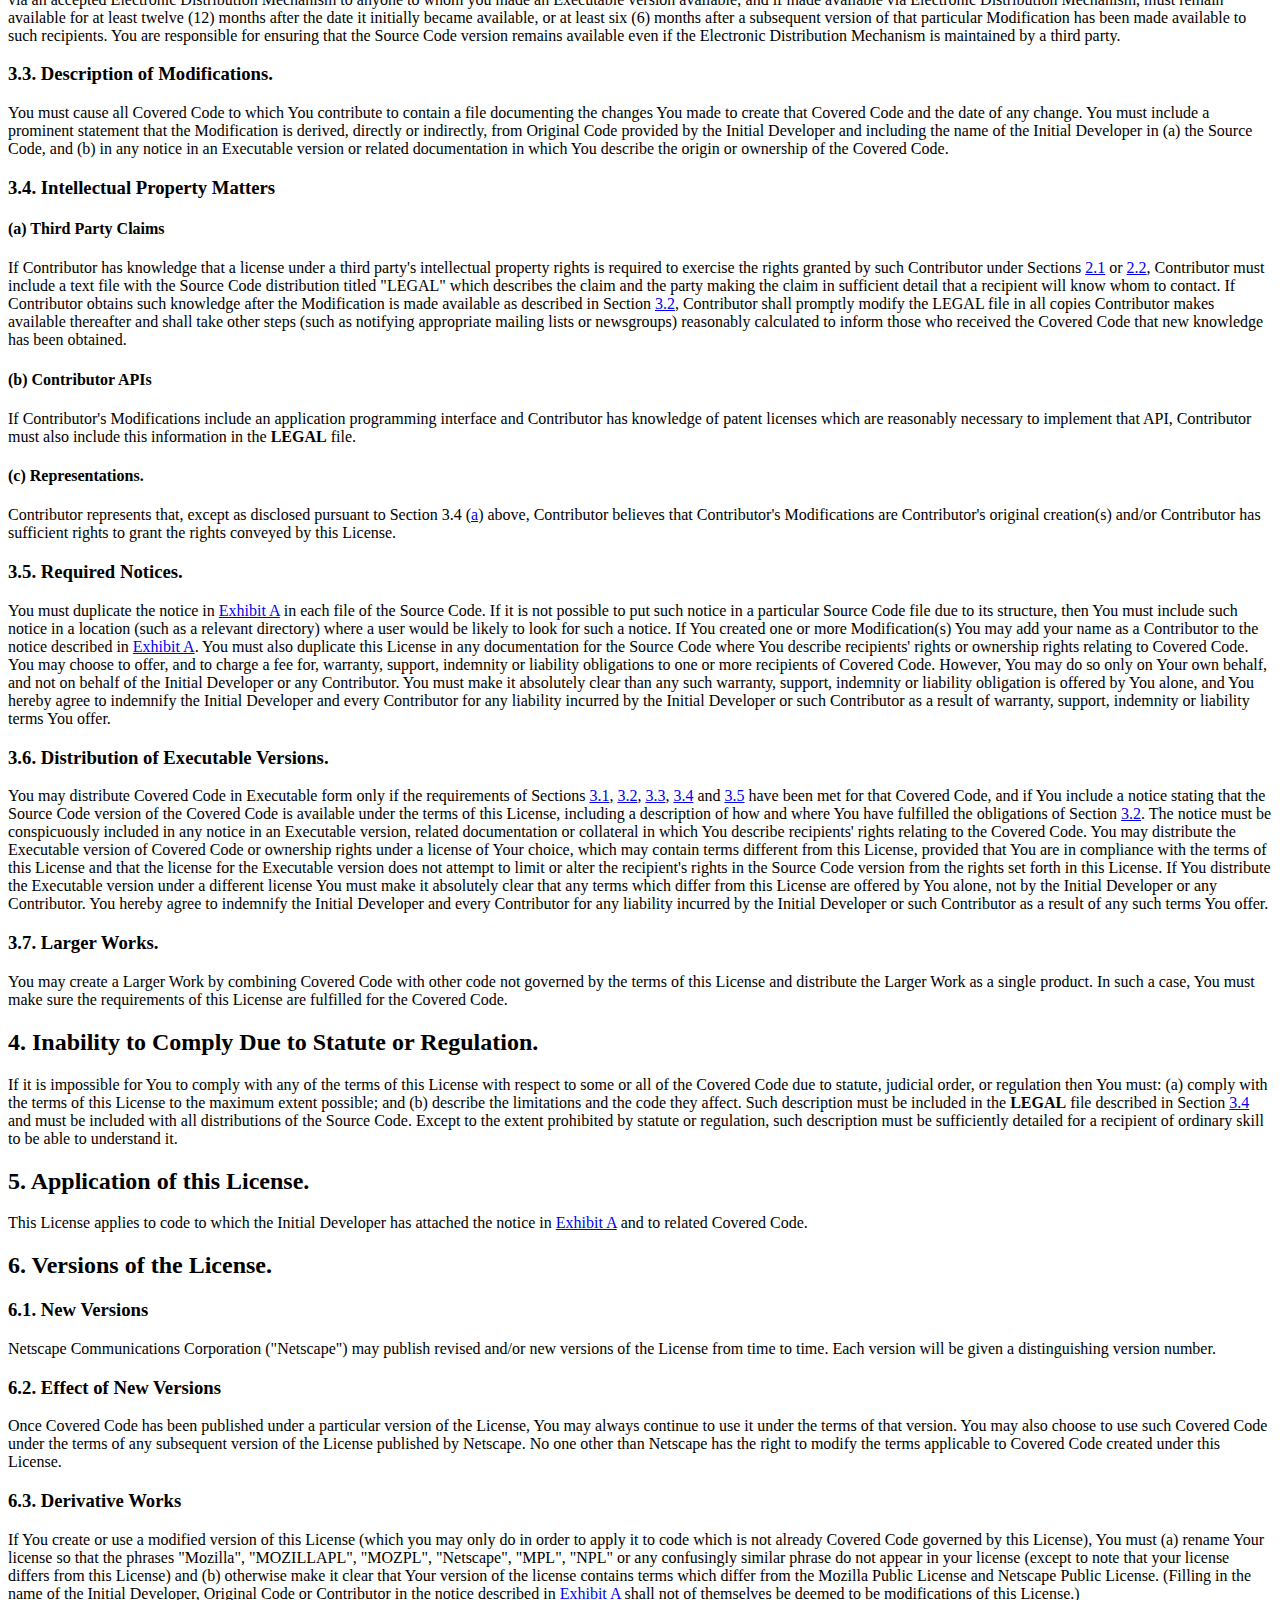
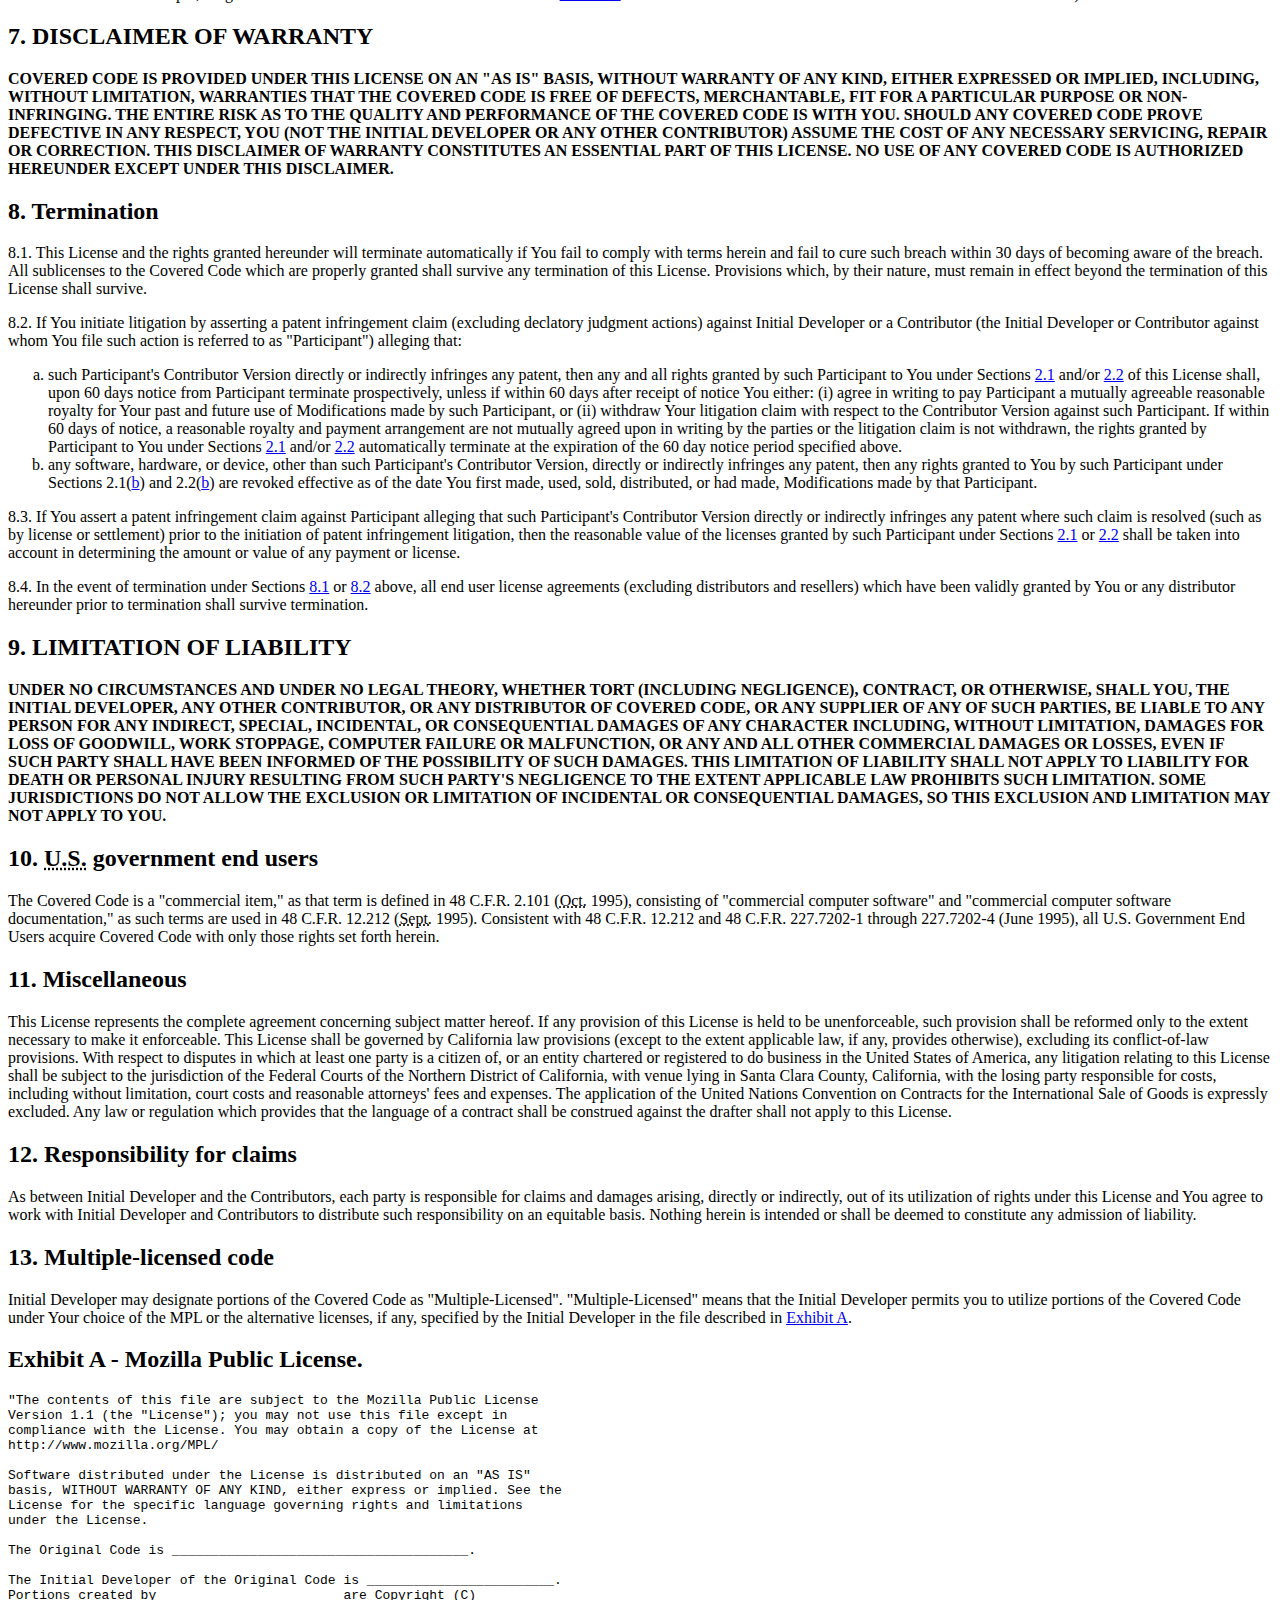
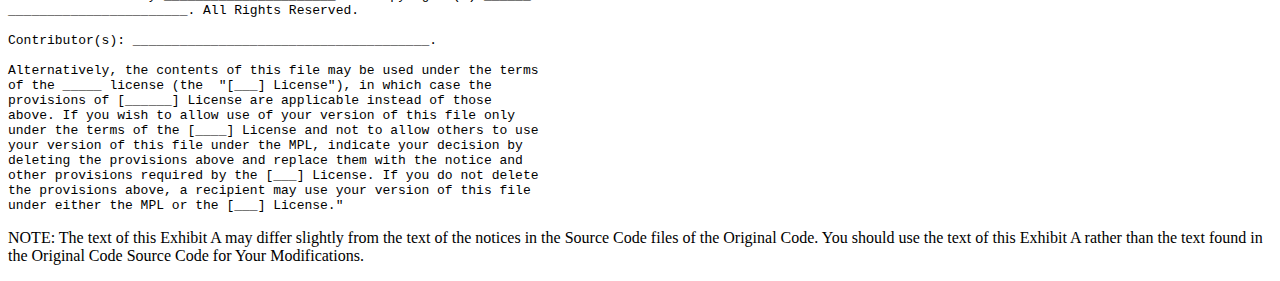
<file: flexsdk/3.3.0.4589/license-mpl.htm>
<!DOCTYPE HTML PUBLIC "-//W3C//DTD HTML 4.01 Transitional//EN" "http://www.w3.org/TR/html4/loose.dtd">
<html lang="en">
<head>
 <title>Mozilla Public License version 1.1</title>
 <style type="text/css">
  .very-strong{
   text-transform:uppercase;
  }
  dt{
   font-weight:bold;
  }
  dd p{
   margin:0;
  }
 </style>
</head>
<body>
<h1>Mozilla Public License Version 1.1</h1>
<h2 id="section-1">1. Definitions.</h2>
 <dl>
  <dt id="section-1.0.1">1.0.1. "Commercial Use"
  <dd>means distribution or otherwise making the Covered Code available to a third party.
  <dt id="section-1.1">1.1. "Contributor"
  <dd>means each entity that creates or contributes to the creation of Modifications.
  <dt id="section-1.2">1.2. "Contributor Version"
  <dd>means the combination of the Original Code, prior Modifications used by a Contributor,
   and the Modifications made by that particular Contributor.
  <dt id="section-1.3">1.3. "Covered Code"
  <dd>means the Original Code or Modifications or the combination of the Original Code and
   Modifications, in each case including portions thereof.
  <dt id="section-1.4">1.4. "Electronic Distribution Mechanism"
  <dd>means a mechanism generally accepted in the software development community for the
   electronic transfer of data.
  <dt id="section-1.5">1.5. "Executable"
  <dd>means Covered Code in any form other than Source Code.
  <dt id="section-1.6">1.6. "Initial Developer"
  <dd>means the individual or entity identified as the Initial Developer in the Source Code
   notice required by <a href="#exhibit-a">Exhibit A</a>.
  <dt id="section-1.7">1.7. "Larger Work"
  <dd>means a work which combines Covered Code or portions thereof with code not governed
   by the terms of this License.
  <dt id="section-1.8">1.8. "License"
  <dd>means this document.
  <dt id="section-1.8.1">1.8.1. "Licensable"
  <dd>means having the right to grant, to the maximum extent possible, whether at the
   time of the initial grant or subsequently acquired, any and all of the rights
   conveyed herein.
  <dt id="section-1.9">1.9. "Modifications"
  <dd>
   <p>means any addition to or deletion from the substance or structure of either the
    Original Code or any previous Modifications. When Covered Code is released as a
    series of files, a Modification is:
   <ol type="a">
    <li id="section-1.9-a">Any addition to or deletion from the contents of a file
     containing Original Code or previous Modifications.
    <li id="section-1.9-b">Any new file that contains any part of the Original Code or
     previous Modifications.
   </ol>
  <dt id="section-1.10">1.10. "Original Code"
  <dd>means Source Code of computer software code which is described in the Source Code
   notice required by <a href="#exhibit-a">Exhibit A</a> as Original Code, and which,
   at the time of its release under this License is not already Covered Code governed
   by this License.
  <dt id="section-1.10.1">1.10.1. "Patent Claims"
  <dd>means any patent claim(s), now owned or hereafter acquired, including without
   limitation, method, process, and apparatus claims, in any patent Licensable by
   grantor.
  <dt id="section-1.11">1.11. "Source Code"
  <dd>means the preferred form of the Covered Code for making modifications to it,
   including all modules it contains, plus any associated interface definition files,
   scripts used to control compilation and installation of an Executable, or source
   code differential comparisons against either the Original Code or another well known,
   available Covered Code of the Contributor's choice. The Source Code can be in a
   compressed or archival form, provided the appropriate decompression or de-archiving
   software is widely available for no charge.
  <dt id="section-1.12">1.12. "You" (or "Your")
  <dd>means an individual or a legal entity exercising rights under, and complying with
   all of the terms of, this License or a future version of this License issued under
   <a href="#section-6.1">Section 6.1.</a> For legal entities, "You" includes any entity
   which controls, is controlled by, or is under common control with You. For purposes of
   this definition, "control" means (a) the power, direct or indirect, to cause the
   direction or management of such entity, whether by contract or otherwise, or (b)
   ownership of more than fifty percent (50%) of the outstanding shares or beneficial
   ownership of such entity.
 </dl>
 <h2 id="section-2">2. Source Code License.</h2>
 <h3 id="section-2.1">2.1. The Initial Developer Grant.</h3>
 <p>The Initial Developer hereby grants You a world-wide, royalty-free, non-exclusive
  license, subject to third party intellectual property claims:
 <ol type="a">
  <li id="section-2.1-a">under intellectual property rights (other than patent or
   trademark) Licensable by Initial Developer to use, reproduce, modify, display, perform,
   sublicense and distribute the Original Code (or portions thereof) with or without
   Modifications, and/or as part of a Larger Work; and
  <li id="section-2.1-b">under Patents Claims infringed by the making, using or selling
   of Original Code, to make, have made, use, practice, sell, and offer for sale, and/or
   otherwise dispose of the Original Code (or portions thereof).
  <li id="section-2.1-c">the licenses granted in this Section 2.1
   (<a href="#section-2.1-a">a</a>) and (<a href="#section-2.1-b">b</a>) are effective on
   the date Initial Developer first distributes Original Code under the terms of this
   License.
  <li id="section-2.1-d">Notwithstanding Section 2.1 (<a href="#section-2.1-b">b</a>)
   above, no patent license is granted: 1) for code that You delete from the Original Code;
   2) separate from the Original Code; or 3) for infringements caused by: i) the
   modification of the Original Code or ii) the combination of the Original Code with other
   software or devices.
 </ol>
 <h3 id="section-2.2">2.2. Contributor Grant.</h3>
 <p>Subject to third party intellectual property claims, each Contributor hereby grants You
  a world-wide, royalty-free, non-exclusive license
 <ol type="a">
  <li id="section-2.2-a">under intellectual property rights (other than patent or trademark)
   Licensable by Contributor, to use, reproduce, modify, display, perform, sublicense and
   distribute the Modifications created by such Contributor (or portions thereof) either on
   an unmodified basis, with other Modifications, as Covered Code and/or as part of a Larger
   Work; and
  <li id="section-2.2-b">under Patent Claims infringed by the making, using, or selling of
   Modifications made by that Contributor either alone and/or in combination with its
   Contributor Version (or portions of such combination), to make, use, sell, offer for
   sale, have made, and/or otherwise dispose of: 1) Modifications made by that Contributor
   (or portions thereof); and 2) the combination of Modifications made by that Contributor
   with its Contributor Version (or portions of such combination).
  <li id="section-2.2-c">the licenses granted in Sections 2.2
   (<a href="#section-2.2-a">a</a>) and 2.2 (<a href="#section-2.2-b">b</a>) are effective
   on the date Contributor first makes Commercial Use of the Covered Code.
  <li id="section-2.2-d">Notwithstanding Section 2.2 (<a href="#section-2.2-b">b</a>)
   above, no patent license is granted: 1) for any code that Contributor has deleted from
   the Contributor Version; 2) separate from the Contributor Version; 3) for infringements
   caused by: i) third party modifications of Contributor Version or ii) the combination of
   Modifications made by that Contributor with other software (except as part of the
   Contributor Version) or other devices; or 4) under Patent Claims infringed by Covered Code
   in the absence of Modifications made by that Contributor.
 </ol>
 <h2 id="section-3">3. Distribution Obligations.</h2>
 <h3 id="section-3.1">3.1. Application of License.</h3>
 <p>The Modifications which You create or to which You contribute are governed by the terms
  of this License, including without limitation Section <a href="#section-2.2">2.2</a>. The
  Source Code version of Covered Code may be distributed only under the terms of this License
  or a future version of this License released under Section <a href="#section-6.1">6.1</a>,
  and You must include a copy of this License with every copy of the Source Code You
  distribute. You may not offer or impose any terms on any Source Code version that alters or
  restricts the applicable version of this License or the recipients' rights hereunder.
  However, You may include an additional document offering the additional rights described in
  Section <a href="#section-3.5">3.5</a>.
 <h3 id="section-3.2">3.2. Availability of Source Code.</h3>
 <p>Any Modification which You create or to which You contribute must be made available in
  Source Code form under the terms of this License either on the same media as an Executable
  version or via an accepted Electronic Distribution Mechanism to anyone to whom you made an
  Executable version available; and if made available via Electronic Distribution Mechanism,
  must remain available for at least twelve (12) months after the date it initially became
  available, or at least six (6) months after a subsequent version of that particular
  Modification has been made available to such recipients. You are responsible for ensuring
  that the Source Code version remains available even if the Electronic Distribution
  Mechanism is maintained by a third party.
 <h3 id="section-3.3">3.3. Description of Modifications.</h3>
 <p>You must cause all Covered Code to which You contribute to contain a file documenting the
  changes You made to create that Covered Code and the date of any change. You must include a
  prominent statement that the Modification is derived, directly or indirectly, from Original
  Code provided by the Initial Developer and including the name of the Initial Developer in
  (a) the Source Code, and (b) in any notice in an Executable version or related documentation
  in which You describe the origin or ownership of the Covered Code.
 <h3 id="section-3.4">3.4. Intellectual Property Matters</h3>
 <h4 id="section-3.4-a">(a) Third Party Claims</h4>
 <p>If Contributor has knowledge that a license under a third party's intellectual property
  rights is required to exercise the rights granted by such Contributor under Sections
  <a href="#section-2.1">2.1</a> or <a href="#section-2.2">2.2</a>, Contributor must include a
  text file with the Source Code distribution titled "LEGAL" which describes the claim and the
  party making the claim in sufficient detail that a recipient will know whom to contact. If
  Contributor obtains such knowledge after the Modification is made available as described in
  Section <a href="#section-3.2">3.2</a>, Contributor shall promptly modify the LEGAL file in
  all copies Contributor makes available thereafter and shall take other steps (such as
  notifying appropriate mailing lists or newsgroups) reasonably calculated to inform those who
  received the Covered Code that new knowledge has been obtained.
 <h4 id="section-3.4-b">(b) Contributor APIs</h4>
 <p>If Contributor's Modifications include an application programming interface and Contributor
  has knowledge of patent licenses which are reasonably necessary to implement that
  <abbr>API</abbr>, Contributor must also include this information in the
  <strong class="very-strong">legal</strong> file.
 <h4 id="section-3.4-c">(c) Representations.</h4>
 <p>Contributor represents that, except as disclosed pursuant to Section 3.4
  (<a href="#section-3.4-a">a</a>) above, Contributor believes that Contributor's Modifications
  are Contributor's original creation(s) and/or Contributor has sufficient rights to grant the
  rights conveyed by this License.
 <h3 id="section-3.5">3.5. Required Notices.</h3>
 <p>You must duplicate the notice in <a href="#exhibit-a">Exhibit A</a> in each file of the
  Source Code. If it is not possible to put such notice in a particular Source Code file due to
  its structure, then You must include such notice in a location (such as a relevant directory)
  where a user would be likely to look for such a notice. If You created one or more
  Modification(s) You may add your name as a Contributor to the notice described in
  <a href="#exhibit-a">Exhibit A</a>. You must also duplicate this License in any documentation
  for the Source Code where You describe recipients' rights or ownership rights relating to
  Covered Code. You may choose to offer, and to charge a fee for, warranty, support, indemnity
  or liability obligations to one or more recipients of Covered Code. However, You may do so
  only on Your own behalf, and not on behalf of the Initial Developer or any Contributor. You
  must make it absolutely clear than any such warranty, support, indemnity or liability
  obligation is offered by You alone, and You hereby agree to indemnify the Initial Developer
  and every Contributor for any liability incurred by the Initial Developer or such Contributor
  as a result of warranty, support, indemnity or liability terms You offer.
 <h3 id="section-3.6">3.6. Distribution of Executable Versions.</h3>
 <p>You may distribute Covered Code in Executable form only if the requirements of Sections
  <a href="#section-3.1">3.1</a>, <a href="#section-3.2">3.2</a>,
  <a href="#section-3.3">3.3</a>, <a href="#section-3.4">3.4</a> and
  <a href="#section-3.5">3.5</a> have been met for that Covered Code, and if You include a
  notice stating that the Source Code version of the Covered Code is available under the terms
  of this License, including a description of how and where You have fulfilled the obligations
  of Section <a href="#section-3.2">3.2</a>. The notice must be conspicuously included in any
  notice in an Executable version, related documentation or collateral in which You describe
  recipients' rights relating to the Covered Code. You may distribute the Executable version of
  Covered Code or ownership rights under a license of Your choice, which may contain terms
  different from this License, provided that You are in compliance with the terms of this
  License and that the license for the Executable version does not attempt to limit or alter the
  recipient's rights in the Source Code version from the rights set forth in this License. If
  You distribute the Executable version under a different license You must make it absolutely
  clear that any terms which differ from this License are offered by You alone, not by the
  Initial Developer or any Contributor. You hereby agree to indemnify the Initial Developer and
  every Contributor for any liability incurred by the Initial Developer or such Contributor as
  a result of any such terms You offer.
 <h3 id="section-3.7">3.7. Larger Works.</h3>
 <p>You may create a Larger Work by combining Covered Code with other code not governed by the
  terms of this License and distribute the Larger Work as a single product. In such a case,
  You must make sure the requirements of this License are fulfilled for the Covered Code.
 <h2 id="section-4">4. Inability to Comply Due to Statute or Regulation.</h2>
 <p>If it is impossible for You to comply with any of the terms of this License with respect to
  some or all of the Covered Code due to statute, judicial order, or regulation then You must:
  (a) comply with the terms of this License to the maximum extent possible; and (b) describe
  the limitations and the code they affect. Such description must be included in the
  <strong class="very-strong">legal</strong> file described in Section
  <a href="#section-3.4">3.4</a> and must be included with all distributions of the Source Code.
  Except to the extent prohibited by statute or regulation, such description must be
  sufficiently detailed for a recipient of ordinary skill to be able to understand it.
 <h2 id="section-5">5. Application of this License.</h2>
 <p>This License applies to code to which the Initial Developer has attached the notice in
  <a href="#exhibit-a">Exhibit A</a> and to related Covered Code.
 <h2 id="section-6">6. Versions of the License.</h2>
 <h3 id="section-6.1">6.1. New Versions</h3>
 <p>Netscape Communications Corporation ("Netscape") may publish revised and/or new versions
  of the License from time to time. Each version will be given a distinguishing version number.
 <h3 id="section-6.2">6.2. Effect of New Versions</h3>
 <p>Once Covered Code has been published under a particular version of the License, You may
  always continue to use it under the terms of that version. You may also choose to use such
  Covered Code under the terms of any subsequent version of the License published by Netscape.
  No one other than Netscape has the right to modify the terms applicable to Covered Code
  created under this License.
 <h3 id="section-6.3">6.3. Derivative Works</h3>
 <p>If You create or use a modified version of this License (which you may only do in order to
 apply it to code which is not already Covered Code governed by this License), You must (a)
 rename Your license so that the phrases "Mozilla", "MOZILLAPL", "MOZPL", "Netscape", "MPL",
 "NPL" or any confusingly similar phrase do not appear in your license (except to note that
 your license differs from this License) and (b) otherwise make it clear that Your version of
 the license contains terms which differ from the Mozilla Public License and Netscape Public
 License. (Filling in the name of the Initial Developer, Original Code or Contributor in the
 notice described in <a href="#exhibit-a">Exhibit A</a> shall not of themselves be deemed to
 be modifications of this License.)
 <h2 id="section-7">7. <strong class="very-strong">Disclaimer of warranty</strong></h2>
 <p><strong class="very-strong">Covered code is provided under this license on an "as is"
  basis, without warranty of any kind, either expressed or implied, including, without
  limitation, warranties that the covered code is free of defects, merchantable, fit for a
  particular purpose or non-infringing. The entire risk as to the quality and performance of
  the covered code is with you. Should any covered code prove defective in any respect, you
  (not the initial developer or any other contributor) assume the cost of any necessary
  servicing, repair or correction. This disclaimer of warranty constitutes an essential part
  of this license. No use of any covered code is authorized hereunder except under this
  disclaimer.</strong>
 <h2 id="section-8">8. Termination</h2>
 <p id="section-8.1">8.1. This License and the rights granted hereunder will terminate
  automatically if You fail to comply with terms herein and fail to cure such breach
  within 30 days of becoming aware of the breach. All sublicenses to the Covered Code which
  are properly granted shall survive any termination of this License. Provisions which, by
  their nature, must remain in effect beyond the termination of this License shall survive.
 <p id="section-8.2">8.2. If You initiate litigation by asserting a patent infringement
  claim (excluding declatory judgment actions) against Initial Developer or a Contributor
  (the Initial Developer or Contributor against whom You file such action is referred to
  as "Participant") alleging that:
 <ol type="a">
  <li id="section-8.2-a">such Participant's Contributor Version directly or indirectly
   infringes any patent, then any and all rights granted by such Participant to You under
   Sections <a href="#section-2.1">2.1</a> and/or <a href="#section-2.2">2.2</a> of this
   License shall, upon 60 days notice from Participant terminate prospectively, unless if
   within 60 days after receipt of notice You either: (i) agree in writing to pay
   Participant a mutually agreeable reasonable royalty for Your past and future use of
   Modifications made by such Participant, or (ii) withdraw Your litigation claim with
   respect to the Contributor Version against such Participant. If within 60 days of
   notice, a reasonable royalty and payment arrangement are not mutually agreed upon in
   writing by the parties or the litigation claim is not withdrawn, the rights granted by
   Participant to You under Sections <a href="#section-2.1">2.1</a> and/or
   <a href="#section-2.2">2.2</a> automatically terminate at the expiration of the 60 day
   notice period specified above.
  <li id="section-8.2-b">any software, hardware, or device, other than such Participant's
   Contributor Version, directly or indirectly infringes any patent, then any rights
   granted to You by such Participant under Sections 2.1(<a href="#section-2.1-b">b</a>)
   and 2.2(<a href="#section-2.2-b">b</a>) are revoked effective as of the date You first
   made, used, sold, distributed, or had made, Modifications made by that Participant.
 </ol>
 <p id="section-8.3">8.3. If You assert a patent infringement claim against Participant
  alleging that such Participant's Contributor Version directly or indirectly infringes
  any patent where such claim is resolved (such as by license or settlement) prior to the
  initiation of patent infringement litigation, then the reasonable value of the licenses
  granted by such Participant under Sections <a href="#section-2.1">2.1</a> or
  <a href="#section-2.2">2.2</a> shall be taken into account in determining the amount or
  value of any payment or license.
 <p id="section-8.4">8.4. In the event of termination under Sections
  <a href="#section-8.1">8.1</a> or <a href="#section-8.2">8.2</a> above, all end user
  license agreements (excluding distributors and resellers) which have been validly
  granted by You or any distributor hereunder prior to termination shall survive
  termination.
 <h2 id="section-9">9. <strong class="very-strong">Limitation of liability</strong></h2>
 <p><strong class="very-strong">Under no circumstances and under no legal theory, whether
  tort (including negligence), contract, or otherwise, shall you, the initial developer,
  any other contributor, or any distributor of covered code, or any supplier of any of
  such parties, be liable to any person for any indirect, special, incidental, or
  consequential damages of any character including, without limitation, damages for loss
  of goodwill, work stoppage, computer failure or malfunction, or any and all other
  commercial damages or losses, even if such party shall have been informed of the
  possibility of such damages. This limitation of liability shall not apply to liability
  for death or personal injury resulting from such party's negligence to the extent
  applicable law prohibits such limitation. Some jurisdictions do not allow the exclusion
  or limitation of incidental or consequential damages, so this exclusion and limitation
  may not apply to you.</strong>
 <h2 id="section-10">10. <abbr title="United States">U.S.</abbr> government end users</h2>
 <p>The Covered Code is a "commercial item," as that term is defined in 48
  <abbr>C.F.R.</abbr> 2.101 (<abbr title="October">Oct.</abbr> 1995), consisting of
  "commercial computer software" and "commercial computer software documentation," as such
  terms are used in 48 <abbr>C.F.R.</abbr> 12.212 (<abbr title="September">Sept.</abbr>
  1995). Consistent with 48 <abbr>C.F.R.</abbr> 12.212 and 48 <abbr>C.F.R.</abbr>
  227.7202-1 through 227.7202-4 (June 1995), all <abbr>U.S.</abbr> Government End Users
  acquire Covered Code with only those rights set forth herein.
 <h2 id="section-11">11. Miscellaneous</h2>
 <p>This License represents the complete agreement concerning subject matter hereof. If
  any provision of this License is held to be unenforceable, such provision shall be
  reformed only to the extent necessary to make it enforceable. This License shall be
  governed by California law provisions (except to the extent applicable law, if any,
  provides otherwise), excluding its conflict-of-law provisions. With respect to
  disputes in which at least one party is a citizen of, or an entity chartered or
  registered to do business in the United States of America, any litigation relating to
  this License shall be subject to the jurisdiction of the Federal Courts of the
  Northern District of California, with venue lying in Santa Clara County, California,
  with the losing party responsible for costs, including without limitation, court
  costs and reasonable attorneys' fees and expenses. The application of the United
  Nations Convention on Contracts for the International Sale of Goods is expressly
  excluded. Any law or regulation which provides that the language of a contract
  shall be construed against the drafter shall not apply to this License.
 <h2 id="section-12">12. Responsibility for claims</h2>
 <p>As between Initial Developer and the Contributors, each party is responsible for
  claims and damages arising, directly or indirectly, out of its utilization of rights
  under this License and You agree to work with Initial Developer and Contributors to
  distribute such responsibility on an equitable basis. Nothing herein is intended or
  shall be deemed to constitute any admission of liability.
 <h2 id="section-13">13. Multiple-licensed code</h2>
 <p>Initial Developer may designate portions of the Covered Code as
  "Multiple-Licensed". "Multiple-Licensed" means that the Initial Developer permits
  you to utilize portions of the Covered Code under Your choice of the <abbr>MPL</abbr>
  or the alternative licenses, if any, specified by the Initial Developer in the file
  described in <a href="#exhibit-a">Exhibit A</a>.
 <h2 id="exhibit-a">Exhibit A - Mozilla Public License.</h2>
 <pre>"The contents of this file are subject to the Mozilla Public License
Version 1.1 (the "License"); you may not use this file except in
compliance with the License. You may obtain a copy of the License at
http://www.mozilla.org/MPL/

Software distributed under the License is distributed on an "AS IS"
basis, WITHOUT WARRANTY OF ANY KIND, either express or implied. See the
License for the specific language governing rights and limitations
under the License.

The Original Code is ______________________________________.

The Initial Developer of the Original Code is ________________________.
Portions created by ______________________ are Copyright (C) ______
_______________________. All Rights Reserved.

Contributor(s): ______________________________________.

Alternatively, the contents of this file may be used under the terms
of the _____ license (the  "[___] License"), in which case the
provisions of [______] License are applicable instead of those
above. If you wish to allow use of your version of this file only
under the terms of the [____] License and not to allow others to use
your version of this file under the MPL, indicate your decision by
deleting the provisions above and replace them with the notice and
other provisions required by the [___] License. If you do not delete
the provisions above, a recipient may use your version of this file
under either the MPL or the [___] License."</pre>
 <p>NOTE: The text of this Exhibit A may differ slightly from the text of
  the notices in the Source Code files of the Original Code. You should
  use the text of this Exhibit A rather than the text found in the
  Original Code Source Code for Your Modifications.
</body>
</html>
</file>
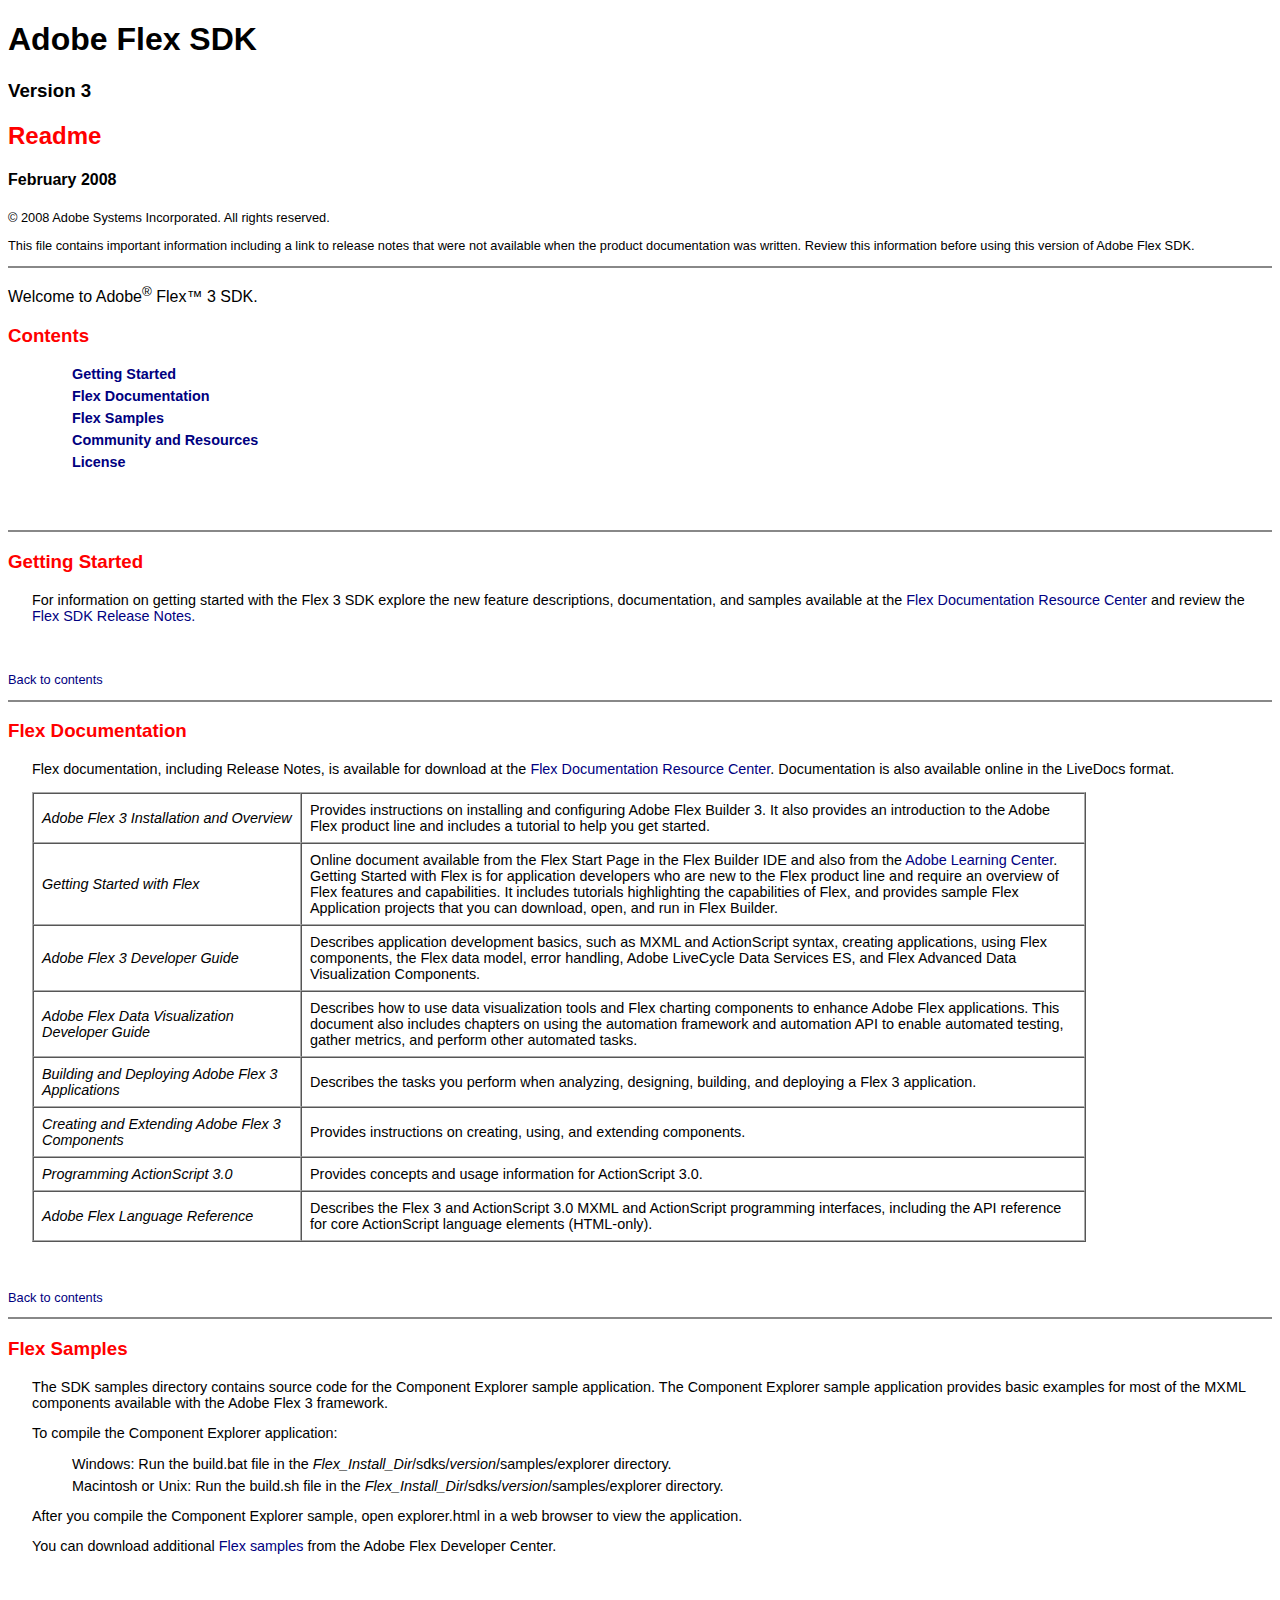
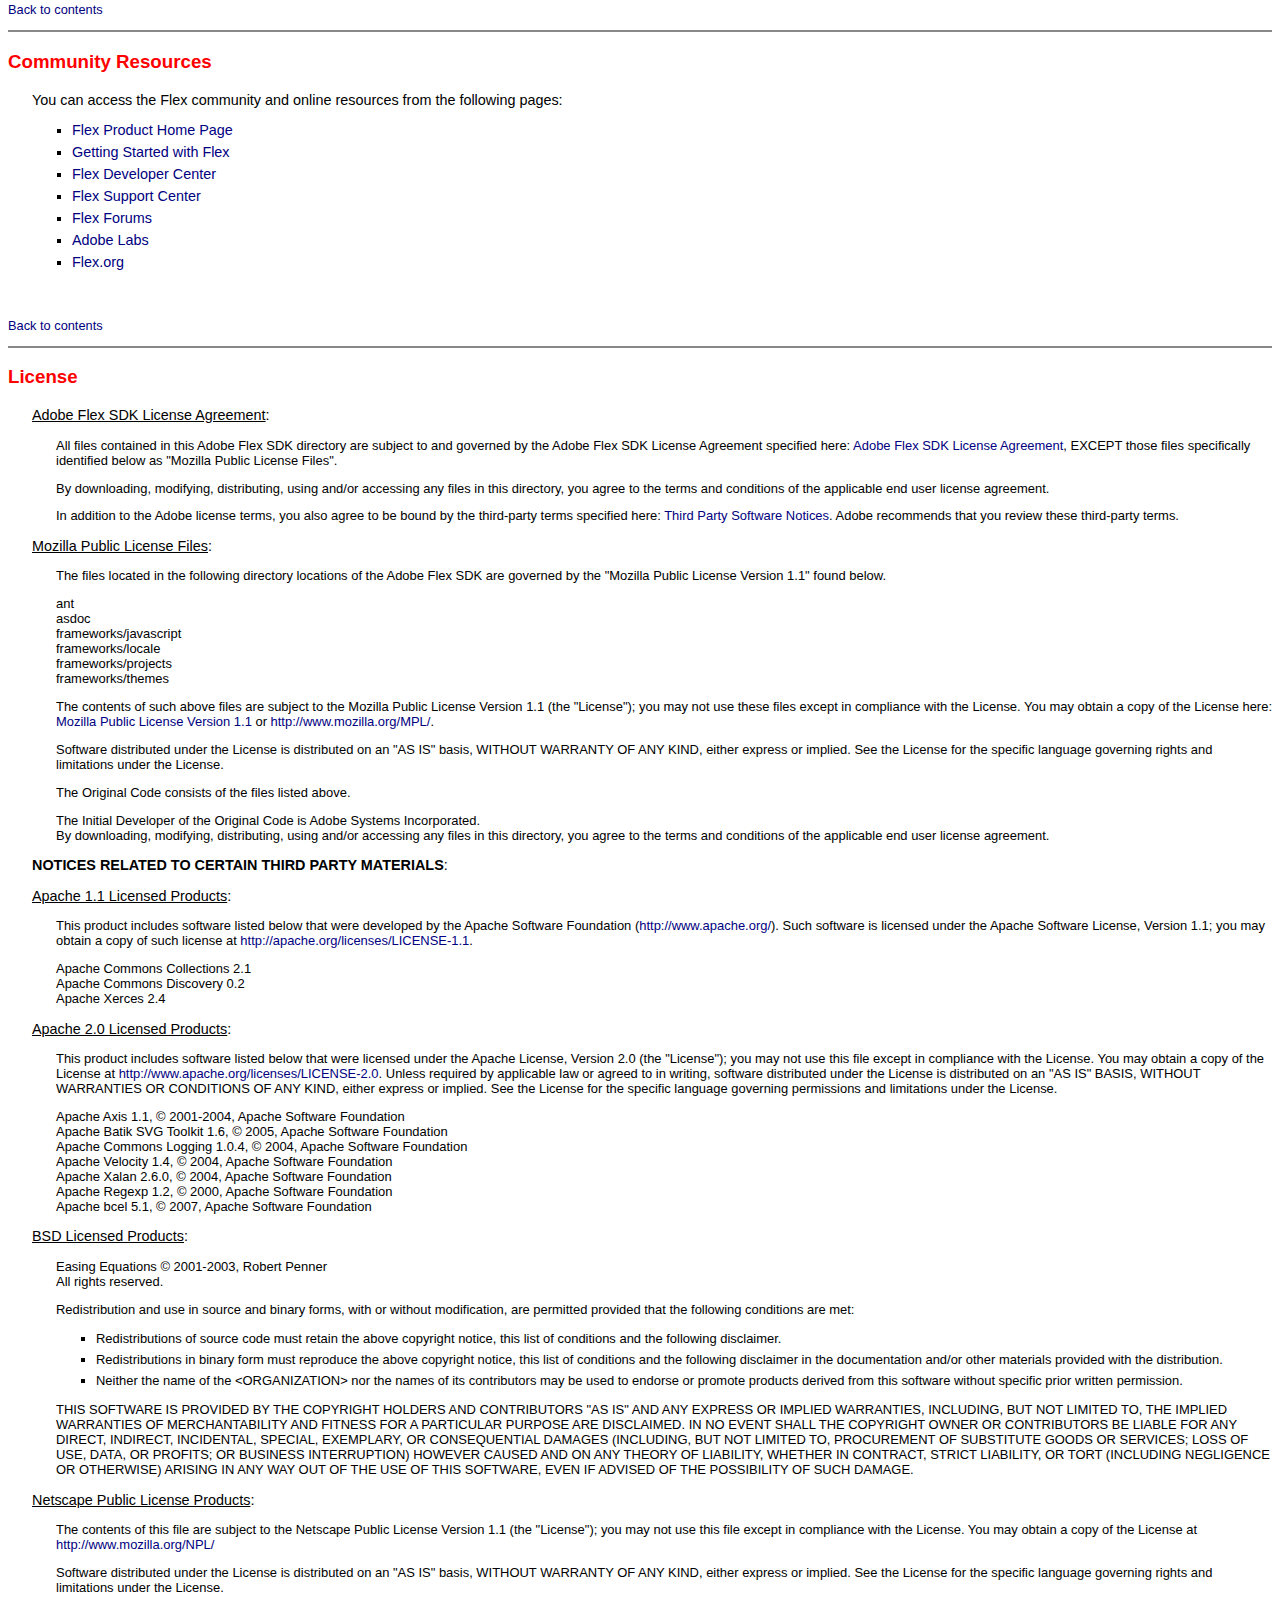
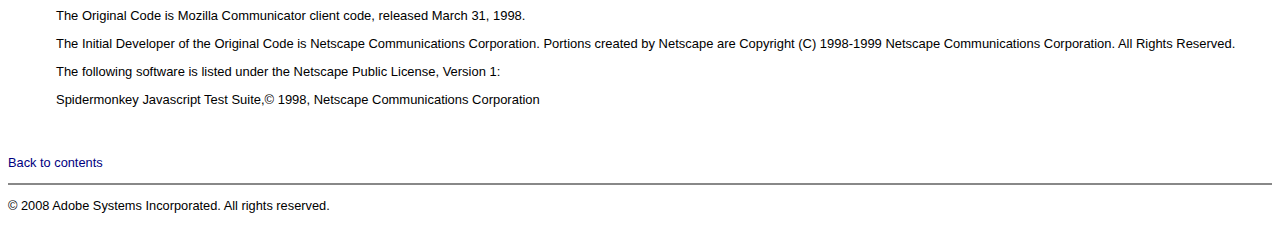
<file: flexsdk/3.3.0.4589/readme.htm>
<!DOCTYPE html PUBLIC "-//W3C//DTD XHTML 1.0 Strict//EN"
	"http://www.w3.org/TR/xhtml1/DTD/xhtml1-strict.dtd">

<html xmlns="http://www.w3.org/1999/xhtml" xml:lang="en" lang="en">
<head>
	<meta http-equiv="Content-Type" content="text/html; charset=is

	"http://www.w3.org/TR/xhtml1/DTD/xhtml1-strict.dtd">

<html xmlns="http://www.w3.org/1999/xhtml" xml:lang="en" lang="en">
<head>
	<meta http-equiv="Content-Type" content="text/html; charset=iso-8859-1" />
	<style type="text/css" media="screen">
	
	a {
	color: Navy;
	text-decoration: none;
	}
	a:hover {
	text-decoration: underline;
	}
	
	body {
	font-family: Arial, Helvetica, sans-serif;
	}

	.head {
	color: #FF0000;
	}
	
	hr {
	border: 0;
	color: #888888;
	background-color: #888888;
	height: 2px;
	margin-left: 0px;
	}
	
	td.left_col {
	width: 250px;
	}
		
	.indent {
	font-size: .9em;
	margin-left: 24px;
	}
	
	.legal {
	font-size: .8em;
	}
	
	.backlink {
	font-size: .8em;
	padding-top: 24px;
	margin-top: 24px;
	}
	
	ul {
		list-style: square;
	}	
	
	ul.contents {
		list-style-type: none;
	}
	li.contents {
		font-weight: bold;
		margin-top: 6px;
	}
	ul.plain {
		list-style: none;
	}
	li {
		margin-top: 6px;
	}
	
	table {
		border-color: #aaaaaa;
	}
	.comment {
		font-weight:bold; 
		color:green; 
		font-size:larger
	}
	.changebar {
		padding-left: 12px;
		border-left-style: solid;
		border-left-color: green;
	}
	</style>

	<title>Welcome to Adobe&reg; Flex&trade; 3 SDK</title>
</head>

<body>
<h1>Adobe Flex SDK</h1>
<h3>Version 3</h3>
<h2 class="head">Readme</h2>
<h4>February 2008</h4>
<p class="legal">&copy; 2008 Adobe Systems Incorporated.  All rights reserved.</p>
<p class="legal">This file contains important information including a link to release notes that were not available when the product documentation was written. Review this information before using this version of Adobe Flex SDK.</p>

<hr />
<p>Welcome to Adobe<sup>&reg;</sup> Flex&trade; 3 SDK.</p>

<h3 class="head"><a name="contents"></a>Contents</h3>
<div class="indent">

<ul class="contents">
	<li class="contents"><a href="#Getting_Started">Getting Started</a></li>
	<li class="contents"><a href="#docs">Flex Documentation</a></li>
	<li class="contents"><a href="#Samples">Flex Samples</a></li>
	<li class="contents"><a href="#Community">Community and Resources</a></li>
	<li class="contents"><a href="#Licenses">License</a></li>

</ul>
</div>
<p class="backlink"></p>

<hr />

<h3 class="head"><a name="Getting_Started"></a>Getting Started</h3>
<div class="indent">
	<p>For information on getting started with the Flex 3 SDK explore the new feature descriptions, documentation, and samples available at the <a href="http://www.adobe.com/go/flex_documentation">Flex Documentation Resource Center</a> and review the <a href="http://www.adobe.com/go/flex3_releasenotes_fb">Flex SDK Release Notes.</a></p>
</div>
<p class="backlink"><a href="#contents">Back to contents</a></p>

<hr />

<h3 class="head"><a name="docs"></a>Flex Documentation</h3>
<div class="indent">
  <p>Flex documentation, including Release Notes, is available for download at the <a href="http://www.adobe.com/go/flex_documentation">Flex Documentation Resource Center</a>. Documentation is also available online in the LiveDocs format.</p>

  <table width="85%" cellpadding="8" cellspacing="0" border="1"> 
    <tr>
      <td class="left_col"><em>Adobe Flex 3 Installation and Overview</em></td>
      <td>Provides instructions on installing and configuring Adobe Flex Builder 3. It also provides an introduction to the Adobe Flex product line  and includes a tutorial to help you get started.</td>
    </tr>
    <tr>
      <td><em>Getting Started with Flex</em></td>
      <td>Online document available from the Flex Start Page in the Flex Builder IDE and also from the <a href="http://learn.adobe.com/wiki/display/Flex/Getting+Started">Adobe Learning Center</a>.  Getting Started with Flex is  for application developers who are new to the Flex product line and require an overview of Flex features and capabilities. It  includes tutorials highlighting the capabilities of Flex, and provides sample Flex Application projects that you can download, open, and run in Flex Builder.</td>
    </tr>
    <tr>
      <td><em>Adobe Flex 3 Developer Guide</em></td>
      <td>Describes application development basics, such as MXML and ActionScript syntax, creating applications, using Flex components, the Flex data model, error handling, Adobe LiveCycle Data Services ES, and Flex  Advanced Data Visualization Components.</td>
    </tr>
    <tr>
      <td><em>Adobe Flex Data Visualization Developer Guide</em></td>
      <td>Describes how to use data visualization tools and Flex charting components to enhance Adobe Flex applications. This document also includes chapters on using the automation framework and automation API to enable automated testing, gather metrics, and perform other automated tasks.</td>
    </tr>
    <tr>
      <td><em>Building and Deploying Adobe Flex 3 Applications</em></td>
      <td>Describes the tasks you perform when analyzing, designing, building,
      and deploying a Flex 3 application.</td>
    </tr>
    <tr>
      <td><em>Creating and Extending Adobe Flex 3 Components</em></td>
      <td>Provides instructions on  creating, using, and extending components.</td>
    </tr>
    <tr>
      <td><em>Programming ActionScript 3.0</em></td>
      <td>Provides concepts and usage information for ActionScript 3.0.</td>
    </tr>
    <tr>
      <td><em>Adobe Flex Language Reference</em></td>
      <td>Describes the Flex 3 and ActionScript 3.0 MXML and ActionScript programming interfaces, including the API
      reference for core ActionScript language elements (HTML-only).</td>
    </tr>
  </table>

</div>
<p class="backlink"><a href="#contents">Back to contents</a></p>

<hr />

<h3 class="head"><a name="Samples"></a>Flex Samples</h3>
<div class="indent">
	<p>The SDK samples directory contains source code for the Component Explorer sample application. The Component Explorer sample application provides basic examples for most of the MXML components available with the Adobe Flex 3 framework.</p>
	<p>To compile the Component Explorer application:</p>
	<ul class="plain">
		<li class="plain">Windows: Run the build.bat file in the <em>Flex_Install_Dir</em>/sdks/<em>version</em>/samples/explorer directory.</li>
	    <li class="plain">Macintosh or Unix: Run the build.sh file in the <em>Flex_Install_Dir</em>/sdks/<em>version</em>/samples/explorer directory.</li>
	</ul>
	<p>After you compile the Component Explorer sample, open explorer.html in a web browser to view the application.</p>
	<p>You can download additional <a href="http://www.adobe.com/go/flex3_sample_apps">Flex samples</a> from the Adobe Flex Developer Center.</p>
</div>
<p class="backlink"><a href="#contents">Back to contents</a></p>

<hr />

<h3 class="head"><a name="Community"></a>Community Resources</h3>
<div class="indent">
   <p>You can access the Flex  community and online resources from the following pages: </p>
   <ul>
     <li><a href="http://www.adobe.com/go/flex3_product">Flex Product Home Page</a> </li>
	 <li><a href="http://learn.adobe.com/wiki/display/Flex/Getting+Started">Getting Started with Flex</a></li>
     <li><a href="http://www.adobe.com/go/flex_devcenter ">Flex Developer Center</a> </li>
     <li><a href="http://www.adobe.com/go/flex_support">Flex Support Center </a> </li>
     <li><a href="http://www.adobe.com/go/flex_forums">Flex Forums</a> </li>
     <li><a href="http://www.adobe.com/go/labs_home">Adobe Labs</a></li>
     <li><a href="http://www.flex.org/">Flex.org</a></li>
   </ul>
</div>
<p class="backlink"><a href="#contents">Back to contents</a></p>

<hr />

<h3 class="head"><a name="Licenses"></a>License</h3>
<div class="indent">
	<p><u>Adobe Flex SDK License Agreement</u>:</p>
	<p class="indent">All files contained in this Adobe Flex SDK directory are subject to and governed by the Adobe Flex SDK License Agreement specified here: <a href="license-adobesdk.htm">Adobe Flex SDK License Agreement</a>, EXCEPT those files specifically identified below as &quot;Mozilla Public License Files&quot;.</p>
	<p class="indent">	  By downloading, modifying, distributing, using and/or accessing any files in this directory, you agree to the terms and conditions of the applicable end user license agreement.	  </p>
	<p class="indent">In addition to the Adobe license terms, you also agree to be bound by the third-party terms specified here: <a href="http://www.adobe.com/go/thirdparty">Third Party Software Notices</a>. Adobe recommends that you review these third-party terms.</p>
	<p><u>Mozilla Public License Files</u>:</p>
	<p class="indent">The files located in the following directory locations of the Adobe Flex SDK are governed by the &quot;Mozilla Public License Version 1.1&quot; found below. </p>
	<p class="indent"> ant<br />
	  asdoc<br />
	  frameworks/javascript<br />
	  frameworks/locale<br />
	  frameworks/projects<br />
	  frameworks/themes</p>
	<p class="indent"> The contents of such above files are subject to the Mozilla Public License Version 1.1 (the &quot;License&quot;); you may not use these files except in compliance with the License. You may obtain a copy of the License here: <a href="license-mpl.htm">Mozilla Public License Version 1.1</a> or <a href="http://www.mozilla.org/MPL/">http://www.mozilla.org/MPL/</a>.</p>
	<p class="indent"> Software distributed under the License is distributed on an &quot;AS IS&quot; basis, WITHOUT WARRANTY OF ANY KIND, either express or implied. See the License for the specific language governing rights and limitations under the License.</p>
	<p class="indent">The Original Code consists of the files listed above.</p>
	<p class="indent">The Initial Developer of the Original Code is Adobe Systems Incorporated.<br />
    By downloading, modifying, distributing, using and/or accessing any files in this directory, you agree to the terms and conditions of the applicable end user license agreement.</p>
	<p><strong>NOTICES RELATED TO CERTAIN THIRD PARTY MATERIALS</strong>:</p>
	<p><u> Apache 1.1 Licensed Products</u>: </p>
	<p class="indent"> This product includes software listed below that were developed by the Apache Software Foundation (<a href="http://www.apache.org/">http://www.apache.org/</a>).  Such software is licensed under the Apache Software License, Version 1.1; you may obtain a copy of such license at <a href="http://apache.org/licenses/LICENSE-1.1">http://apache.org/licenses/LICENSE-1.1</a>.</p>
	<p class="indent"> Apache Commons Collections 2.1<br />
    Apache Commons Discovery 0.2<br />
    Apache Xerces 2.4</p>
	<p>	  <u>Apache 2.0 Licensed Products</u>: </p>
	<p class="indent"> This product includes software listed below that were licensed under the Apache License, Version 2.0 (the &quot;License&quot;); you may not use this file except in compliance with the License. You may obtain a copy of the License at <a href="http://www.apache.org/licenses/LICENSE-2.0">http://www.apache.org/licenses/LICENSE-2.0</a>. Unless required by applicable law or agreed to in writing, software distributed under the License is distributed on an &quot;AS IS&quot; BASIS,   WITHOUT WARRANTIES OR CONDITIONS OF ANY KIND, either express or implied. See the License for the specific language governing permissions and limitations under the License.</p>
	<p class="indent"> Apache Axis 1.1, &copy; 2001-2004, Apache Software Foundation<br />
	  Apache Batik SVG Toolkit 1.6, &copy; 2005, Apache Software Foundation<br />
	  Apache Commons Logging 1.0.4, &copy; 2004, Apache Software Foundation<br />
	  Apache Velocity 1.4, &copy; 2004, Apache Software Foundation<br />
	  Apache Xalan 2.6.0, &copy; 2004, Apache Software Foundation<br />
          Apache Regexp 1.2, &copy; 2000, Apache Software Foundation<br />
          Apache bcel 5.1, &copy; 2007, Apache Software Foundation </p>
	<p><u>BSD Licensed Products</u>:</p>
	<p class="indent"> Easing Equations  &copy; 2001-2003, Robert Penner<br />
  All rights reserved.</p>
  <p class="indent">Redistribution and use in source and binary forms, with or without modification, are permitted provided that the following conditions are met:</p>
	<ul>
    <li class="indent">Redistributions of source code must retain the above copyright notice, this list of conditions and the following disclaimer. </li>
    <li class="indent">Redistributions in binary form must reproduce the above copyright notice, this list of conditions and the following disclaimer in the documentation and/or other materials provided with the distribution.</li>
    <li class="indent">Neither the name of the &lt;ORGANIZATION&gt; nor the names of its contributors may be used to endorse or promote products derived from this software without specific prior written permission.</li>
    </ul>
    <p class="indent">THIS SOFTWARE IS PROVIDED BY THE COPYRIGHT HOLDERS AND CONTRIBUTORS &quot;AS IS&quot; AND ANY EXPRESS OR IMPLIED WARRANTIES, INCLUDING, BUT NOT LIMITED TO, THE IMPLIED WARRANTIES OF MERCHANTABILITY AND FITNESS FOR A PARTICULAR PURPOSE ARE DISCLAIMED. IN NO EVENT SHALL THE COPYRIGHT OWNER OR CONTRIBUTORS BE LIABLE FOR ANY DIRECT, INDIRECT, INCIDENTAL, SPECIAL, EXEMPLARY, OR CONSEQUENTIAL DAMAGES (INCLUDING, BUT NOT LIMITED TO, PROCUREMENT OF SUBSTITUTE GOODS OR SERVICES; LOSS OF USE, DATA, OR PROFITS; OR BUSINESS INTERRUPTION) HOWEVER CAUSED AND ON ANY THEORY OF LIABILITY, WHETHER IN CONTRACT, STRICT LIABILITY, OR TORT (INCLUDING NEGLIGENCE OR OTHERWISE) ARISING IN ANY WAY OUT OF THE USE OF THIS SOFTWARE, EVEN IF ADVISED OF THE POSSIBILITY OF SUCH DAMAGE.</p>
    <p><u>Netscape Public License Products</u>:</p>
    <p class="indent"> The contents of this file are subject to the Netscape Public License Version 1.1 (the "License"); you may not use this file except in compliance with the License. You may obtain a copy of the License at <a href="http://www.mozilla.org/NPL/">http://www.mozilla.org/NPL/</a></p>

    <p class="indent">Software distributed under the License is distributed on an "AS IS" basis, WITHOUT WARRANTY OF ANY KIND, either express or implied. See the License for the specific language governing rights and limitations under the License.</p>

    <p class="indent">The Original Code is Mozilla Communicator client code, released March 31, 1998.</p> 

    <p class="indent">The Initial Developer of the Original Code is Netscape Communications Corporation. Portions created by Netscape are Copyright (C) 1998-1999 Netscape Communications Corporation. All Rights Reserved.</p>

    <p class="indent">The following software is listed under the Netscape Public License, Version 1:</p>
 
    <p class="indent">Spidermonkey Javascript Test Suite,&copy; 1998, Netscape Communications Corporation</p>

</div>
<p class="backlink"><a href="#contents">Back to contents</a></p>

<hr />
<p class="legal">&copy; 2008 Adobe Systems Incorporated.  All rights   reserved.</p>
</body>
</html>
</file>
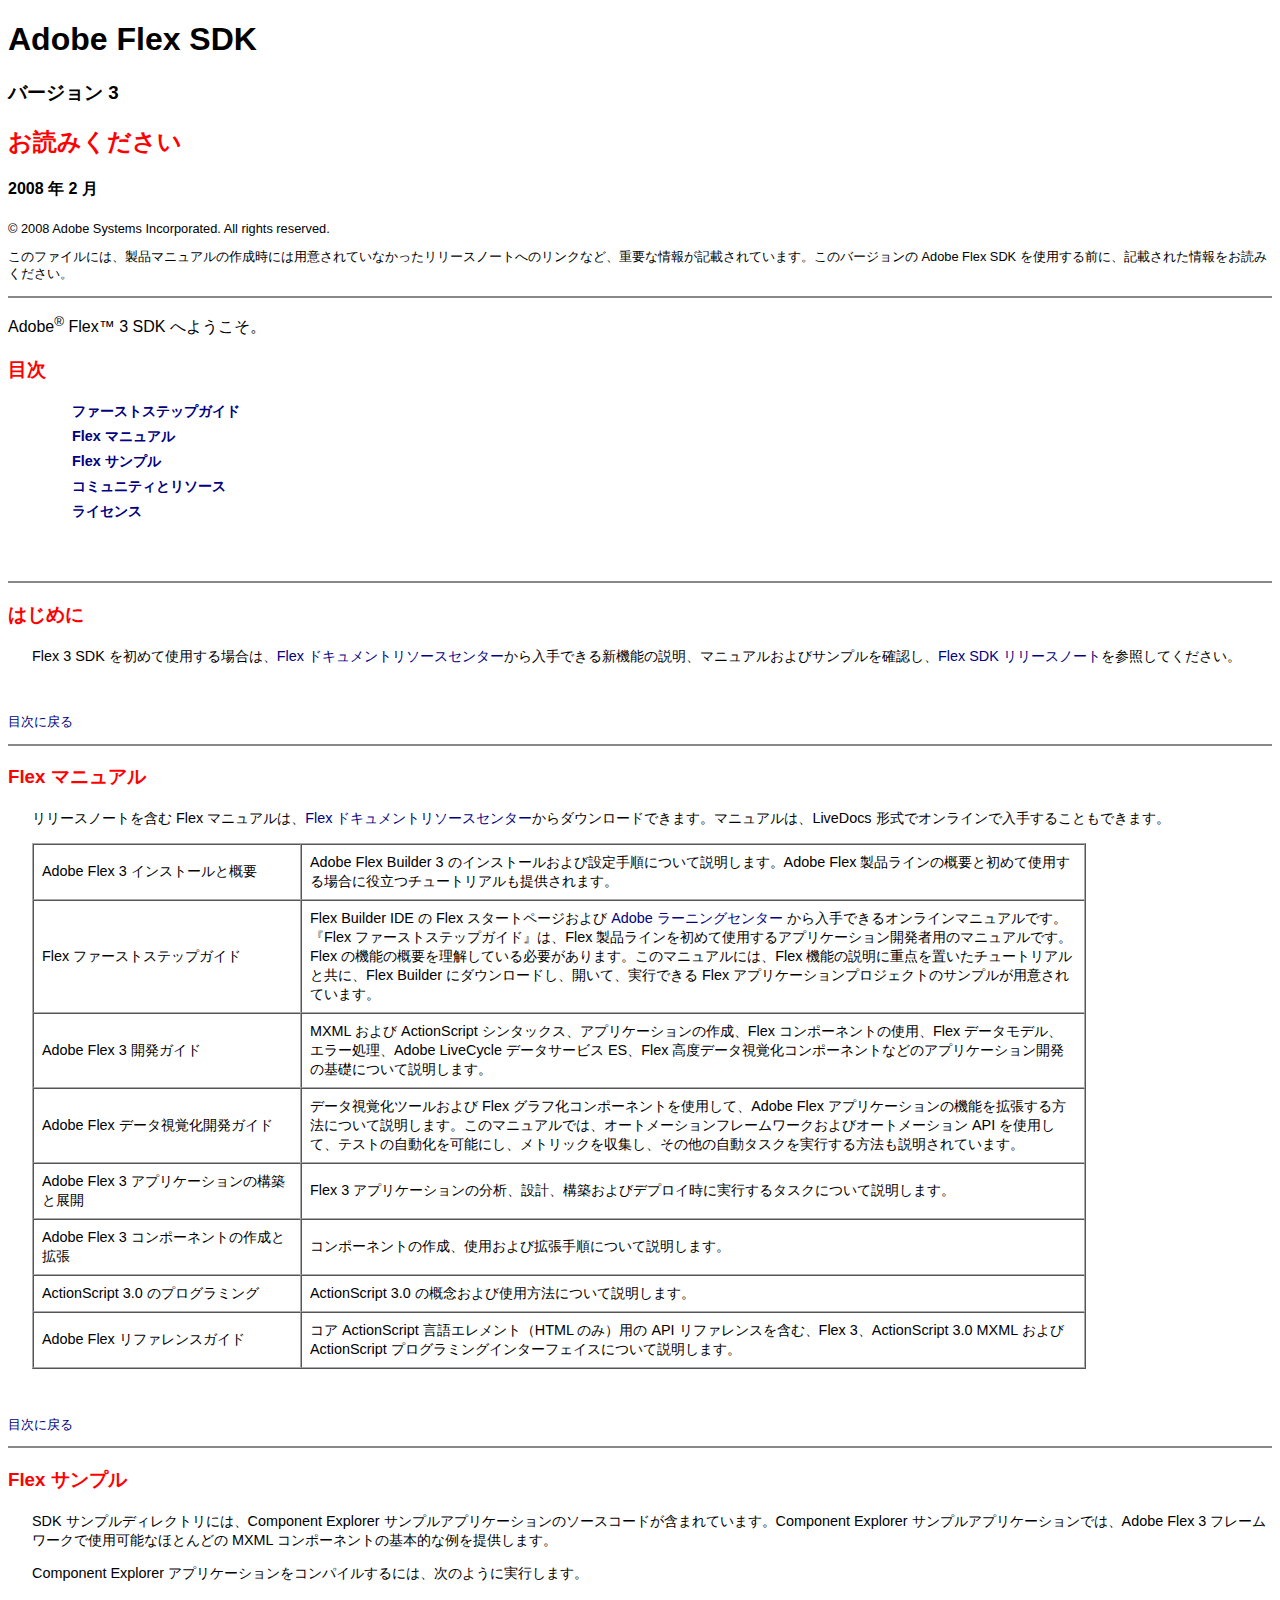
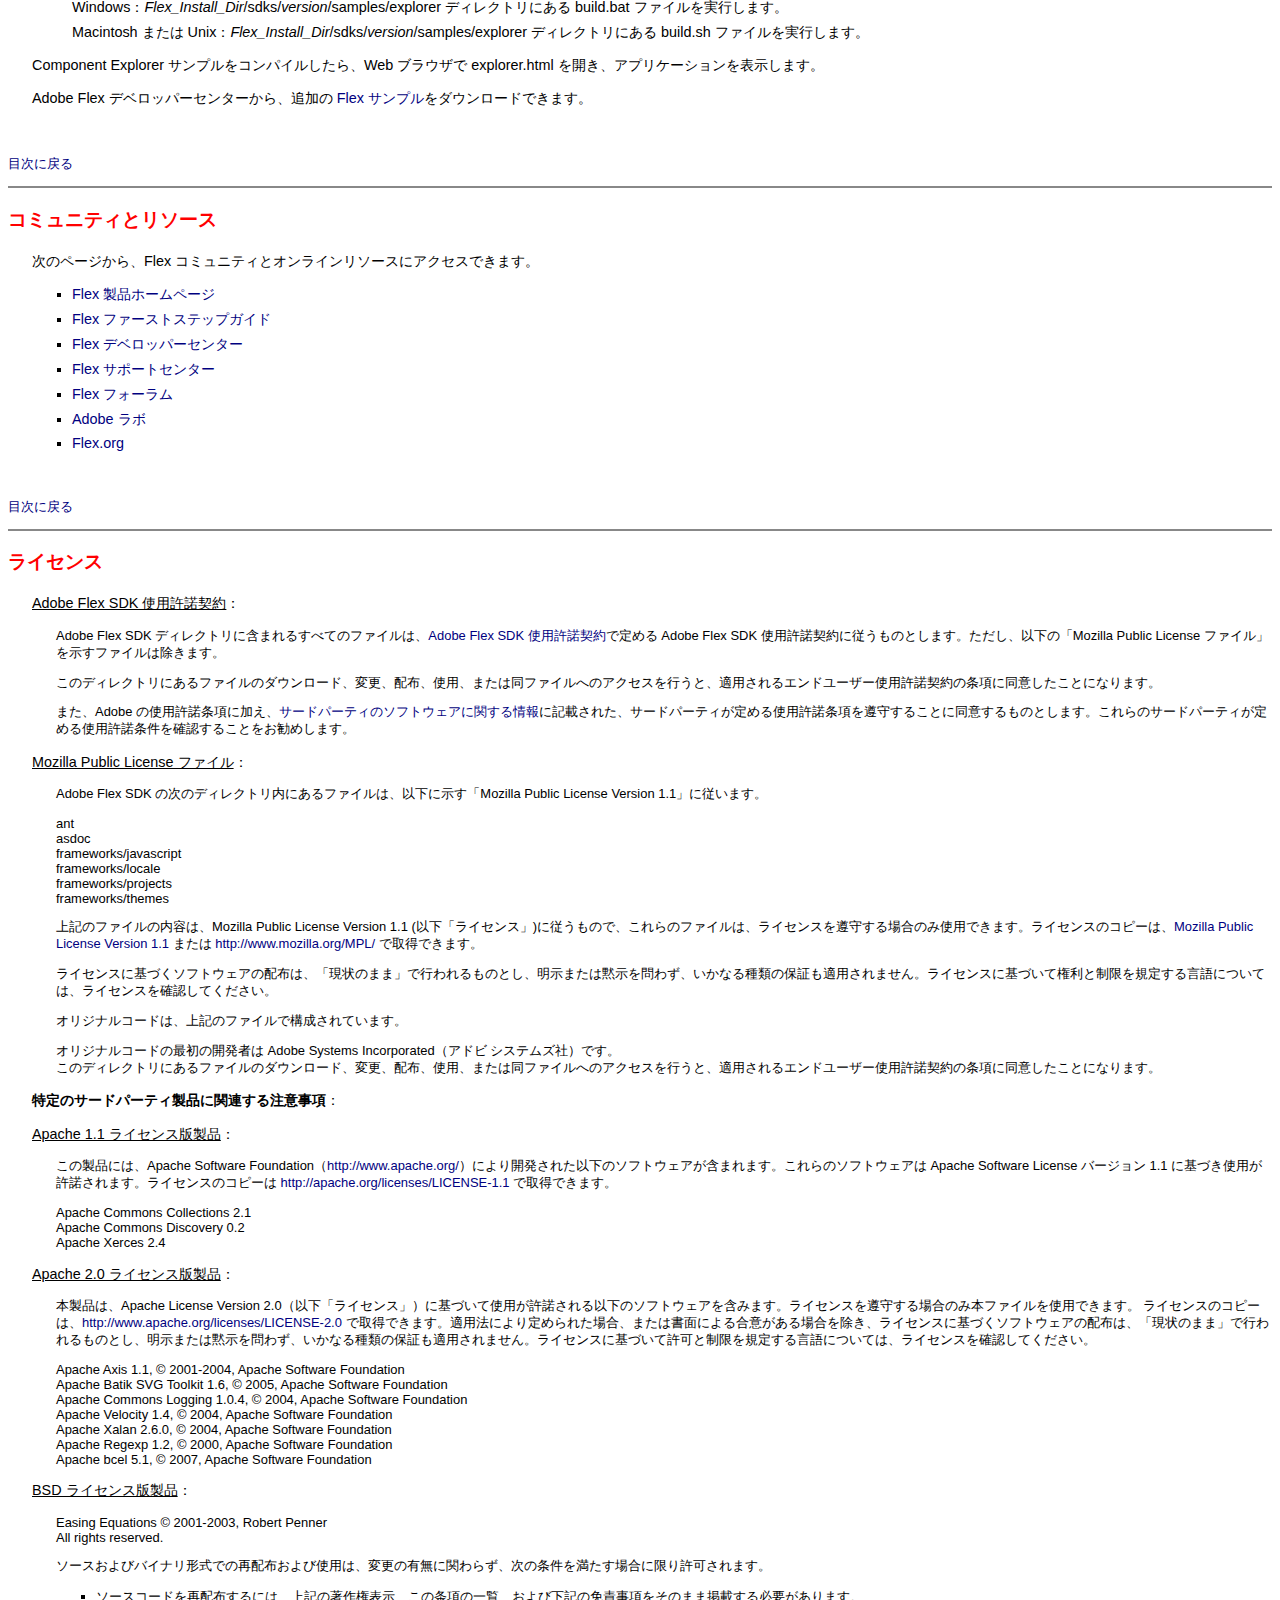
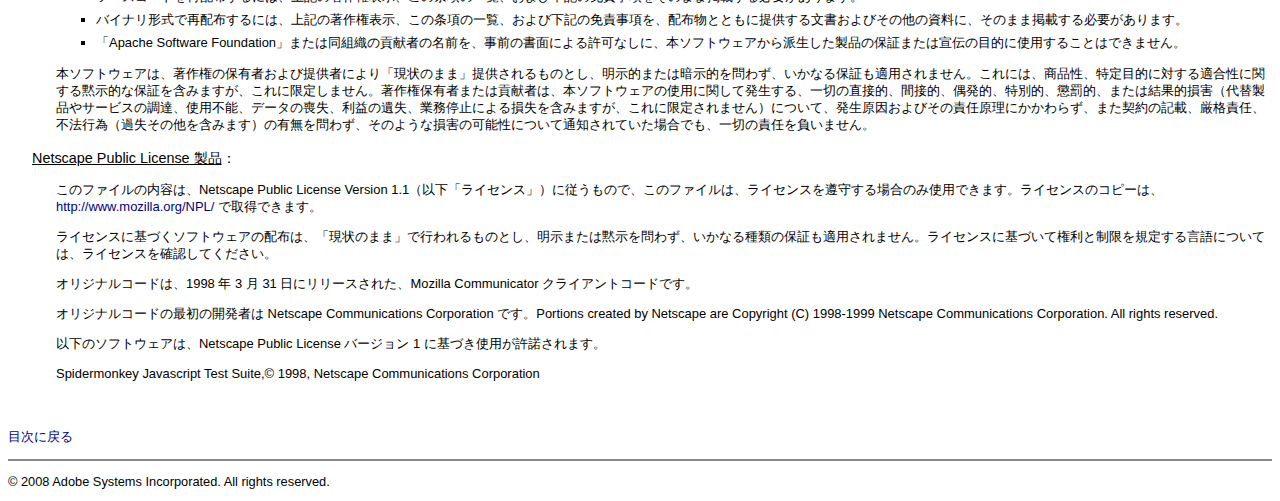
<file: flexsdk/3.3.0.4589/readme_ja.htm>
<!DOCTYPE html PUBLIC "-//W3C//DTD XHTML 1.0 Strict//EN"
	"http://www.w3.org/TR/xhtml1/DTD/xhtml1-strict.dtd">

<html xmlns="http://www.w3.org/1999/xhtml" xml:lang="en" lang="en">
<head>
	<meta http-equiv="Content-Type" content="text/html; charset=Shift_JIS" />
	<style type="text/css" media="screen">
	
	a {
	color: Navy;
	text-decoration: none;
	}
	a:hover {
	text-decoration: underline;
	}
	
	body {
	font-family: Arial, Helvetica, sans-serif;
	}

	.head {
	color: #FF0000;
	}
	
	hr {
	border: 0;
	color: #888888;
	background-color: #888888;
	height: 2px;
	margin-left: 0px;
	}
	
	td.left_col {
	width: 250px;
	}
		
	.indent {
	font-size: .9em;
	margin-left: 24px;
	}
	
	.legal {
	font-size: .8em;
	}
	
	.backlink {
	font-size: .8em;
	padding-top: 24px;
	margin-top: 24px;
	}
	
	ul {
		list-style: square;
	}	
	
	ul.contents {
		list-style-type: none;
	}
	li.contents {
		font-weight: bold;
		margin-top: 6px;
	}
	ul.plain {
		list-style: none;
	}
	li {
		margin-top: 6px;
	}
	
	table {
		border-color: #aaaaaa;
	}
	.comment {
		font-weight:bold; 
		color:green; 
		font-size:larger
	}
	.changebar {
		padding-left: 12px;
		border-left-style: solid;
		border-left-color: green;
	}
	</style>

	<title>Adobe&reg; Flex&trade; 3 SDK �ւ悤����</title>
</head>

<body>
<h1>Adobe Flex SDK</h1>
<h3>�o�[�W���� 3</h3>
<h2 class="head">���ǂ݂�������</h2>
<h4>2008 �N 2 ��</h4>
<p class="legal">&copy; 2008 Adobe Systems Incorporated. All rights reserved.</p>
<p class="legal">���̃t�@�C���ɂ́A���i�}�j���A���̍쐬���ɂ͗p�ӂ���Ă��Ȃ����������[�X�m�[�g�ւ̃����N�ȂǁA�d�v�ȏ�񂪋L�ڂ���Ă��܂��B���̃o�[�W������ Adobe Flex SDK ���g�p����O�ɁA�L�ڂ��ꂽ�������ǂ݂��������B</p>

<hr />
<p>Adobe<sup>&reg;</sup> Flex&trade; 3 SDK �ւ悤�����B</p>

<h3 class="head"><a name="contents"></a>�ڎ�</h3>
<div class="indent">

<ul class="contents">
	<li class="contents"><a href="#Getting_Started">�t�@�[�X�g�X�e�b�v�K�C�h</a></li>
	<li class="contents"><a href="#docs">Flex �}�j���A��</a></li>
	<li class="contents"><a href="#Samples">Flex �T���v��</a></li>
	<li class="contents"><a href="#Community">�R�~���j�e�B�ƃ��\�[�X</a></li>
	<li class="contents"><a href="#Licenses">���C�Z���X</a></li>

</ul>
</div>
<p class="backlink"></p>

<hr />

<h3 class="head"><a name="Getting_Started"></a>�͂��߂�</h3>
<div class="indent">
	<p>Flex 3 SDK �����߂Ďg�p����ꍇ�́A<a href="http://www.adobe.com/go/flex_documentation_jp">Flex �h�L�������g���\�[�X�Z���^�[</a>�������ł���V�@�\�̐����A�}�j���A������уT���v�����m�F���A<a href="http://www.adobe.com/go/flex3_releasenotes_fb_jp">Flex SDK �����[�X�m�[�g</a>���Q�Ƃ��Ă��������B</p>
</div>
<p class="backlink"><a href="#contents">�ڎ��ɖ߂�</a></p>

<hr />

<h3 class="head"><a name="docs"></a>Flex �}�j���A��</h3>
<div class="indent">
<p>�����[�X�m�[�g���܂� Flex �}�j���A���́A<a href="http://www.adobe.com/go/flex_documentation_jp">Flex �h�L�������g���\�[�X�Z���^�[</a>����_�E�����[�h�ł��܂��B�}�j���A���́ALiveDocs �`���ŃI�����C���œ��肷�邱�Ƃ��ł��܂��B</p>

  <table width="85%" cellpadding="8" cellspacing="0" border="1"> 
    <tr>
<td class="left_col">Adobe Flex 3 �C���X�g�[���ƊT�v<em></em></td>
<td>Adobe Flex Builder 3 �̃C���X�g�[������ѐݒ�菇�ɂ��Đ������܂��BAdobe Flex ���i���C���̊T�v�Ə��߂Ďg�p����ꍇ�ɖ𗧂`���[�g���A�����񋟂���܂��B</td>
    </tr>
    <tr>
<td>Flex �t�@�[�X�g�X�e�b�v�K�C�h<em></em></td>
<td>Flex Builder IDE �� Flex �X�^�[�g�y�[�W����� <a href="http://www.adobe.com/go/flex3_getstarted_jp">Adobe ���[�j���O�Z���^�[</a> �������ł���I�����C���}�j���A���ł��B�wFlex �t�@�[�X�g�X�e�b�v�K�C�h�x�́AFlex ���i���C�������߂Ďg�p����A�v���P�[�V�����J���җp�̃}�j���A���ł��BFlex �̋@�\�̊T�v�𗝉����Ă���K�v������܂��B���̃}�j���A���ɂ́AFlex �@�\�̐����ɏd�_��u�����`���[�g���A���Ƌ��ɁAFlex Builder �Ƀ_�E�����[�h���A�J���āA���s�ł��� Flex �A�v���P�[�V�����v���W�F�N�g�̃T���v�����p�ӂ���Ă��܂��B</td>
    </tr>
    <tr>
<td><em></em>Adobe Flex 3 �J���K�C�h</em></td>
<td>MXML ����� ActionScript �V���^�b�N�X�A�A�v���P�[�V�����̍쐬�AFlex �R���|�[�l���g�̎g�p�AFlex �f�[�^���f���A�G���[�����AAdobe LiveCycle �f�[�^�T�[�r�X ES�AFlex ���x�f�[�^���o���R���|�[�l���g�Ȃǂ̃A�v���P�[�V�����J���̊�b�ɂ��Đ������܂��B</td>
    </tr>
    <tr>
<td>Adobe Flex �f�[�^���o���J���K�C�h<em></em></td>
<td>�f�[�^���o���c�[������� Flex �O���t���R���|�[�l���g���g�p���āAAdobe Flex �A�v���P�[�V�����̋@�\���g��������@�ɂ��Đ������܂��B���̃}�j���A���ł́A�I�[�g���[�V�����t���[�����[�N����уI�[�g���[�V���� API ���g�p���āA�e�X�g�̎��������\�ɂ��A���g���b�N�����W���A���̑��̎����^�X�N�����s������@����������Ă��܂��B</td>
    </tr>
    <tr>
<td><em></em>Adobe Flex 3 �A�v���P�[�V�����̍\�z�ƓW�J</em></td>
<td>Flex 3 �A�v���P�[�V�����̕��́A�݌v�A�\�z����уf�v���C���Ɏ��s����^�X�N�ɂ��Đ������܂��B</td>
    </tr>
    <tr>
<td><em></em>Adobe Flex 3 �R���|�[�l���g�̍쐬�Ɗg��</em></td>
<td>�R���|�[�l���g�̍쐬�A�g�p����ъg���菇�ɂ��Đ������܂��B</td>
    </tr>
    <tr>
<td><em></em>ActionScript 3.0 �̃v���O���~���O</em></td>
<td>ActionScript 3.0 �̊T�O����юg�p���@�ɂ��Đ������܂��B</td>
    </tr>
    <tr>
<td><em></em>Adobe Flex ���t�@�����X�K�C�h</em></td>
<td>�R�A ActionScript ����G�������g�iHTML �̂݁j�p�� API ���t�@�����X���܂ށAFlex 3�AActionScript 3.0 MXML ����� ActionScript �v���O���~���O�C���^�[�t�F�C�X�ɂ��Đ������܂��B</td>
    </tr>
  </table>

</div>
<p class="backlink"><a href="#contents">�ڎ��ɖ߂�</a></p>

<hr />

<h3 class="head"><a name="Samples"></a>Flex �T���v��</h3>
<div class="indent">
	<p>SDK �T���v���f�B���N�g���ɂ́AComponent Explorer �T���v���A�v���P�[�V�����̃\�[�X�R�[�h���܂܂�Ă��܂��BComponent Explorer �T���v���A�v���P�[�V�����ł́AAdobe Flex 3 �t���[�����[�N�Ŏg�p�\�ȂقƂ�ǂ� MXML �R���|�[�l���g�̊�{�I�ȗ��񋟂��܂��B</p>
	<p>Component Explorer �A�v���P�[�V�������R���p�C������ɂ́A���̂悤�Ɏ��s���܂��B</p>
	<ul class="plain">
		<li class="plain">Windows�F<em>Flex_Install_Dir</em>/sdks/<em>version</em>/samples/explorer �f�B���N�g���ɂ��� build.bat �t�@�C�������s���܂��B</li>
	    <li class="plain">Macintosh �܂��� Unix�F<em>Flex_Install_Dir</em>/sdks/<em>version</em>/samples/explorer �f�B���N�g���ɂ��� build.sh �t�@�C�������s���܂��B</li>
	</ul>
	<p>Component Explorer �T���v�����R���p�C��������AWeb �u���E�U�� explorer.html ���J���A�A�v���P�[�V������\�����܂��B</p>
	<p>Adobe Flex �f�x���b�p�[�Z���^�[����A�ǉ��� <a href="http://www.adobe.com/go/flex3_sample_apps_jp">Flex �T���v��</a>���_�E�����[�h�ł��܂��B</p>
</div>
<p class="backlink"><a href="#contents">�ڎ��ɖ߂�</a></p>

<hr />

<h3 class="head"><a name="Community"></a>�R�~���j�e�B�ƃ��\�[�X</h3>
<div class="indent">
<p>���̃y�[�W����AFlex �R�~���j�e�B�ƃI�����C�����\�[�X�ɃA�N�Z�X�ł��܂��B </p>
   <ul>
<li><a href="http://www.adobe.com/go/flex3_product_jp">Flex ���i�z�[���y�[�W</a> </li>
	 <li><a href="http://www.adobe.com/go/flex3_getstarted_jp">Flex �t�@�[�X�g�X�e�b�v�K�C�h</a></li>
<li><a href="http://www.adobe.com/go/flex_devcenter_jp ">Flex �f�x���b�p�[�Z���^�[</a> </li>
<li><a href="http://www.adobe.com/go/flex_support_jp">Flex �T�|�[�g�Z���^�[ </a> </li>
<li><a href="http://www.adobe.com/go/flex_forums_jp">Flex �t�H�[����</a> </li>
<li><a href="http://www.adobe.com/go/labs_home_jp">Adobe ���{</a></li>
<li><a href="http://www.flex.org/">Flex.org</a></li>
   </ul>
</div>
<p class="backlink"><a href="#contents">�ڎ��ɖ߂�</a></p>

<hr />

<h3 class="head"><a name="Licenses"></a>���C�Z���X</h3>
<div class="indent">
	<p><u>Adobe Flex SDK �g�p�����_��</u>�F</p>
	<p class="indent">Adobe Flex SDK �f�B���N�g���Ɋ܂܂�邷�ׂẴt�@�C���́A<a href="license-adobesdk.htm">Adobe Flex SDK �g�p�����_��</a>�Œ�߂� Adobe Flex SDK �g�p�����_��ɏ]�����̂Ƃ��܂��B�������A�ȉ��́uMozilla Public License �t�@�C���v�������t�@�C���͏����܂��B</p>
	<p class="indent">	  ���̃f�B���N�g���ɂ���t�@�C���̃_�E�����[�h�A�ύX�A�z�z�A�g�p�A�܂��͓��t�@�C���ւ̃A�N�Z�X���s���ƁA�K�p�����G���h���[�U�[�g�p�����_��̏����ɓ��ӂ������ƂɂȂ�܂��B	  </p>
	<p class="indent">�܂��AAdobe �̎g�p���������ɉ����A<a href="http://www.adobe.com/go/thirdparty_jp">�T�[�h�p�[�e�B�̃\�t�g�E�F�A�Ɋւ�����</a>�ɋL�ڂ��ꂽ�A�T�[�h�p�[�e�B����߂�g�p�������������炷�邱�Ƃɓ��ӂ�����̂Ƃ��܂��B�����̃T�[�h�p�[�e�B����߂�g�p�����������m�F���邱�Ƃ������߂��܂��B</p>
	<p><u>Mozilla Public License �t�@�C��</u>�F</p>
	<p class="indent">Adobe Flex SDK �̎��̃f�B���N�g�����ɂ���t�@�C���́A�ȉ��Ɏ����uMozilla Public License Version 1.1�v�ɏ]���܂��B  </p>
	<p class="indent"> ant<br /> asdoc<br /> frameworks/javascript<br /> frameworks/locale<br /> frameworks/projects<br /> frameworks/themes</p>
	<p class="indent"> ��L�̃t�@�C���̓��e�́AMozilla Public License Version 1.1 (�ȉ��u���C�Z���X�v)�ɏ]�����̂ŁA�����̃t�@�C���́A���C�Z���X�����炷��ꍇ�̂ݎg�p�ł��܂��B���C�Z���X�̃R�s�[�́A<a href="license-mpl.htm">Mozilla Public License Version 1.1</a> �܂��� <a href="http://www.mozilla.org/MPL/">http://www.mozilla.org/MPL/</a> �Ŏ擾�ł��܂��B</p>
	<p class="indent"> ���C�Z���X�Ɋ�Â��\�t�g�E�F�A�̔z�z�́A�u����̂܂܁v�ōs������̂Ƃ��A�����܂��َ͖����킸�A�����Ȃ��ނ̕ۏ؂��K�p����܂���B���C�Z���X�Ɋ�Â��Č����Ɛ������K�肷�錾��ɂ��ẮA���C�Z���X���m�F���Ă��������B</p>
	<p class="indent">�I���W�i���R�[�h�́A��L�̃t�@�C���ō\������Ă��܂��B</p>
	<p class="indent">�I���W�i���R�[�h�̍ŏ��̊J���҂� Adobe Systems Incorporated�i�A�h�r �V�X�e���Y�Ёj�ł��B<br />���̃f�B���N�g���ɂ���t�@�C���̃_�E�����[�h�A�ύX�A�z�z�A�g�p�A�܂��͓��t�@�C���ւ̃A�N�Z�X���s���ƁA�K�p�����G���h���[�U�[�g�p�����_��̏����ɓ��ӂ������ƂɂȂ�܂��B</p>
	<p><strong>����̃T�[�h�p�[�e�B���i�Ɋ֘A���钍�ӎ���</strong>�F</p>
	<p><u> Apache 1.1 ���C�Z���X�Ő��i</u>�F </p>
	<p class="indent"> ���̐��i�ɂ́AApache Software Foundation�i<a href="http://www.apache.org/">http://www.apache.org/</a>�j�ɂ��J�����ꂽ�ȉ��̃\�t�g�E�F�A���܂܂�܂��B�����̃\�t�g�E�F�A�� Apache Software License �o�[�W���� 1.1 �Ɋ�Â��g�p����������܂��B���C�Z���X�̃R�s�[�� <a href="http://apache.org/licenses/LICENSE-1.1">http://apache.org/licenses/LICENSE-1.1</a> �Ŏ擾�ł��܂��B</p>
	<p class="indent"> Apache Commons Collections 2.1<br /> Apache Commons Discovery 0.2<br /> Apache Xerces 2.4</p>
	<p>	  <u>Apache 2.0 ���C�Z���X�Ő��i</u>�F </p>
	<p class="indent"> �{���i�́AApache License Version 2.0�i�ȉ��u���C�Z���X�v�j�Ɋ�Â��Ďg�p�����������ȉ��̃\�t�g�E�F�A���܂݂܂��B���C�Z���X�����炷��ꍇ�̂ݖ{�t�@�C�����g�p�ł��܂��B ���C�Z���X�̃R�s�[�́A<a href="http://www.apache.org/licenses/LICENSE-2.0">http://www.apache.org/licenses/LICENSE-2.0</a> �Ŏ擾�ł��܂��B�K�p�@�ɂ���߂�ꂽ�ꍇ�A�܂��͏��ʂɂ�鍇�ӂ�����ꍇ�������A���C�Z���X�Ɋ�Â��\�t�g�E�F�A�̔z�z�́A�u����̂܂܁v�ōs������̂Ƃ��A�����܂��َ͖����킸�A�����Ȃ��ނ̕ۏ؂��K�p����܂���B���C�Z���X�Ɋ�Â��ċ��Ɛ������K�肷�錾��ɂ��ẮA���C�Z���X���m�F���Ă��������B</p>
	<p class="indent"> Apache Axis 1.1, &copy; 2001-2004, Apache Software Foundation<br /> Apache Batik SVG Toolkit 1.6, &copy; 2005, Apache Software Foundation<br /> Apache Commons Logging 1.0.4, &copy; 2004, Apache Software Foundation<br /> Apache Velocity 1.4, &copy; 2004, Apache Software Foundation<br /> Apache Xalan 2.6.0, &copy; 2004, Apache Software Foundation<br /> Apache Regexp 1.2, &copy; 2000, Apache Software Foundation<br /> Apache bcel 5.1, &copy; 2007, Apache Software Foundation </p>
	<p><u>BSD ���C�Z���X�Ő��i</u>�F</p>
	<p class="indent"> Easing Equations  &copy; 2001-2003, Robert Penner<br /> All rights reserved.</p>
<p class="indent">�\�[�X����уo�C�i���`���ł̍Ĕz�z����юg�p�́A�ύX�̗L���Ɋւ�炸�A���̏����𖞂����ꍇ�Ɍ��苖����܂��B</p>
	<ul>
<li class="indent">�\�[�X�R�[�h���Ĕz�z����ɂ́A��L�̒��쌠�\���A���̏����̈ꗗ�A����щ��L�̖Ɛӎ��������̂܂܌f�ڂ���K�v������܂��B </li>
<li class="indent">�o�C�i���`���ōĔz�z����ɂ́A��L�̒��쌠�\���A���̏����̈ꗗ�A����щ��L�̖Ɛӎ������A�z�z���ƂƂ��ɒ񋟂��镶������т��̑��̎����ɁA���̂܂܌f�ڂ���K�v������܂��B</li>
<li class="indent">�uApache Software Foundation�v�܂��͓��g�D�̍v���҂̖��O���A���O�̏��ʂɂ�鋖�Ȃ��ɁA�{�\�t�g�E�F�A����h���������i�̕ۏ؂܂��͐�`�̖ړI�Ɏg�p���邱�Ƃ͂ł��܂���B</li>
    </ul>
<p class="indent">�{�\�t�g�E�F�A�́A���쌠�ۗ̕L�҂���ђ񋟎҂ɂ��u����̂܂܁v�񋟂������̂Ƃ��A�����I�܂��͈Î��I���킸�A�����Ȃ�ۏ؂��K�p����܂���B����ɂ́A���i���A����ړI�ɑ΂���K�����Ɋւ���َ��I�ȕۏ؂��܂݂܂����A����Ɍ��肵�܂���B���쌠�ۗL�҂܂��͍v���҂́A�{�\�t�g�E�F�A�̎g�p�Ɋւ��Ĕ�������A��؂̒��ړI�A�ԐړI�A�����I�A���ʓI�A�����I�A�܂��͌��ʓI���Q�i��֐��i��T�[�r�X�̒��B�A�g�p�s�\�A�f�[�^�̑r���A���v�̈⎸�A�Ɩ���~�ɂ�鑹�����܂݂܂����A����Ɍ��肳��܂���j�ɂ��āA������������т��̐ӔC�����ɂ�����炸�A�܂��_��̋L�ځA���i�ӔC�A�s�@�s�ׁi�ߎ����̑����܂݂܂��j�̗L�����킸�A���̂悤�ȑ��Q�̉\���ɂ��Ēʒm����Ă����ꍇ�ł��A��؂̐ӔC�𕉂��܂���B</p>
<p><u>Netscape Public License ���i</u>�F</p>
<p class="indent"> ���̃t�@�C���̓��e�́ANetscape Public License Version 1.1�i�ȉ��u���C�Z���X�v�j�ɏ]�����̂ŁA���̃t�@�C���́A���C�Z���X�����炷��ꍇ�̂ݎg�p�ł��܂��B���C�Z���X�̃R�s�[�́A<a href="http://www.mozilla.org/NPL/">http://www.mozilla.org/NPL/</a> �Ŏ擾�ł��܂��B</p>

<p class="indent">���C�Z���X�Ɋ�Â��\�t�g�E�F�A�̔z�z�́A�u����̂܂܁v�ōs������̂Ƃ��A�����܂��َ͖����킸�A�����Ȃ��ނ̕ۏ؂��K�p����܂���B���C�Z���X�Ɋ�Â��Č����Ɛ������K�肷�錾��ɂ��ẮA���C�Z���X���m�F���Ă��������B</p>

<p class="indent">�I���W�i���R�[�h�́A1998 �N 3 �� 31 ���Ƀ����[�X���ꂽ�AMozilla Communicator �N���C�A���g�R�[�h�ł��B</p> 

<p class="indent">�I���W�i���R�[�h�̍ŏ��̊J���҂� Netscape Communications Corporation �ł��BPortions created by Netscape are Copyright (C) 1998-1999 Netscape Communications Corporation. All rights reserved.</p>

<p class="indent">�ȉ��̃\�t�g�E�F�A�́ANetscape Public License �o�[�W���� 1 �Ɋ�Â��g�p����������܂��B</p>
 
<p class="indent">Spidermonkey Javascript Test Suite,&copy; 1998, Netscape Communications Corporation</p>

</div>
<p class="backlink"><a href="#contents">�ڎ��ɖ߂�</a></p>

<hr />
<p class="legal">&copy; 2008 Adobe Systems Incorporated. All rights reserved.</p>
</body>
</html>
</file>
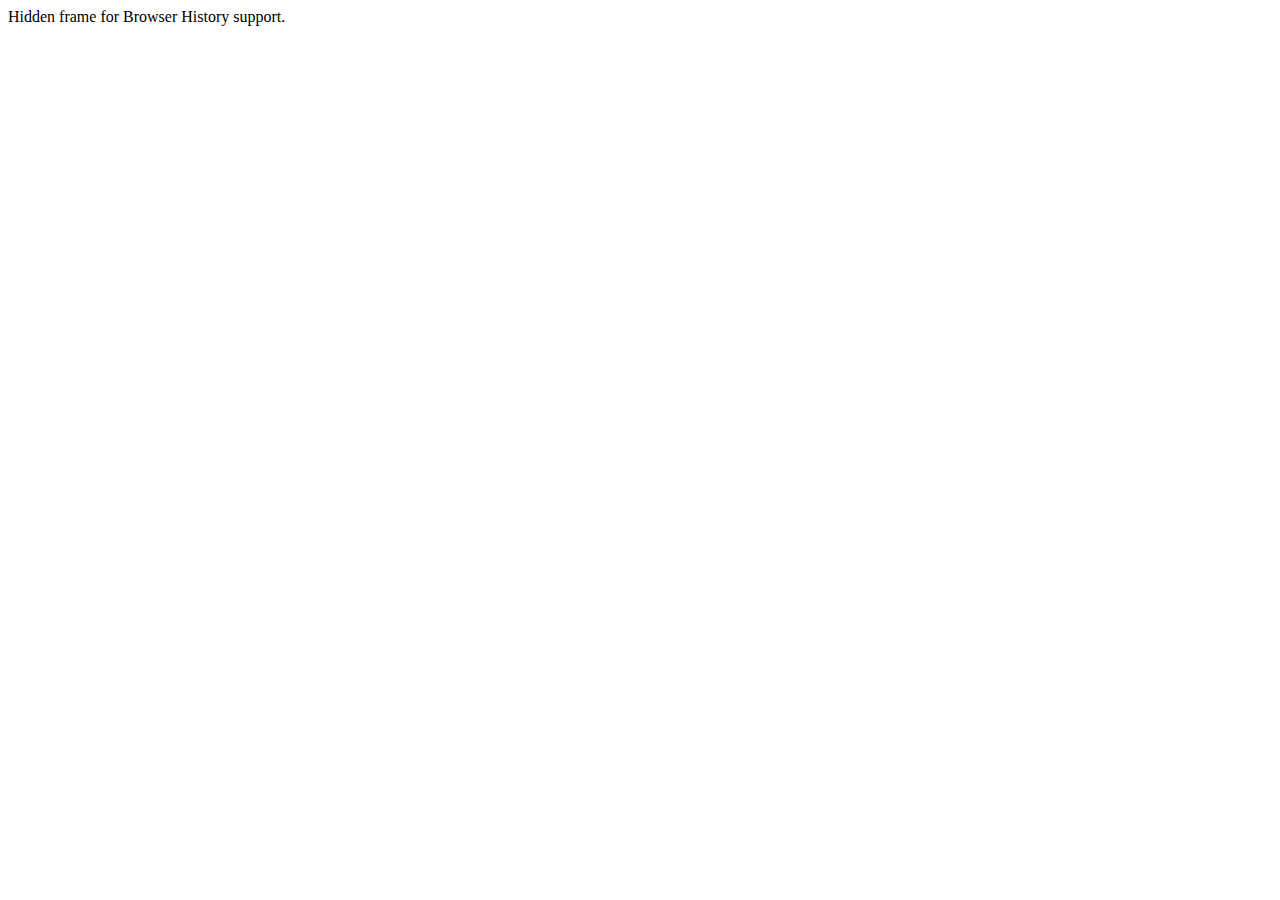
<file: html-template/history/historyFrame.html>
<html>
    <head>
        <META HTTP-EQUIV="Pragma" CONTENT="no-cache"> 
        <META HTTP-EQUIV="Expires" CONTENT="-1"> 
    </head>
    <body>
    <script>
        function processUrl()
        {

            var pos = url.indexOf("?");
            url = pos != -1 ? url.substr(pos + 1) : "";
            if (!parent._ie_firstload) {
                parent.BrowserHistory.setBrowserURL(url);
                try {
                    parent.BrowserHistory.browserURLChange(url);
                } catch(e) { }
            } else {
                parent._ie_firstload = false;
            }
        }

        var url = document.location.href;
        processUrl();
        document.write(encodeURIComponent(url));
    </script>
    Hidden frame for Browser History support.
    </body>
</html>
</file>
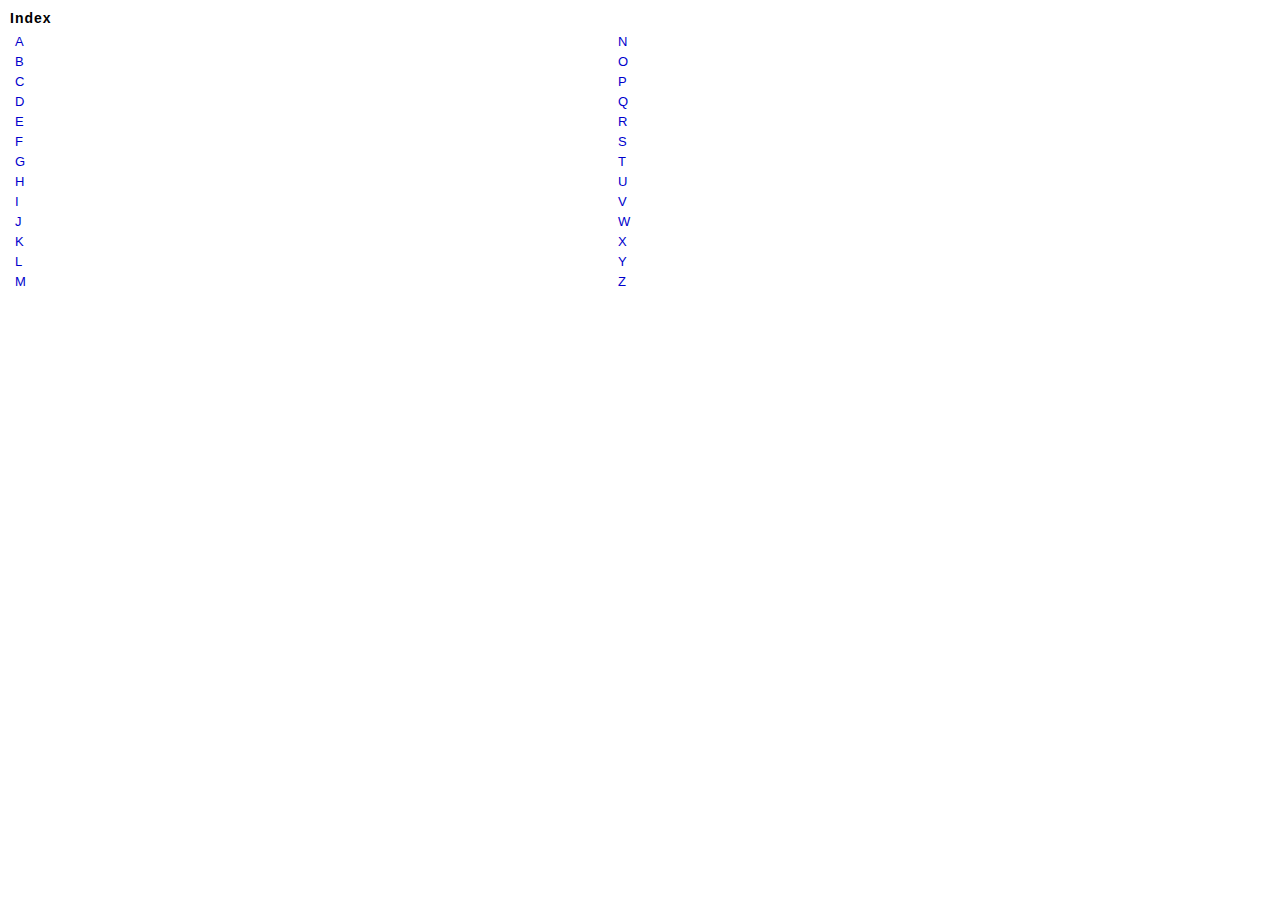
<file: flexsdk/3.3.0.4589/asdoc/templates/index-list.html>
<html>
<head>
	<title>Adobe Flex 2 Language Reference</title>
	<link rel="stylesheet" href="style.css" type="text/css" />
	<base target="classFrame" />
</head>

<body class="classFrameContent">
<h3>Index</h3>
<table cellpadding="0" cellspacing="5" width="100%">
<tbody>
<tr>
<td><a href="all-index-A.html">A</a></td>
<td><a href="all-index-N.html">N</a></td>
</tr>
<tr>
<td><a href="all-index-B.html">B</a></td>
<td><a href="all-index-O.html">O</a></td>
</tr>
<tr>
<td><a href="all-index-C.html">C</a></td>
<td><a href="all-index-P.html">P</a></td>
</tr>
<tr>
<td><a href="all-index-D.html">D</a></td>
<td><a href="all-index-Q.html">Q</a></td>
</tr>
<tr>
<td><a href="all-index-E.html">E</a></td>
<td><a href="all-index-R.html">R</a></td>
</tr>
<tr>
<td><a href="all-index-F.html">F</a></td>
<td><a href="all-index-S.html">S</a></td>
</tr>
<tr>
<td><a href="all-index-G.html">G</a></td>
<td><a href="all-index-T.html">T</a></td>
</tr>
<tr>
<td><a href="all-index-H.html">H</a></td>
<td><a href="all-index-U.html">U</a></td>
</tr>
<tr>
<td><a href="all-index-I.html">I</a></td>
<td><a href="all-index-V.html">V</a></td>
</tr>
<tr>
<td><a href="all-index-J.html">J</a></td>
<td><a href="all-index-W.html">W</a></td>
</tr>
<tr>
<td><a href="all-index-K.html">K</a></td>
<td><a href="all-index-X.html">X</a></td>
</tr>
<tr>
<td><a href="all-index-L.html">L</a></td>
<td><a href="all-index-Y.html">Y</a></td>
</tr>
<tr>
<td><a href="all-index-M.html">M</a></td>
<td><a href="all-index-Z.html">Z</a></td>
</tr>
</tbody></table>
</body></html>
</file>
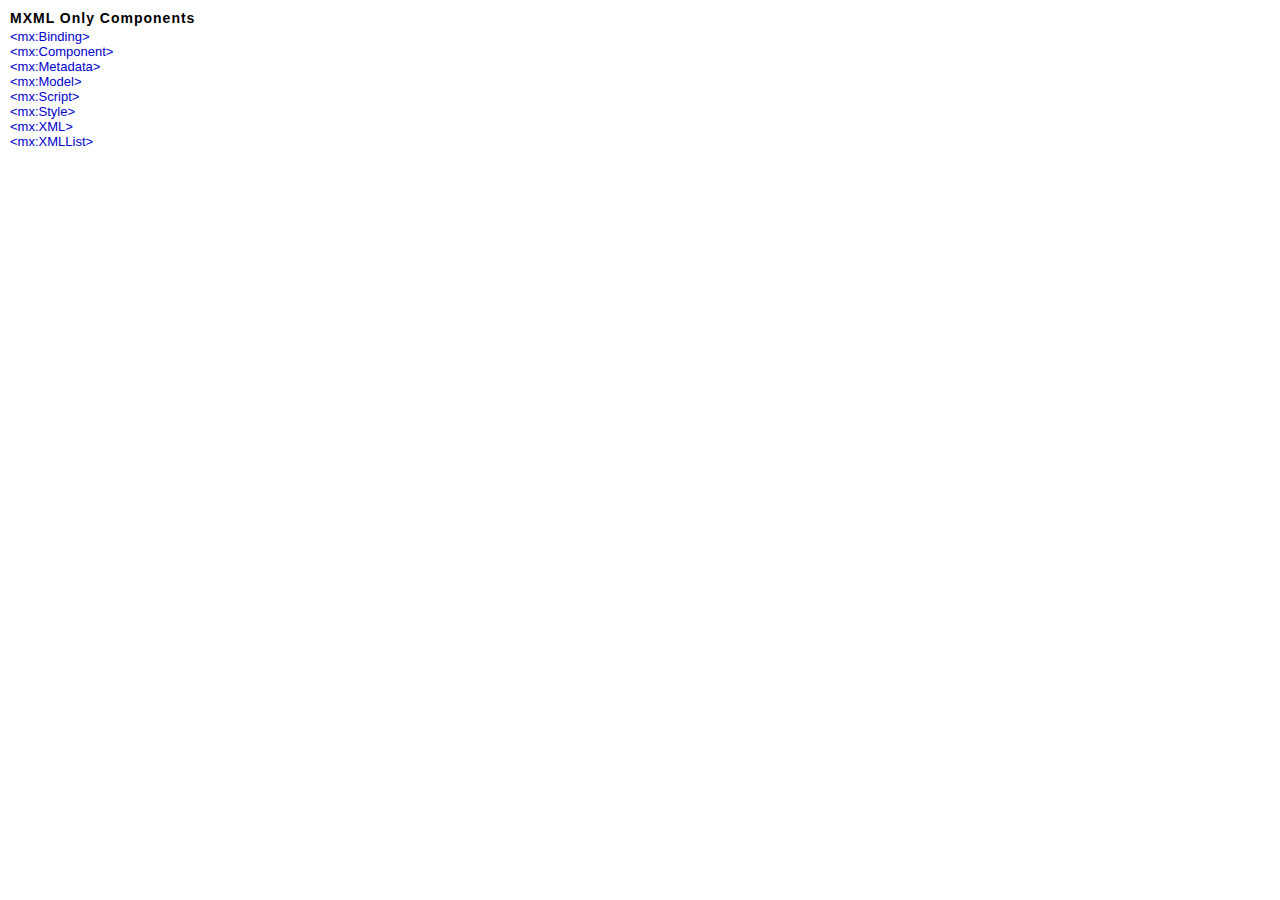
<file: flexsdk/3.3.0.4589/asdoc/templates/mxml-tags.html>
<html>
<head>
	<link rel="stylesheet" href="style.css" type="text/css" />
	<title>MXML Only Components - Adobe Flex 2 Language Reference</title>
</head>

<body class="classFrameContent">
	<h3>MXML Only Components</h3>
	<a href="mxml/binding.html" target="classFrame">&lt;mx:Binding&gt;</a><br />
	<a href="mxml/component.html" target="classFrame">&lt;mx:Component&gt;</a><br />
	<a href="mxml/metadata.html" target="classFrame">&lt;mx:Metadata&gt;</a><br />
	<a href="mxml/model.html" target="classFrame">&lt;mx:Model&gt;</a><br />
	<a href="mxml/script.html" target="classFrame">&lt;mx:Script&gt;</a><br />
	<a href="mxml/style.html" target="classFrame">&lt;mx:Style&gt;</a><br />
	<a href="mxml/xml.html" target="classFrame">&lt;mx:XML&gt;</a><br />
	<a href="mxml/xmlList.html" target="classFrame">&lt;mx:XMLList&gt;</a><br />
</body>
</html>
</file>
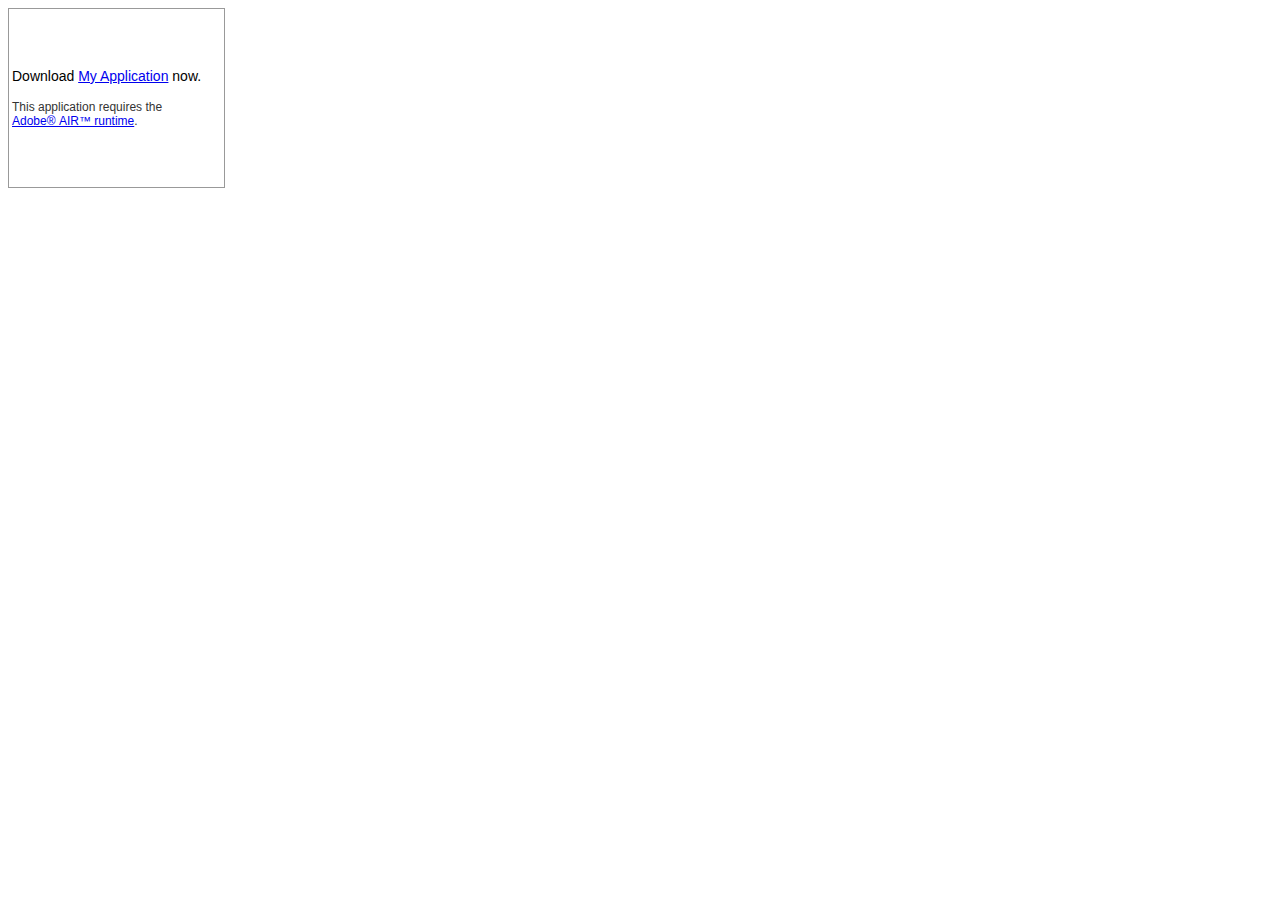
<file: flexsdk/3.3.0.4589/samples/badge/default_badge.html>
<html xmlns="http://www.w3.org/1999/xhtml" xml:lang="en" lang="en">
<head>
<meta http-equiv="Content-Type" content="text/html; charset=iso-8859-1" />
<title>Adobe AIR Application Installer Page</title>
<style type="text/css">
<!--
#AIRDownloadMessageTable {
	width: 217px;
	height: 180px;
	border: 1px solid #999;
	font-family: Verdana, Arial, Helvetica, sans-serif;
	font-size: 14px;
}
#AIRDownloadMessageRuntime {
	font-size: 12px;
	color: #333;
}
-->
</style>
<script language="JavaScript" type="text/javascript">
<!--
// -----------------------------------------------------------------------------
// Globals
// Major version of Flash required
var requiredMajorVersion = 9;
// Minor version of Flash required
var requiredMinorVersion = 0;
// Minor version of Flash required
var requiredRevision = 115;		// This is Flash Player 9 Update 3
// -----------------------------------------------------------------------------
// -->
</script>
</head>
<body bgcolor="#ffffff">

<script src="AC_RunActiveContent.js" type="text/javascript"></script>
<script language="JavaScript" type="text/javascript">
<!--
// Version check based upon the values entered above in "Globals"
var hasReqestedVersion = DetectFlashVer(requiredMajorVersion, requiredMinorVersion, requiredRevision);

// Check to see if the version meets the requirements for playback
if (hasReqestedVersion) {
	// if we've detected an acceptable version
	// embed the Flash Content SWF when all tests are passed

	AC_FL_RunContent(
		'codebase','http://fpdownload.macromedia.com/pub/shockwave/cabs/flash/swflash.cab',
		'width','217',
		'height','180',
		'id','badge',
		'align','middle',
		'src','badge',
		'quality','high',
		'bgcolor','#FFFFFF',
		'name','badge',
		'allowscriptaccess','all',
		'pluginspage','http://www.macromedia.com/go/getflashplayer',
		'flashvars','appname=My%20Application&appurl=myapp.air&airversion=1.0&imageurl=test.jpg',
		'movie','badge' ); //end AC code

} else {  // Flash Player is too old or we can't detect the plugin
	document.write('<table id="AIRDownloadMessageTable"><tr><td>Download <a href="myapp.air">My Application</a> now.<br /><br /><span id="AIRDownloadMessageRuntime">This application requires the <a href="');
	
	var platform = 'unknown';
	if (typeof(window.navigator.platform) != undefined)
	{
		platform = window.navigator.platform.toLowerCase();
		if (platform.indexOf('win') != -1)
			platform = 'win';
		else if (platform.indexOf('mac') != -1)
			platform = 'mac';
	}
	
	if (platform == 'win')
		document.write('http://airdownload.adobe.com/air/win/download/latest/AdobeAIRInstaller.exe');
	else if (platform == 'mac')
		document.write('http://airdownload.adobe.com/air/mac/download/latest/AdobeAIR.dmg');
	else
	document.write('http://www.adobe.com/go/getair/');

		
	document.write('">Adobe&#174;&nbsp;AIR&#8482; runtime</a>.</span></td></tr></table>');
}
// -->
</script>
<noscript>
<table id="AIRDownloadMessageTable">
<tr>
	<td>
	Download <a href="myapp.air">My Application</a> now.<br /><br /><span id="AIRDownloadMessageRuntime">This application requires Adobe&#174;&nbsp;AIR&#8482; to be installed for <a href="http://airdownload.adobe.com/air/mac/download/latest/AdobeAIR.dmg">Mac OS</a> or <a href="http://airdownload.adobe.com/air/win/download/latest/AdobeAIRInstaller.exe">Windows</a>.</span>
	</td>
</tr>
</table>
</noscript>

</body>
</html>
</file>
<file: flexsdk/3.3.0.4589/asdoc/templates/style.css>
/*
////////////////////////////////////////////////////////////////////////////////
//
//  ADOBE SYSTEMS INCORPORATED
//  Copyright 2005-2007 Adobe Systems Incorporated
//  All Rights Reserved.
//
//  NOTICE: Adobe permits you to use, modify, and distribute this file
//  in accordance with the terms of the license agreement accompanying it.
//
////////////////////////////////////////////////////////////////////////////////
*/

.titleTable {
	width: 100%;
}
.titleTableTitle {
	padding-left: 15px;
	padding-right: 5px;
	font-size: 13px;
	height: 44px;
	background-image: url(images/titleTableTop.jpg);
	background-repeat: repeat-x;
}
.titleTableSearch {
	white-space: nowrap;
	background-image: url(images/titleTableTop.jpg);
	background-repeat: repeat-x;
	padding-right: 10px;
	width: 50%;
}
.searchForm {
	margin-top: 0px;
	margin-bottom: 0px;
}
.titleTableTopNav {
	font-size: 12px;
	background-image: url(images/titleTableTop.jpg);
	background-repeat: repeat-x;
}
.titleTableLogo {
	width: 76px;
	height: 80px;
	vertical-align: top;
}
.titleTableRow2 {
	color: #000000;
	height: 31px;
	background-image: url(images/titleTableMiddle.jpg);
	background-repeat: repeat-x;
}
.titleTableSubTitle {
	font-size: 20px;
	padding-left: 15px;
	padding-right: 5px;
}
.titleTableSubNav {
	white-space: nowrap;
	font-size: 12px;
}
.titleTableRow3 {
	height: 5px;
	background-image: url(images/titleTableBottom.jpg);
	background-repeat: repeat-x;
}
.logoImage {
	width: 76px;
	height: 80px;
}

.classHeaderTable {
	margin-top: 20px;
}
.classHeaderTable td {
	vertical-align: top;
	padding-bottom: 4px;
}
.classHeaderTableLabel {
	font-weight: bold;
	padding-right: 15px;
}
.classSignature {
	text-indent: -20px;
	padding-left: 20px;
}
.inheritanceList {
	text-indent: -20px;
	padding-left: 20px;
}
.inheritArrow {
	width: 15px;
	height: 9px;
}
.mxmlSyntax {
	margin-bottom: -13px;
}
.collapsedImage {
	width: 9px;
	height: 9px;
	border: 0;
}
.expandedImage {
	width: 9px;
	height: 9px;
	border: 0;
}
.classFrameContent {
	margin-right: 5px;
	margin-left: 10px;
	margin-top: 10px;
	margin-bottom: 10px;
}
.classFrameContent td {
	white-space: nowrap;
	padding-right: 5px;
}

.eclipseBody {
	display: none;
}
	
* html {
	overflow-y:scroll;
}

img {
	border:0;
}

.annotation {
	font-size: 20px;
	margin-top: 20px;
}

.label {
	color: #444444;
	font-weight: bold;
}

strong {
	color: #444444;
}

.summarySection {
	margin-left: 20px;
	margin-right: 10px;
}
.summaryTableTitle {
	font-weight: bold;
	font-size: 18px;
	padding-top: 20px;
	padding-bottom: 5px;
}
* .summaryTable {
	margin-top: 10px;
	border: #999999 1px solid;
	width: 100%;
	margin-bottom: 20px;
}
html>body .summaryTable {
	margin-top: 10px;
	border: #999999 1px solid;
	width: 100%;
	margin-bottom: 20px;
	margin-right: 10px;
}
.summaryTable th {
	color: #FFFFFF;
	background-color: #627C9D;
	white-space: nowrap;
}
.summaryTable td {
	border-top: #999999 1px solid;
	vertical-align: top;
}
.summaryTablePaddingCol {
	width: 5px;
}
.summaryTableInheritanceCol {
	width: 14px;
}
.summaryTableSignatureCol {
	padding-right: 10px;
}
.summaryTableOperatorCol {
	padding-left: 10px;
	padding-right: 10px;
	font-weight: bold;
}
.summaryTableStatementCol {
	padding-left: 10px;
	padding-right: 10px;
	font-weight: bold;
	white-space: nowrap;
}
.summarySignature {
	text-indent: -20px;
	padding-left: 20px;
}
.summaryTableOwnerCol {
	padding-right: 10px;
	width: 10px;
}
.summaryTableCol, .summaryTableSecondCol {
}
.signatureLink {
	font-weight: bold;
}
.summaryTableDescription {
	color: #333333;
}
.summaryTableLastCol {
	padding-right: 10px;
}
.inheritedSummaryImage {
	width: 14px;
	height: 14px;
}

.showHideLink {
}
.showHideLinkImage {
	width: 9px;
	height: 9px;
}
.hideInheritedConstant {
	display: none;
}
.showInheritedConstant {
	display: inline;
}
.hideInheritedProtectedConstant {
	display: none;
}
.showInheritedProtectedConstant {
	display: inline;
}
.hideInheritedProperty {
	display: none;
}
.showInheritedProperty {
	display: inline;
}
.hideInheritedProtectedProperty {
	display: none;
}
.showInheritedProtectedProperty {
	display: inline;
}
.hideInheritedMethod {
	display: none;
}
.showInheritedMethod {
	display: inline;
}
.hideInheritedProtectedMethod {
	display: none;
}
.showInheritedProtectedMethod {
	display: inline;
}
.hideInheritedEvent {
	display: none;
}
.showInheritedEvent {
	display: inline;
}
.hideInheritedStyle {
	display: none;
}
.showInheritedStyle {
	display: inline;
}
.hideInheritedEffect {
	display: none;
}
.showInheritedEffect {
	display: inline;
}


.detailSectionHeader {
	color: #434343;
	font-size: 18px;
	padding-left: 10px;
	padding-top: 4px;
	padding-bottom: 4px;
	margin-top: 40px;
	margin-bottom: 3px;
	background-image: url(images/detailSectionHeader.jpg);
	background-repeat: repeat-x;
}
.detailHeader {
	margin-left: 20px;
	margin-top: 10px;
	margin-bottom: 3px;
}
.detailHeaderName {
	font-weight: bold;
	font-size: 16px;
	vertical-align: baseline;
	white-space: nowrap;
}
.detailHeaderType {
	font-size: 12px;
	vertical-align: baseline;
	padding-right: 10px;
	padding-left: 7px;
	white-space: nowrap;
}
.detailHeaderParens {
	font-size: 14px;
	font-weight: bold;
	padding-left: 1px;
	padding-bottom: 2px;
}
.detailHeaderRule {
	background-image: url(images/detailHeaderRule.jpg);
	background-repeat: repeat-x;
	width: 100%;
	background-position: 50%;
}
.detailBody {
	margin-left: 20px;
	margin-right: 15px;
	margin-bottom: 20px;
}
.exampleHeader {
	background-color: #C8D1DF;
	padding-left: 10px;
	padding-top: 3px;
	padding-bottom: 3px;
}

.seeAlso {
	margin-top: -13px;
	padding-left: 20px;
}

/*
#header {
	padding: 0;
	margin: 0;
	border: 2px solid
}
*/

body {
	font-family: Tahoma, Verdana, Arial, Helvetica, sans-serif;
	color: #000000;
	background-color:#FFFFFF;
	margin: 0px;
	padding: 0px;
}

body, td, th {
	font-size: 13px;
}

.MainContent {
	margin-left: 20px;
	margin-right: 10px;
	margin-bottom: 10px;
}

code {
	font-family: "Lucida Console", "Courier New", Courier, monospace; 
	font-size: 12px;
}
pre {
	font-family: "Lucida Console", "Courier New", Courier, monospace; 
	font-size: 12px;
}

th	{
	text-align: left;
	font-weight: bold;
	vertical-align: bottom;
}

table {
	background-color: white;
}

table.withBorder {
	border-color: #BBBBBB;
	border-width: 1px;
	border-style: solid;
}

.innertable {
	border-collapse: collapse; /* to eliminate the default table cellspacing=2 */
}

.innertable th {
	border: 1px solid #000000;
	background:#DDDDDD;
	padding: 2px 3px 2px 3px;
}

.innertable td {
	border: 1px solid #000000;
	padding: 2px 3px 2px 3px;
}

.paramSpacer {
	font-size: 5px;
}

/* Custom Classes */
.row0 {
	background-color: #F2F2F2;
}

.row1 {
	background-color: #FFFFFF;
}

.prow0 {
	background-color: #F2F2F2;
}

.prow1 {
	background-color: #FFFFFF;
}

.idxrow {
	padding-top: 5px;
}

.SummaryTableHeader {
    background-color: #CCCCCC;
}

.InheritedTableHeader {
    background-color: #EEEEEE;
}

.PackageTableHeader {
    background-color: #EEEEEE;
}


/* Links */
a:link {
	color: #0000CC;
	text-decoration: none;
}

a:visited {
    color: #0000CC;
	text-decoration: none;
}

a:hover {
	text-decoration: underline;
	color: #0000CC;
}

a:active {
	text-decoration: none;
	color: #CC0000;
}

/* Headings */
h1, h2, h3, h4, h5, h6	{
	font-family: "Trebuchet MS", "Bitstream Vera Sans", verdana, lucida, arial, helvetica, sans-serif;
	font-weight: bold;
	margin-top: 3px;
	margin-bottom: 3px;
	letter-spacing: 1px;
	width: 90%;
}

h1 {
	font-size: 18px;
}

h2 {
	font-size: 16px;
}

h3 {
	font-size: 14px;
}

h4 {
	font-size: 12px;
	color: #666666;
}

h5 {
	font-size: 11px;
}
.copyright {
   margin-top: 30px;
   color: #777777;
   font-size: 10px;
   padding-bottom: 5px;
}
.inheritanceList {
	line-height: 19px;
}
.private {
    color: #999999;
}
.flashonly {
    display:none;
    color: #000000;
}
.flexonly {
    color: #000000;
}
.flashOnlyX {
	display:none;
	color: #00CCFF;
}
.hide {
	display:none;
}
.feedbackLink {
/*	display:none;  */
}

/* IE */
* html .listing {
   width: 93%;
   padding-left: 6%;
   padding-right: 5px;
   padding-top: 5px;
   padding-bottom: 5px;
   overflow-x: auto;	
   background-color: #F2F2F2;
   margin-bottom: 10px;
   margin-top: 10px;
   font-family: "Lucida Console", "Courier New", Courier, monospace;
   font-size: 12px;
}

/* Firefox, Netscape */
html>body .listing pre
{
   overflow: auto;
   padding-left: 40px;
   padding-right: 5px;
   padding-top: 5px;
   padding-bottom: 5px;
   background-color: #F2F2F2;
   margin-top: 10px;
   margin-bottom: 10px;
   font-family: "Lucida Console", "Courier New", Courier, monospace;
   font-size: 12px;
}   

.listingIcons
{
	padding: 0px;
	margin-top: 10px;
	height: 15px;
}  

.pageTop
{
	height:10px;
}
</file>
